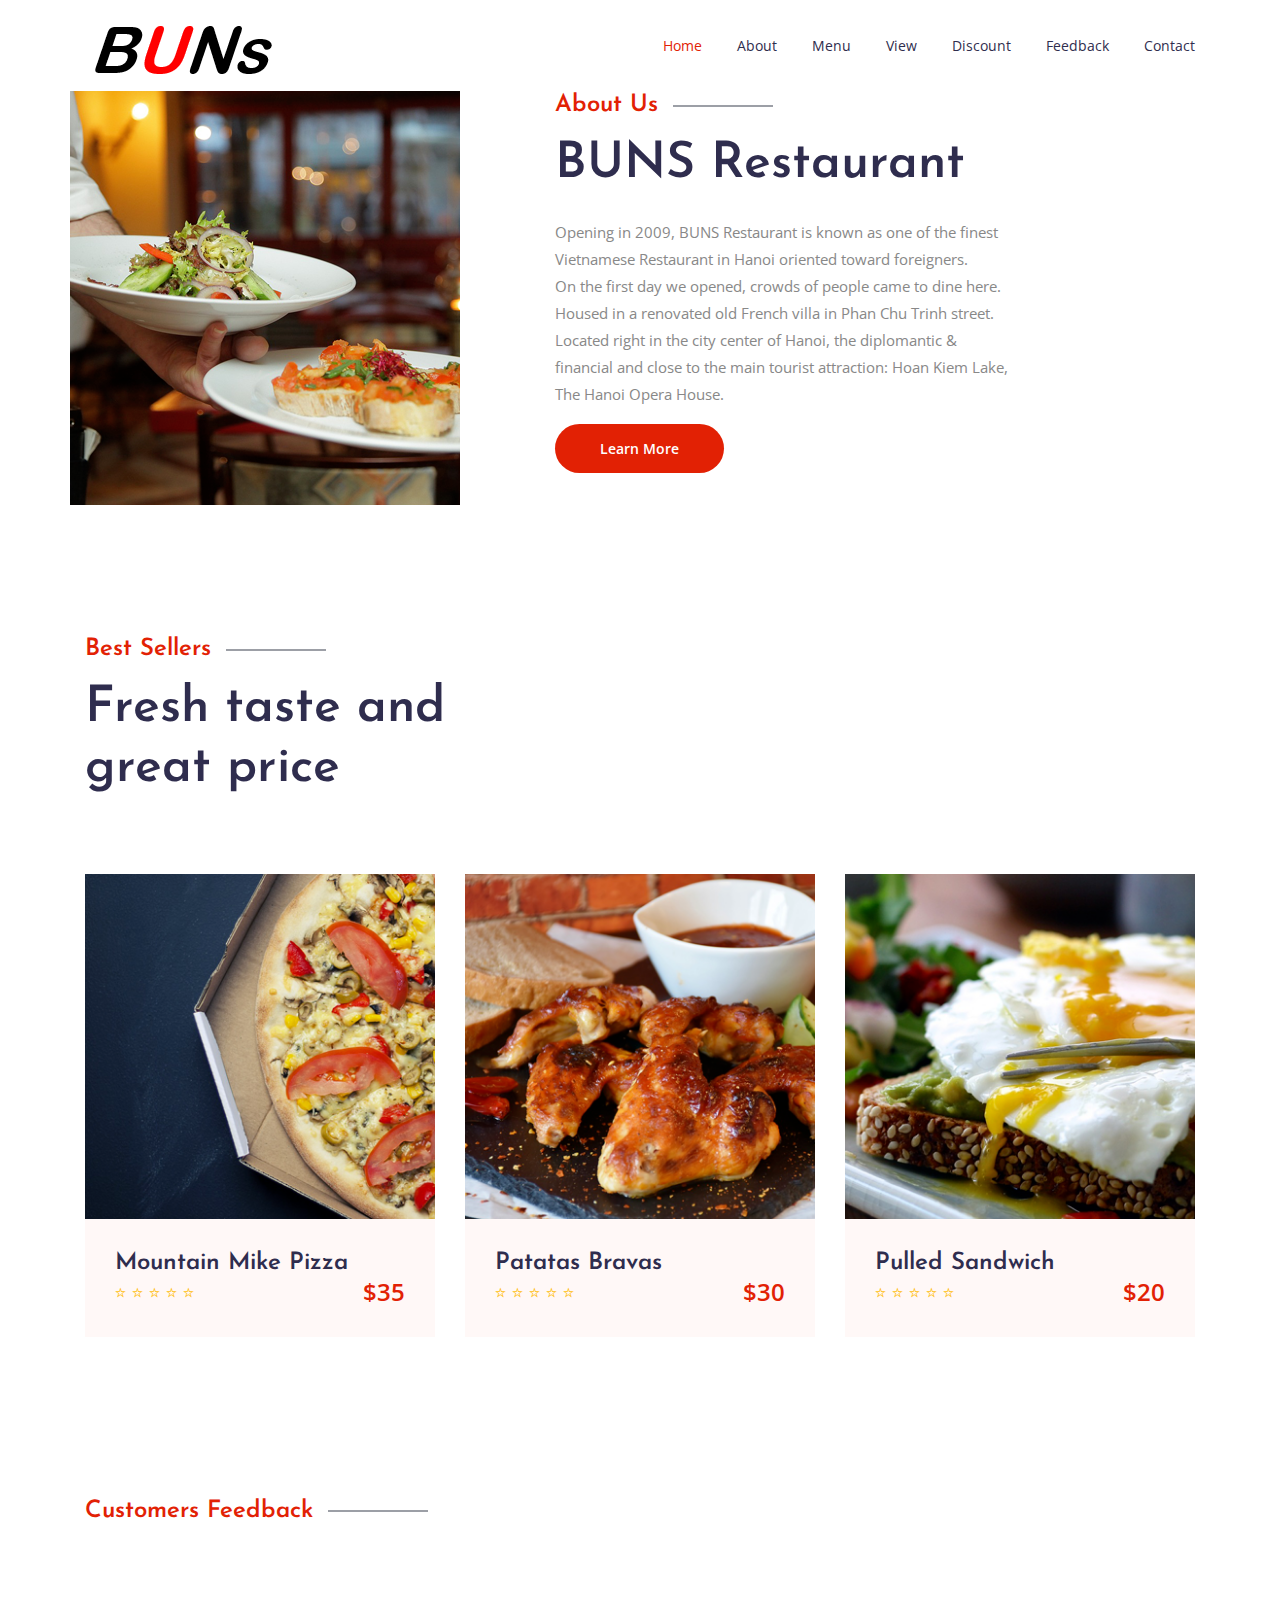
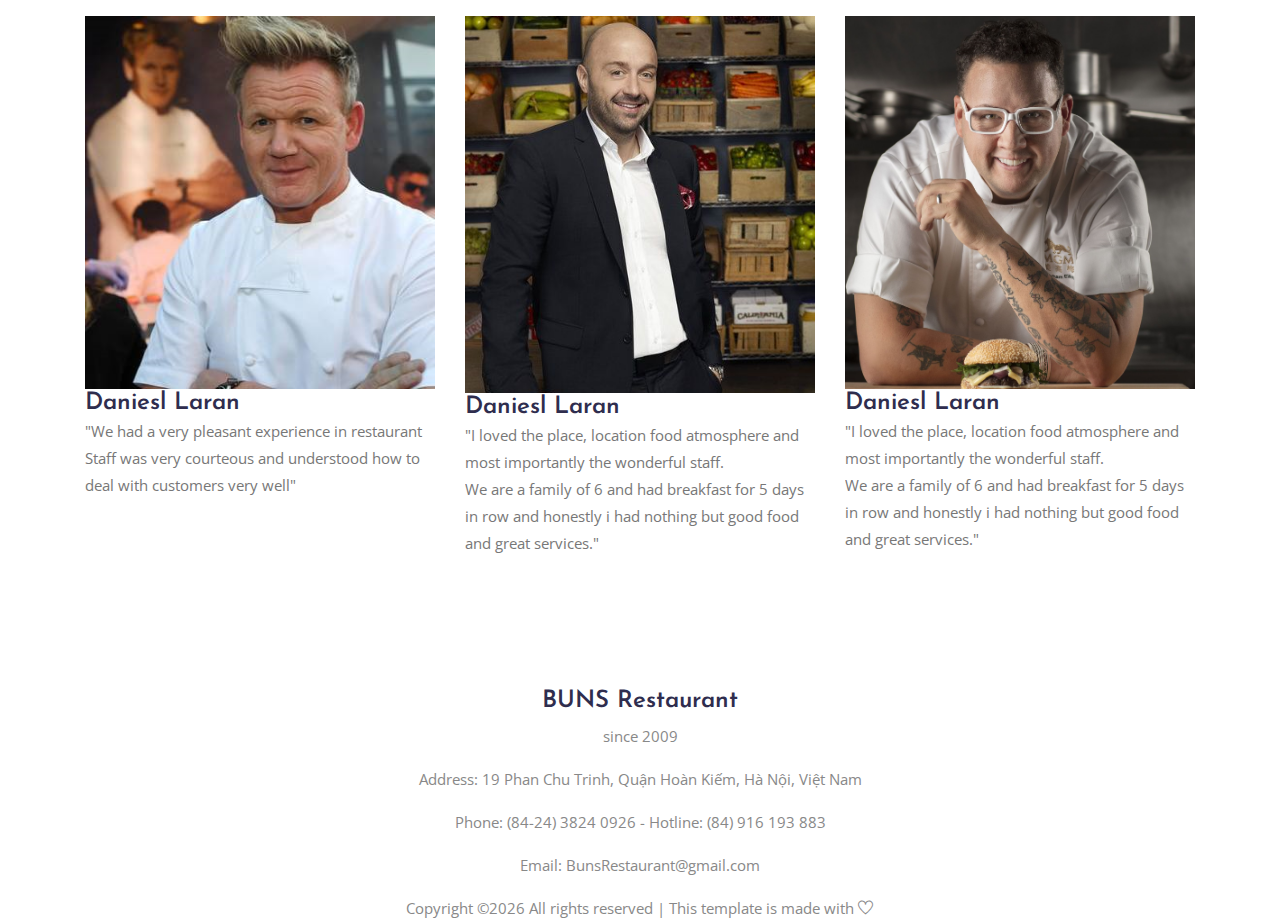
<file: index.html>
<!DOCTYPE html>
<html lang="en">
    <head>
        <meta charset="UTF-8">
        <meta name="viewport" content="width=device-width, initial-scale=1.0">
        <meta http-equiv="X-UA-Compatible" content="ie=edge">
        <title>BUNS Restaurant - Home</title>
        <link rel="icon" href="img/logo.png" type="image/png">
 

        <link rel="stylesheet" href="vendors/bootstrap/bootstrap.min.css">
        <link rel="stylesheet" href="vendors/themify-icons/themify-icons.css">
        <link rel="stylesheet" href="vendors/owl-carousel/owl.theme.default.min.css">
        <link rel="stylesheet" href="vendors/owl-carousel/owl.carousel.min.css">
        <link rel="stylesheet" href="vendors/Magnific-Popup/magnific-popup.css">

        <link rel="stylesheet" href="css/style.css">
    </head>
    <body>

        <!--================ Header Menu Area start =================-->
        <header class="header_area">
            <div class="main_menu">
                <nav class="navbar navbar-expand-lg navbar-light">
                    <div class="container box_1620">
                        <a class="navbar-brand logo_h" href="index.html"><img src="img/logo.png" alt=""></a>
                        <!--                        <button class="navbar-toggler" type="button" data-toggle="collapse" data-target="#navbarSupportedContent" aria-controls="navbarSupportedContent" aria-expanded="false" aria-label="Toggle navigation">
                                                                                <span class="icon-bar"></span>
                                                    <span class="icon-bar"></span>
                                                    <span class="icon-bar"></span>
                                                </button>-->

                        <div class="collapse navbar-collapse offset" id="navbarSupportedContent">
                            <ul class="nav navbar-nav menu_nav justify-content-end">
                                <li class="nav-item active"><a class="nav-link" href="index.html">Home</a></li> 
                                <li class="nav-item"><a class="nav-link" href="about.html">About</a></li> 
                                <!--<li class="nav-item"><a class="nav-link" href="menu.html">Menu</a>-->
                                <li class="nav-item submenu dropdown">
                                    <a href="#" class="nav-link dropdown-toggle" data-toggle="dropdown" role="button" aria-haspopup="true"
                                       aria-expanded="false">Menu</a>
                                    <ul class="dropdown-menu">
                                        <li class="nav-item"><a class="nav-link" href="menu.html">Menu</a></li>
                                        <li class="nav-item"><a class="nav-link" href="setMenu.html">Set Menu</a></li>
                                    </ul>
                                </li>
                                <li class="nav-item"><a class="nav-link" href="view.html">View</a>
                                <li class="nav-item"><a class="nav-link" href="discount.html">Discount</a>
                                <li class="nav-item"><a class="nav-link" href="feedback.html">Feedback</a>                                
                                <li class="nav-item"><a class="nav-link" href="contact.html">Contact</a></li>
                            </ul>
                        </div> 
                    </div>
                </nav>
            </div>
        </header>
        <!--================Header Menu Area =================-->


        <!--================About Section start =================-->
        <!--        <section class="about section-margin pb-xl-70">-->
        <section class>
            <div class="container">
                <div class="row">
                    <!--<div class="col-md-6 col-xl-6 mb-5 mb-md-0 pb-5 pb-md-0">-->
                    <div class>
                        <!--                        <div class="img-styleBox">
                                                    <div class="styleBox-border">-->
                        <img class="styleBox-img1 img-fluid" src="img/home/about-img1.png" alt="">
                        <!--                            </div>
                                                </div>-->
                    </div>
                    <div class="col-md-6 pl-md-5 pl-xl-0 offset-xl-1 col-xl-5"> <!--put the text in the right hand side-->
                        <div class="section-intro mb-lg-4">
                            <h4 class="intro-title">About Us</h4>
                            <h2>BUNS Restaurant </h2>
                        </div>
                        <p>Opening in 2009, BUNS Restaurant is known as one of the finest Vietnamese Restaurant in Hanoi oriented toward foreigners. </br>
                            On the first day we opened, crowds of people came to dine here. </br>
                            Housed in a renovated old French villa in Phan Chu Trinh street. </br>
                            Located right in the city center of Hanoi, the diplomantic & financial and close to the main tourist attraction: Hoan Kiem Lake, The Hanoi Opera House.
                        </p>
                        <!--          <a class="button button-shadow mt-2 mt-lg-4" href="#">Learn More</a>-->
                        <a class="button" href="about.html">Learn More</a>
                    </div>
                </div>
            </div>
        </section>
        <!--================About Section End =================-->


        <!--================ Best Sellers Section Start =================-->
        <section class="section-margin mb-lg-100">
            <div class="container">
                <div class="section-intro mb-75px">
                    <h4 class="intro-title"> Best Sellers</h4>
                    <h2>Fresh taste and great price</h2>
                </div>


                <div class="owl-carousel owl-theme featured-carousel">
                    <div class="featured-item">
                        <img class="card-img rounded-0" src="img/home/featured1.png" alt="">
                        <div class="item-body">
                            <h3>Mountain Mike Pizza</h3>
                            </a>
                            <div class="d-flex justify-content-between">
                                <ul class="rating-star">
                                    <li><i class="ti-star"></i></li>
                                    <li><i class="ti-star"></i></li>
                                    <li><i class="ti-star"></i></li>
                                    <li><i class="ti-star"></i></li>
                                    <li><i class="ti-star"></i></li>
                                </ul>
                                <h3 class="price-tag">$35</h3>
                            </div>
                        </div>
                    </div>
                    <div class="featured-item">
                        <img class="card-img rounded-0" src="img/home/featured2.png" alt="">
                        <div class="item-body">

                            <h3>Patatas Bravas</h3>
                            </a>
                            <div class="d-flex justify-content-between">
                                <ul class="rating-star">
                                    <li><i class="ti-star"></i></li>
                                    <li><i class="ti-star"></i></li>
                                    <li><i class="ti-star"></i></li>
                                    <li><i class="ti-star"></i></li>
                                    <li><i class="ti-star"></i></li>
                                </ul>
                                <h3 class="price-tag">$30</h3>
                            </div>
                        </div>
                    </div>
                    <div class="featured-item">
                        <img class="card-img rounded-0" src="img/home/featured3.png" alt="">
                        <div class="item-body">
                            <h3>Pulled Sandwich</h3>
                            </a>
                            <div class="d-flex justify-content-between">
                                <ul class="rating-star">
                                    <li><i class="ti-star"></i></li>
                                    <li><i class="ti-star"></i></li>
                                    <li><i class="ti-star"></i></li>
                                    <li><i class="ti-star"></i></li>
                                    <li><i class="ti-star"></i></li>
                                </ul>
                                <h3 class="price-tag">$20</h3>
                            </div>
                        </div>
                    </div>
                    <!--                    <div class="featured-item">
                                            <img class="card-img rounded-0" src="img/home/featured1.png" alt="">
                                            <div class="item-body">
                                                    <h3>Mountain Mike Pizza</h3>
                                                </a>
                                                <p>Whales and darkness moving</p>
                                                <div class="d-flex justify-content-between">
                                                    <ul class="rating-star">
                                                        <li><i class="ti-star"></i></li>
                                                        <li><i class="ti-star"></i></li>
                                                        <li><i class="ti-star"></i></li>
                                                        <li><i class="ti-star"></i></li>
                                                        <li><i class="ti-star"></i></li>
                                                    </ul>
                                                    <h3 class="price-tag">$35</h3>
                                                </div>
                                            </div>
                                        </div>-->
                </div>
            </div>
        </section>
        <!--================Featured Section End =================-->


        <!--================Feedback section start =================-->  
        <section class="section-margin">
            <div class="container">
                <div class="section-intro mb-75px">
                    <h4 class="intro-title">Customers Feedback</h4>
                </div>

                <div class="row">
                    <!--                    <div class="col-sm-6 col-lg-4 mb-4 mb-lg-0">-->
                    <!--                    <div class="">
                                            <div class="chef-card">
                                                <img class="card-img rounded-0" src="img/home/chef-1.png" alt="">
                                                                            <div class="chef-footer">
                                                <div class="">
                                                    <h4>Daniesl Laran</h4>
                                                    <p>I loved the place, location food atmosphere and most importantly the wonderful staff. </p>
                                                </div>
                    
                                            </div>
                                        </div>-->

                    <div class="col-sm-6 col-lg-4 mb-4 mb-lg-0">
                        <div class="chef-card">
                            <img class="card-img rounded-0" src="img/home/chef-1.png" alt="">
                            <!--                            <div class="chef-footer">-->
                            <div class="">
                                <h4>Daniesl Laran</h4>
                                <p> "We had a very pleasant experience in restaurant </br>

                                    Staff was very courteous and understood how to deal with customers very well"</p>
                            </div>


                        </div>
                    </div>

                    <div class="col-sm-6 col-lg-4 mb-4 mb-lg-0">
                        <div class="chef-card">
                            <img class="card-img rounded-0" src="img/home/chef-2.png" alt="">
                            <!--                            <div class="chef-footer">-->
                            <div class="">
                                <h4>Daniesl Laran</h4>
                                <p>"I loved the place, location food atmosphere and most importantly the wonderful staff. </br>
                                    We are a family of 6 and had breakfast for 5 days in row and honestly i had nothing but good food and great services."</p>
                            </div>


                        </div>
                    </div>

                    <div class="col-sm-6 col-lg-4 mb-4 mb-lg-0">
                        <div class="chef-card">
                            <img class="card-img rounded-0" src="img/home/chef-3.png" alt="">
                            <!--                            <div class="chef-footer">-->
                            <div class="">
                                <h4>Daniesl Laran</h4>
                                <p>"I loved the place, location food atmosphere and most importantly the wonderful staff. </br>
                                    We are a family of 6 and had breakfast for 5 days in row and honestly i had nothing but good food and great services."</p>
                            </div>


                        </div>
                    </div>
                </div>
            </div>
        </section>
        <!--================ section end =================-->  







        <!-- ================ start footer Area ================= -->
        <footer class="text-align-center padding-top-20">
            <div>
                <center>
                <h3>BUNS Restaurant</h3> 
                   <p> since 2009 </p>
                <p>Address: 19 Phan Chu Trinh, Quận Hoàn Kiếm, Hà Nội, Việt Nam </p> 
                <p>Phone: (84-24) 3824 0926 - Hotline: (84) 916 193 883</p> 
                <p>Email: BunsRestaurant@gmail.com</p>    
                </center>
                
            </div>
                                           
                   <div class="footer-bottom">
                       <center>
                    <p class="footer-text m-0 col-lg-8 col-md-12"><!-- Link back to Colorlib can't be removed. Template is licensed under CC BY 3.0. -->
                        Copyright &copy;<script>document.write(new Date().getFullYear());</script> All rights reserved | This template is made with <i class="ti-heart" aria-hidden="true"></i></a>
                        <!-- Link back to Colorlib can't be removed. Template is licensed under CC BY 3.0. --></p>
                    </center>
                </div>
            </div>
            
        </footer>

        <!-- ================ End footer Area ================= -->




        <script src="vendors/jquery/jquery-3.2.1.min.js"></script>
        <script src="vendors/bootstrap/bootstrap.bundle.min.js"></script>
        <script src="vendors/owl-carousel/owl.carousel.min.js"></script>
        <script src="vendors/nice-select/jquery.nice-select.min.js"></script>
        <script src="vendors/Magnific-Popup/jquery.magnific-popup.min.js"></script>
        <script src="js/jquery.ajaxchimp.min.js"></script>
        <script src="js/mail-script.js"></script>
        <script src="js/main.js"></script>
    </body>
</html>
</file>
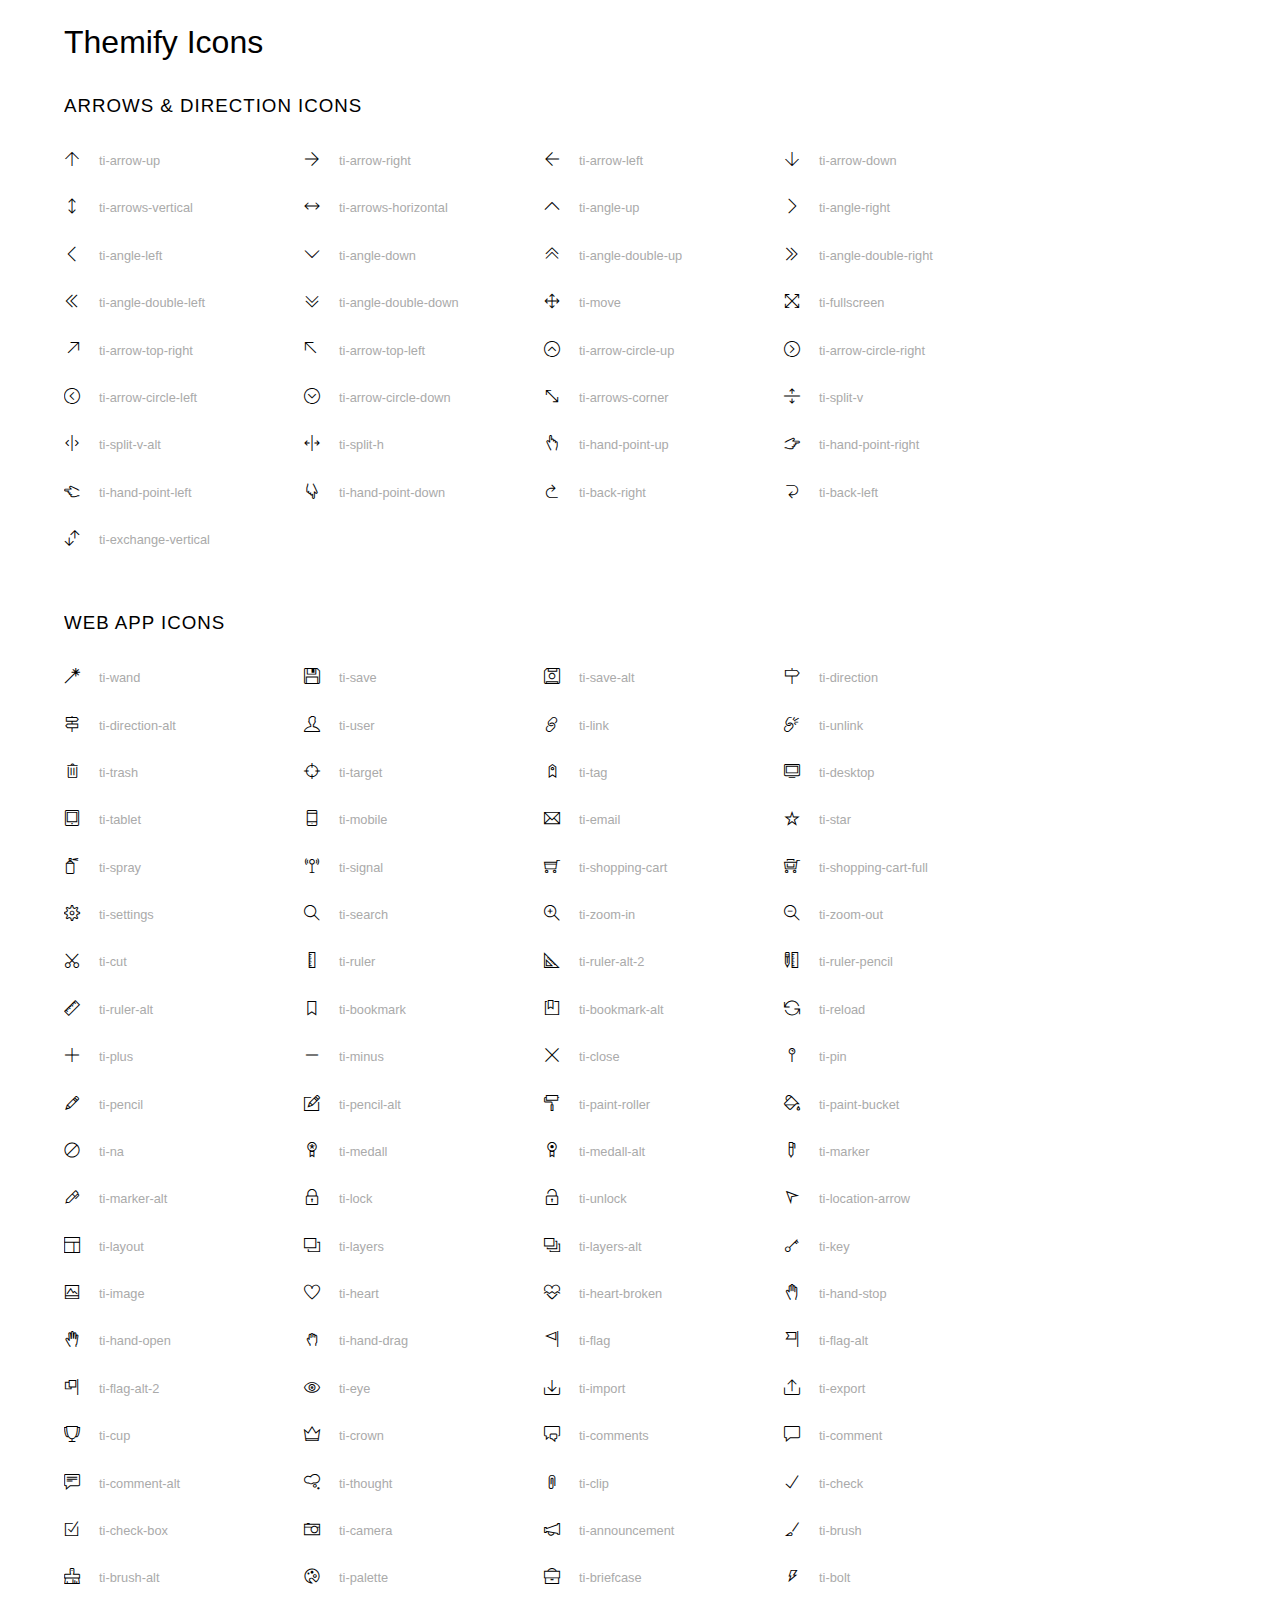
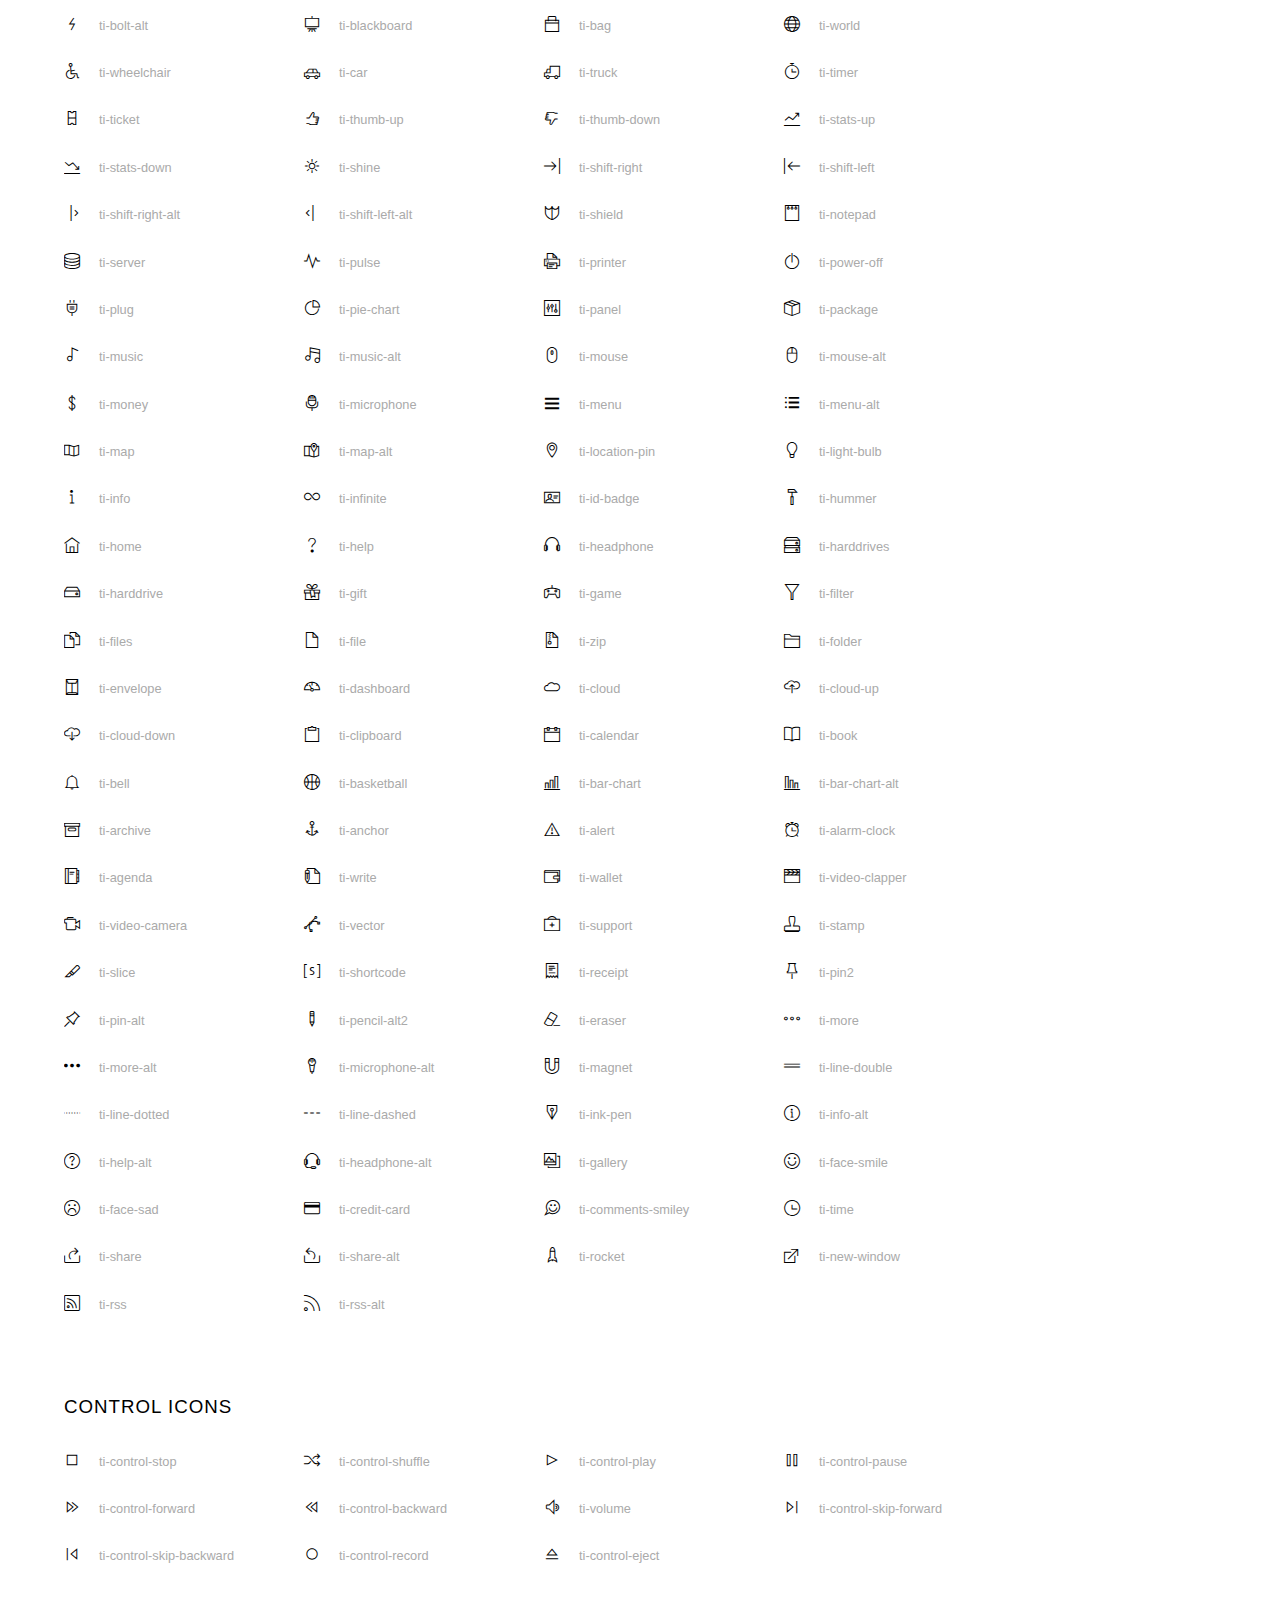
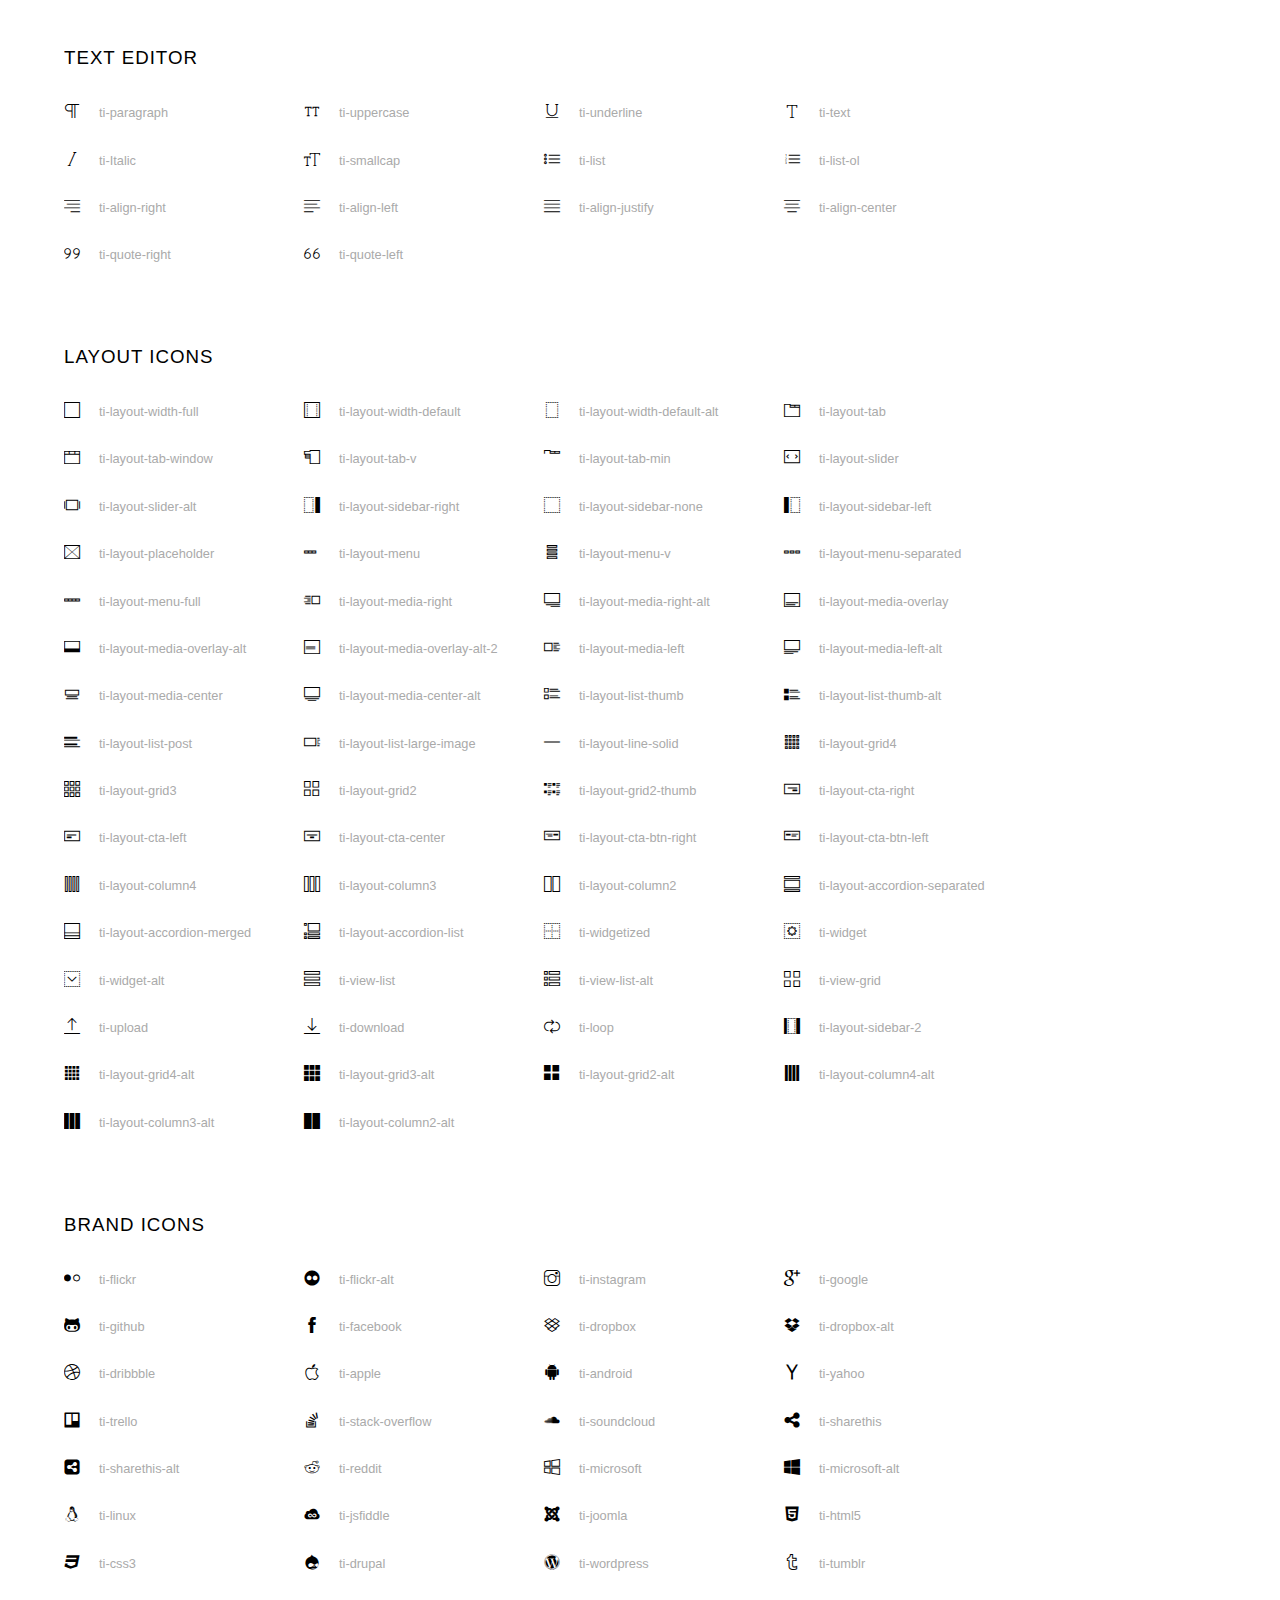
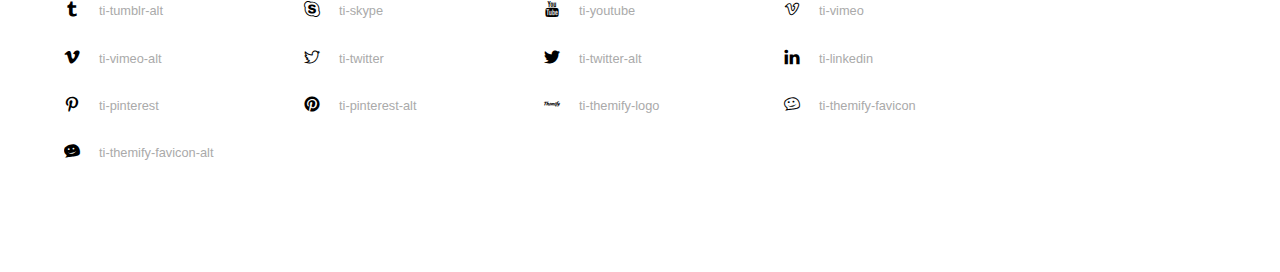
<file: vendors/themify-icons/index.html>
<!doctype html>
<html>
<head>
	<meta charset="utf-8">
	<title>Themify Icon Font</title>
	<meta name="viewport" content="width=device-width">
	<link rel="stylesheet" href="demo-files/demo.css">
	<link rel="stylesheet" href="themify-icons.css">
	<!--[if lt IE 8]><!-->
	<link rel="stylesheet" href="ie7/ie7.css">
	<!--<![endif]-->
</head>
<body>
	<h1>Themify Icons</h1>

	<div class="icon-section">

		<div class="icon-section">
			<h3>Arrows &amp; Direction Icons </h3>

			<div class="icon-container">
				<span class="ti-arrow-up"></span><span class="icon-name"> ti-arrow-up</span>
			</div>
			<div class="icon-container">
				<span class="ti-arrow-right"></span><span class="icon-name"> ti-arrow-right</span>
			</div>
			<div class="icon-container">
				<span class="ti-arrow-left"></span><span class="icon-name"> ti-arrow-left</span>
			</div>
			<div class="icon-container">
				<span class="ti-arrow-down"></span><span class="icon-name"> ti-arrow-down</span>
			</div>
			<div class="icon-container">
				<span class="ti-arrows-vertical"></span><span class="icon-name"> ti-arrows-vertical</span>
			</div>
			<div class="icon-container">
				<span class="ti-arrows-horizontal"></span><span class="icon-name"> ti-arrows-horizontal</span>
			</div>
			<div class="icon-container">
				<span class="ti-angle-up"></span><span class="icon-name"> ti-angle-up</span>
			</div>
			<div class="icon-container">
				<span class="ti-angle-right"></span><span class="icon-name"> ti-angle-right</span>
			</div>
			<div class="icon-container">
				<span class="ti-angle-left"></span><span class="icon-name"> ti-angle-left</span>
			</div>
			<div class="icon-container">
				<span class="ti-angle-down"></span><span class="icon-name"> ti-angle-down</span>
			</div>	
			<div class="icon-container">
				<span class="ti-angle-double-up"></span><span class="icon-name"> ti-angle-double-up</span>
			</div>
			<div class="icon-container">
				<span class="ti-angle-double-right"></span><span class="icon-name"> ti-angle-double-right</span>
			</div>
			<div class="icon-container">
				<span class="ti-angle-double-left"></span><span class="icon-name"> ti-angle-double-left</span>
			</div>
			<div class="icon-container">
				<span class="ti-angle-double-down"></span><span class="icon-name"> ti-angle-double-down</span>
			</div>					
			<div class="icon-container">
				<span class="ti-move"></span><span class="icon-name"> ti-move</span>
			</div>
			<div class="icon-container">
				<span class="ti-fullscreen"></span><span class="icon-name"> ti-fullscreen</span>
			</div>
			<div class="icon-container">
				<span class="ti-arrow-top-right"></span><span class="icon-name"> ti-arrow-top-right</span>
			</div>
			<div class="icon-container">
				<span class="ti-arrow-top-left"></span><span class="icon-name"> ti-arrow-top-left</span>
			</div>
			<div class="icon-container">
				<span class="ti-arrow-circle-up"></span><span class="icon-name"> ti-arrow-circle-up</span>
			</div>
			<div class="icon-container">
				<span class="ti-arrow-circle-right"></span><span class="icon-name"> ti-arrow-circle-right</span>
			</div>
			<div class="icon-container">
				<span class="ti-arrow-circle-left"></span><span class="icon-name"> ti-arrow-circle-left</span>
			</div>
			<div class="icon-container">
				<span class="ti-arrow-circle-down"></span><span class="icon-name"> ti-arrow-circle-down</span>
			</div>
			<div class="icon-container">
				<span class="ti-arrows-corner"></span><span class="icon-name"> ti-arrows-corner</span>
			</div>
			<div class="icon-container">
				<span class="ti-split-v"></span><span class="icon-name"> ti-split-v</span>
			</div>

			<div class="icon-container">
				<span class="ti-split-v-alt"></span><span class="icon-name"> ti-split-v-alt</span>
			</div>
			<div class="icon-container">
				<span class="ti-split-h"></span><span class="icon-name"> ti-split-h</span>
			</div>
			<div class="icon-container">
				<span class="ti-hand-point-up"></span><span class="icon-name"> ti-hand-point-up</span>
			</div>
			<div class="icon-container">
				<span class="ti-hand-point-right"></span><span class="icon-name"> ti-hand-point-right</span>
			</div>
			<div class="icon-container">
				<span class="ti-hand-point-left"></span><span class="icon-name"> ti-hand-point-left</span>
			</div>
			<div class="icon-container">
				<span class="ti-hand-point-down"></span><span class="icon-name"> ti-hand-point-down</span>
			</div>
			<div class="icon-container">
				<span class="ti-back-right"></span><span class="icon-name"> ti-back-right</span>
			</div>
			<div class="icon-container">
				<span class="ti-back-left"></span><span class="icon-name"> ti-back-left</span>
			</div>
			<div class="icon-container">
				<span class="ti-exchange-vertical"></span><span class="icon-name"> ti-exchange-vertical</span>
			</div>

		</div> <!-- Arrows Icons -->



		<h3>Web App Icons</h3>
		
		<div class="icon-section">

			<div class="icon-container">
				<span class="ti-wand"></span><span class="icon-name"> ti-wand</span>
			</div>
			<div class="icon-container">
				<span class="ti-save"></span><span class="icon-name"> ti-save</span>
			</div>
			<div class="icon-container">
				<span class="ti-save-alt"></span><span class="icon-name"> ti-save-alt</span>
			</div>

			<div class="icon-container">
				<span class="ti-direction"></span><span class="icon-name"> ti-direction</span>
			</div>
			<div class="icon-container">
				<span class="ti-direction-alt"></span><span class="icon-name"> ti-direction-alt</span>
			</div>
			<div class="icon-container">
				<span class="ti-user"></span><span class="icon-name"> ti-user</span>
			</div>
			<div class="icon-container">
				<span class="ti-link"></span><span class="icon-name"> ti-link</span>
			</div>
			<div class="icon-container">
				<span class="ti-unlink"></span><span class="icon-name"> ti-unlink</span>
			</div>
			<div class="icon-container">
				<span class="ti-trash"></span><span class="icon-name"> ti-trash</span>
			</div>
			<div class="icon-container">
				<span class="ti-target"></span><span class="icon-name"> ti-target</span>
			</div>
			<div class="icon-container">
				<span class="ti-tag"></span><span class="icon-name"> ti-tag</span>
			</div>
			<div class="icon-container">
				<span class="ti-desktop"></span><span class="icon-name"> ti-desktop</span>
			</div>
			<div class="icon-container">
				<span class="ti-tablet"></span><span class="icon-name"> ti-tablet</span>
			</div>
			<div class="icon-container">
				<span class="ti-mobile"></span><span class="icon-name"> ti-mobile</span>
			</div>
			<div class="icon-container">
				<span class="ti-email"></span><span class="icon-name"> ti-email</span>
			</div>	
			<div class="icon-container">
				<span class="ti-star"></span><span class="icon-name"> ti-star</span>
			</div>
			<div class="icon-container">
				<span class="ti-spray"></span><span class="icon-name"> ti-spray</span>
			</div>
			<div class="icon-container">
				<span class="ti-signal"></span><span class="icon-name"> ti-signal</span>
			</div>
			<div class="icon-container">
				<span class="ti-shopping-cart"></span><span class="icon-name"> ti-shopping-cart</span>
			</div>
			<div class="icon-container">
				<span class="ti-shopping-cart-full"></span><span class="icon-name"> ti-shopping-cart-full</span>
			</div>
			<div class="icon-container">
				<span class="ti-settings"></span><span class="icon-name"> ti-settings</span>
			</div>
			<div class="icon-container">
				<span class="ti-search"></span><span class="icon-name"> ti-search</span>
			</div>
			<div class="icon-container">
				<span class="ti-zoom-in"></span><span class="icon-name"> ti-zoom-in</span>
			</div>
			<div class="icon-container">
				<span class="ti-zoom-out"></span><span class="icon-name"> ti-zoom-out</span>
			</div>
			<div class="icon-container">
				<span class="ti-cut"></span><span class="icon-name"> ti-cut</span>
			</div>
			<div class="icon-container">
				<span class="ti-ruler"></span><span class="icon-name"> ti-ruler</span>
			</div>
			<div class="icon-container">
				<span class="ti-ruler-alt-2"></span><span class="icon-name"> ti-ruler-alt-2</span>
			</div>			
			<div class="icon-container">
				<span class="ti-ruler-pencil"></span><span class="icon-name"> ti-ruler-pencil</span>
			</div>
			<div class="icon-container">
				<span class="ti-ruler-alt"></span><span class="icon-name"> ti-ruler-alt</span>
			</div>
			<div class="icon-container">
				<span class="ti-bookmark"></span><span class="icon-name"> ti-bookmark</span>
			</div>
			<div class="icon-container">
				<span class="ti-bookmark-alt"></span><span class="icon-name"> ti-bookmark-alt</span>
			</div>
			<div class="icon-container">
				<span class="ti-reload"></span><span class="icon-name"> ti-reload</span>
			</div>
			<div class="icon-container">
				<span class="ti-plus"></span><span class="icon-name"> ti-plus</span>
			</div>
			<div class="icon-container">
				<span class="ti-minus"></span><span class="icon-name"> ti-minus</span>
			</div>
			<div class="icon-container">
				<span class="ti-close"></span><span class="icon-name"> ti-close</span>
			</div>			
			<div class="icon-container">
				<span class="ti-pin"></span><span class="icon-name"> ti-pin</span>
			</div>
			<div class="icon-container">
				<span class="ti-pencil"></span><span class="icon-name"> ti-pencil</span>
			</div>
					
		  	<div class="icon-container">
				<span class="ti-pencil-alt"></span><span class="icon-name"> ti-pencil-alt</span>
			</div>
			<div class="icon-container">
				<span class="ti-paint-roller"></span><span class="icon-name"> ti-paint-roller</span>
			</div>
			<div class="icon-container">
				<span class="ti-paint-bucket"></span><span class="icon-name"> ti-paint-bucket</span>
			</div>
			<div class="icon-container">
				<span class="ti-na"></span><span class="icon-name"> ti-na</span>
			</div>
			<div class="icon-container">
				<span class="ti-medall"></span><span class="icon-name"> ti-medall</span>
			</div>
			<div class="icon-container">
				<span class="ti-medall-alt"></span><span class="icon-name"> ti-medall-alt</span>
			</div>
			<div class="icon-container">
				<span class="ti-marker"></span><span class="icon-name"> ti-marker</span>
			</div>
			<div class="icon-container">
				<span class="ti-marker-alt"></span><span class="icon-name"> ti-marker-alt</span>
			</div>

			<div class="icon-container">
				<span class="ti-lock"></span><span class="icon-name"> ti-lock</span>
			</div>
			<div class="icon-container">
				<span class="ti-unlock"></span><span class="icon-name"> ti-unlock</span>
			</div>
			<div class="icon-container">
				<span class="ti-location-arrow"></span><span class="icon-name"> ti-location-arrow</span>
			</div>
			<div class="icon-container">
				<span class="ti-layout"></span><span class="icon-name"> ti-layout</span>
			</div>
			<div class="icon-container">
				<span class="ti-layers"></span><span class="icon-name"> ti-layers</span>
			</div>
			<div class="icon-container">
				<span class="ti-layers-alt"></span><span class="icon-name"> ti-layers-alt</span>
			</div>
			<div class="icon-container">
				<span class="ti-key"></span><span class="icon-name"> ti-key</span>
			</div>
			<div class="icon-container">
				<span class="ti-image"></span><span class="icon-name"> ti-image</span>
			</div>
			<div class="icon-container">
				<span class="ti-heart"></span><span class="icon-name"> ti-heart</span>
			</div>
			<div class="icon-container">
				<span class="ti-heart-broken"></span><span class="icon-name"> ti-heart-broken</span>
			</div>
			<div class="icon-container">
				<span class="ti-hand-stop"></span><span class="icon-name"> ti-hand-stop</span>
			</div>
			<div class="icon-container">
				<span class="ti-hand-open"></span><span class="icon-name"> ti-hand-open</span>
			</div>
			<div class="icon-container">
				<span class="ti-hand-drag"></span><span class="icon-name"> ti-hand-drag</span>
			</div>
			<div class="icon-container">
				<span class="ti-flag"></span><span class="icon-name"> ti-flag</span>
			</div>
			<div class="icon-container">
				<span class="ti-flag-alt"></span><span class="icon-name"> ti-flag-alt</span>
			</div>
			<div class="icon-container">
				<span class="ti-flag-alt-2"></span><span class="icon-name"> ti-flag-alt-2</span>
			</div>
			<div class="icon-container">
				<span class="ti-eye"></span><span class="icon-name"> ti-eye</span>
			</div>
			<div class="icon-container">
				<span class="ti-import"></span><span class="icon-name"> ti-import</span>
			</div>			
			<div class="icon-container">
				<span class="ti-export"></span><span class="icon-name"> ti-export</span>
			</div>
			<div class="icon-container">
				<span class="ti-cup"></span><span class="icon-name"> ti-cup</span>
			</div>
			<div class="icon-container">
				<span class="ti-crown"></span><span class="icon-name"> ti-crown</span>
			</div>
			<div class="icon-container">
				<span class="ti-comments"></span><span class="icon-name"> ti-comments</span>
			</div>
			<div class="icon-container">
				<span class="ti-comment"></span><span class="icon-name"> ti-comment</span>
			</div>
			<div class="icon-container">
				<span class="ti-comment-alt"></span><span class="icon-name"> ti-comment-alt</span>
			</div>
			<div class="icon-container">
				<span class="ti-thought"></span><span class="icon-name"> ti-thought</span>
			</div>			
			<div class="icon-container">
				<span class="ti-clip"></span><span class="icon-name"> ti-clip</span>
			</div>

			<div class="icon-container">
				<span class="ti-check"></span><span class="icon-name"> ti-check</span>
			</div>
			<div class="icon-container">
				<span class="ti-check-box"></span><span class="icon-name"> ti-check-box</span>
			</div>
			<div class="icon-container">
				<span class="ti-camera"></span><span class="icon-name"> ti-camera</span>
			</div>
			<div class="icon-container">
				<span class="ti-announcement"></span><span class="icon-name"> ti-announcement</span>
			</div>
			<div class="icon-container">
				<span class="ti-brush"></span><span class="icon-name"> ti-brush</span>
			</div>
			<div class="icon-container">
				<span class="ti-brush-alt"></span><span class="icon-name"> ti-brush-alt</span>
			</div>
			<div class="icon-container">
				<span class="ti-palette"></span><span class="icon-name"> ti-palette</span>
			</div>			
			<div class="icon-container">
				<span class="ti-briefcase"></span><span class="icon-name"> ti-briefcase</span>
			</div>
			<div class="icon-container">
				<span class="ti-bolt"></span><span class="icon-name"> ti-bolt</span>
			</div>
			<div class="icon-container">
				<span class="ti-bolt-alt"></span><span class="icon-name"> ti-bolt-alt</span>
			</div>
			<div class="icon-container">
				<span class="ti-blackboard"></span><span class="icon-name"> ti-blackboard</span>
			</div>
			<div class="icon-container">
				<span class="ti-bag"></span><span class="icon-name"> ti-bag</span>
			</div>
			<div class="icon-container">
				<span class="ti-world"></span><span class="icon-name"> ti-world</span>
			</div>
			<div class="icon-container">
				<span class="ti-wheelchair"></span><span class="icon-name"> ti-wheelchair</span>
			</div>
			<div class="icon-container">
				<span class="ti-car"></span><span class="icon-name"> ti-car</span>
			</div>
			<div class="icon-container">
				<span class="ti-truck"></span><span class="icon-name"> ti-truck</span>
			</div>
			<div class="icon-container">
				<span class="ti-timer"></span><span class="icon-name"> ti-timer</span>
			</div>
			<div class="icon-container">
				<span class="ti-ticket"></span><span class="icon-name"> ti-ticket</span>
			</div>
			<div class="icon-container">
				<span class="ti-thumb-up"></span><span class="icon-name"> ti-thumb-up</span>
			</div>
			<div class="icon-container">
				<span class="ti-thumb-down"></span><span class="icon-name"> ti-thumb-down</span>
			</div>

			<div class="icon-container">
				<span class="ti-stats-up"></span><span class="icon-name"> ti-stats-up</span>
			</div>
			<div class="icon-container">
				<span class="ti-stats-down"></span><span class="icon-name"> ti-stats-down</span>
			</div>
			<div class="icon-container">
				<span class="ti-shine"></span><span class="icon-name"> ti-shine</span>
			</div>
			<div class="icon-container">
				<span class="ti-shift-right"></span><span class="icon-name"> ti-shift-right</span>
			</div>
			<div class="icon-container">
				<span class="ti-shift-left"></span><span class="icon-name"> ti-shift-left</span>
			</div>

			<div class="icon-container">
				<span class="ti-shift-right-alt"></span><span class="icon-name"> ti-shift-right-alt</span>
			</div>
			<div class="icon-container">
				<span class="ti-shift-left-alt"></span><span class="icon-name"> ti-shift-left-alt</span>
			</div>
			<div class="icon-container">
				<span class="ti-shield"></span><span class="icon-name"> ti-shield</span>
			</div>
			<div class="icon-container">
				<span class="ti-notepad"></span><span class="icon-name"> ti-notepad</span>
			</div>
			<div class="icon-container">
				<span class="ti-server"></span><span class="icon-name"> ti-server</span>
			</div>

			<div class="icon-container">
				<span class="ti-pulse"></span><span class="icon-name"> ti-pulse</span>
			</div>
			<div class="icon-container">
				<span class="ti-printer"></span><span class="icon-name"> ti-printer</span>
			</div>
			<div class="icon-container">
				<span class="ti-power-off"></span><span class="icon-name"> ti-power-off</span>
			</div>
			<div class="icon-container">
				<span class="ti-plug"></span><span class="icon-name"> ti-plug</span>
			</div>
			<div class="icon-container">
				<span class="ti-pie-chart"></span><span class="icon-name"> ti-pie-chart</span>
			</div>

			<div class="icon-container">
				<span class="ti-panel"></span><span class="icon-name"> ti-panel</span>
			</div>
			<div class="icon-container">
				<span class="ti-package"></span><span class="icon-name"> ti-package</span>
			</div>
			<div class="icon-container">
				<span class="ti-music"></span><span class="icon-name"> ti-music</span>
			</div>
			<div class="icon-container">
				<span class="ti-music-alt"></span><span class="icon-name"> ti-music-alt</span>
			</div>
			<div class="icon-container">
				<span class="ti-mouse"></span><span class="icon-name"> ti-mouse</span>
			</div>
			<div class="icon-container">
				<span class="ti-mouse-alt"></span><span class="icon-name"> ti-mouse-alt</span>
			</div>
			<div class="icon-container">
				<span class="ti-money"></span><span class="icon-name"> ti-money</span>
			</div>
			<div class="icon-container">
				<span class="ti-microphone"></span><span class="icon-name"> ti-microphone</span>
			</div>
			<div class="icon-container">
				<span class="ti-menu"></span><span class="icon-name"> ti-menu</span>
			</div>
			<div class="icon-container">
				<span class="ti-menu-alt"></span><span class="icon-name"> ti-menu-alt</span>
			</div>
			<div class="icon-container">
				<span class="ti-map"></span><span class="icon-name"> ti-map</span>
			</div>
			<div class="icon-container">
				<span class="ti-map-alt"></span><span class="icon-name"> ti-map-alt</span>
			</div>

			<div class="icon-container">
				<span class="ti-location-pin"></span><span class="icon-name"> ti-location-pin</span>
			</div>

			<div class="icon-container">
				<span class="ti-light-bulb"></span><span class="icon-name"> ti-light-bulb</span>
			</div>
			<div class="icon-container">
				<span class="ti-info"></span><span class="icon-name"> ti-info</span>
			</div>
			<div class="icon-container">
				<span class="ti-infinite"></span><span class="icon-name"> ti-infinite</span>
			</div>
			<div class="icon-container">
				<span class="ti-id-badge"></span><span class="icon-name"> ti-id-badge</span>
			</div>
			<div class="icon-container">
				<span class="ti-hummer"></span><span class="icon-name"> ti-hummer</span>
			</div>
			<div class="icon-container">
				<span class="ti-home"></span><span class="icon-name"> ti-home</span>
			</div>
			<div class="icon-container">
				<span class="ti-help"></span><span class="icon-name"> ti-help</span>
			</div>
			<div class="icon-container">
				<span class="ti-headphone"></span><span class="icon-name"> ti-headphone</span>
			</div>
			<div class="icon-container">
				<span class="ti-harddrives"></span><span class="icon-name"> ti-harddrives</span>
			</div>
			<div class="icon-container">
				<span class="ti-harddrive"></span><span class="icon-name"> ti-harddrive</span>
			</div>
			<div class="icon-container">
				<span class="ti-gift"></span><span class="icon-name"> ti-gift</span>
			</div>
			<div class="icon-container">
				<span class="ti-game"></span><span class="icon-name"> ti-game</span>
			</div>
			<div class="icon-container">
				<span class="ti-filter"></span><span class="icon-name"> ti-filter</span>
			</div>
			<div class="icon-container">
				<span class="ti-files"></span><span class="icon-name"> ti-files</span>
			</div>
			<div class="icon-container">
				<span class="ti-file"></span><span class="icon-name"> ti-file</span>
			</div>
			<div class="icon-container">
				<span class="ti-zip"></span><span class="icon-name"> ti-zip</span>
			</div>
			<div class="icon-container">
				<span class="ti-folder"></span><span class="icon-name"> ti-folder</span>
			</div>			
			<div class="icon-container">
				<span class="ti-envelope"></span><span class="icon-name"> ti-envelope</span>
			</div>


			<div class="icon-container">
				<span class="ti-dashboard"></span><span class="icon-name"> ti-dashboard</span>
			</div>
			<div class="icon-container">
				<span class="ti-cloud"></span><span class="icon-name"> ti-cloud</span>
			</div>
			<div class="icon-container">
				<span class="ti-cloud-up"></span><span class="icon-name"> ti-cloud-up</span>
			</div>
			<div class="icon-container">
				<span class="ti-cloud-down"></span><span class="icon-name"> ti-cloud-down</span>
			</div>
			<div class="icon-container">
				<span class="ti-clipboard"></span><span class="icon-name"> ti-clipboard</span>
			</div>
			<div class="icon-container">
				<span class="ti-calendar"></span><span class="icon-name"> ti-calendar</span>
			</div>
			<div class="icon-container">
				<span class="ti-book"></span><span class="icon-name"> ti-book</span>
			</div>
			<div class="icon-container">
				<span class="ti-bell"></span><span class="icon-name"> ti-bell</span>
			</div>
			<div class="icon-container">
				<span class="ti-basketball"></span><span class="icon-name"> ti-basketball</span>
			</div>
			<div class="icon-container">
				<span class="ti-bar-chart"></span><span class="icon-name"> ti-bar-chart</span>
			</div>
			<div class="icon-container">
				<span class="ti-bar-chart-alt"></span><span class="icon-name"> ti-bar-chart-alt</span>
			</div>


			<div class="icon-container">
				<span class="ti-archive"></span><span class="icon-name"> ti-archive</span>
			</div>
			<div class="icon-container">
				<span class="ti-anchor"></span><span class="icon-name"> ti-anchor</span>
			</div>

			<div class="icon-container">
				<span class="ti-alert"></span><span class="icon-name"> ti-alert</span>
			</div>
			<div class="icon-container">
				<span class="ti-alarm-clock"></span><span class="icon-name"> ti-alarm-clock</span>
			</div>
			<div class="icon-container">
				<span class="ti-agenda"></span><span class="icon-name"> ti-agenda</span>
			</div>
			<div class="icon-container">
				<span class="ti-write"></span><span class="icon-name"> ti-write</span>
			</div>

			<div class="icon-container">
				<span class="ti-wallet"></span><span class="icon-name"> ti-wallet</span>
			</div>
			<div class="icon-container">
				<span class="ti-video-clapper"></span><span class="icon-name"> ti-video-clapper</span>
			</div>
			<div class="icon-container">
				<span class="ti-video-camera"></span><span class="icon-name"> ti-video-camera</span>
			</div>
			<div class="icon-container">
				<span class="ti-vector"></span><span class="icon-name"> ti-vector</span>
			</div>

			<div class="icon-container">
				<span class="ti-support"></span><span class="icon-name"> ti-support</span>
			</div>
			<div class="icon-container">
				<span class="ti-stamp"></span><span class="icon-name"> ti-stamp</span>
			</div>
			<div class="icon-container">
				<span class="ti-slice"></span><span class="icon-name"> ti-slice</span>
			</div>
			<div class="icon-container">
				<span class="ti-shortcode"></span><span class="icon-name"> ti-shortcode</span>
			</div>
			<div class="icon-container">
				<span class="ti-receipt"></span><span class="icon-name"> ti-receipt</span>
			</div>
			<div class="icon-container">
				<span class="ti-pin2"></span><span class="icon-name"> ti-pin2</span>
			</div>
			<div class="icon-container">
				<span class="ti-pin-alt"></span><span class="icon-name"> ti-pin-alt</span>
			</div>
			<div class="icon-container">
				<span class="ti-pencil-alt2"></span><span class="icon-name"> ti-pencil-alt2</span>
			</div>
			<div class="icon-container">
				<span class="ti-eraser"></span><span class="icon-name"> ti-eraser</span>
			</div>			
			<div class="icon-container">
				<span class="ti-more"></span><span class="icon-name"> ti-more</span>
			</div>
			<div class="icon-container">
				<span class="ti-more-alt"></span><span class="icon-name"> ti-more-alt</span>
			</div>
			<div class="icon-container">
				<span class="ti-microphone-alt"></span><span class="icon-name"> ti-microphone-alt</span>
			</div>
			<div class="icon-container">
				<span class="ti-magnet"></span><span class="icon-name"> ti-magnet</span>
			</div>
			<div class="icon-container">
				<span class="ti-line-double"></span><span class="icon-name"> ti-line-double</span>
			</div>
			<div class="icon-container">
				<span class="ti-line-dotted"></span><span class="icon-name"> ti-line-dotted</span>
			</div>
			<div class="icon-container">
				<span class="ti-line-dashed"></span><span class="icon-name"> ti-line-dashed</span>
			</div>

			<div class="icon-container">
				<span class="ti-ink-pen"></span><span class="icon-name"> ti-ink-pen</span>
			</div>
			<div class="icon-container">
				<span class="ti-info-alt"></span><span class="icon-name"> ti-info-alt</span>
			</div>
			<div class="icon-container">
				<span class="ti-help-alt"></span><span class="icon-name"> ti-help-alt</span>
			</div>
			<div class="icon-container">
				<span class="ti-headphone-alt"></span><span class="icon-name"> ti-headphone-alt</span>
			</div>

			<div class="icon-container">
				<span class="ti-gallery"></span><span class="icon-name"> ti-gallery</span>
			</div>
			<div class="icon-container">
				<span class="ti-face-smile"></span><span class="icon-name"> ti-face-smile</span>
			</div>
			<div class="icon-container">
				<span class="ti-face-sad"></span><span class="icon-name"> ti-face-sad</span>
			</div>
			<div class="icon-container">
				<span class="ti-credit-card"></span><span class="icon-name"> ti-credit-card</span>
			</div>
			<div class="icon-container">
				<span class="ti-comments-smiley"></span><span class="icon-name"> ti-comments-smiley</span>
			</div>
			<div class="icon-container">
				<span class="ti-time"></span><span class="icon-name"> ti-time</span>
			</div>
			<div class="icon-container">
				<span class="ti-share"></span><span class="icon-name"> ti-share</span>
			</div>
			<div class="icon-container">
				<span class="ti-share-alt"></span><span class="icon-name"> ti-share-alt</span>
			</div>
			<div class="icon-container">
				<span class="ti-rocket"></span><span class="icon-name"> ti-rocket</span>
			</div>

			<div class="icon-container">
				<span class="ti-new-window"></span><span class="icon-name"> ti-new-window</span>
			</div>

			<div class="icon-container">
				<span class="ti-rss"></span><span class="icon-name"> ti-rss</span>
			</div>

			<div class="icon-container">
				<span class="ti-rss-alt"></span><span class="icon-name"> ti-rss-alt</span>
			</div>
			
		</div><!-- Web App Icons -->


		<div class="icon-section">
			<h3>Control Icons</h3>
			<div class="icon-container">
				<span class="ti-control-stop"></span><span class="icon-name"> ti-control-stop</span>
			</div>
			<div class="icon-container">
				<span class="ti-control-shuffle"></span><span class="icon-name"> ti-control-shuffle</span>
			</div>
			<div class="icon-container">
				<span class="ti-control-play"></span><span class="icon-name"> ti-control-play</span>
			</div>
			<div class="icon-container">
				<span class="ti-control-pause"></span><span class="icon-name"> ti-control-pause</span>
			</div>
			<div class="icon-container">
				<span class="ti-control-forward"></span><span class="icon-name"> ti-control-forward</span>
			</div>
			<div class="icon-container">
				<span class="ti-control-backward"></span><span class="icon-name"> ti-control-backward</span>
			</div>	
			<div class="icon-container">
				<span class="ti-volume"></span><span class="icon-name"> ti-volume</span>
			</div>
			<div class="icon-container">
				<span class="ti-control-skip-forward"></span><span class="icon-name"> ti-control-skip-forward</span>
			</div>
			<div class="icon-container">
				<span class="ti-control-skip-backward"></span><span class="icon-name"> ti-control-skip-backward</span>
			</div>
			<div class="icon-container">
				<span class="ti-control-record"></span><span class="icon-name"> ti-control-record</span>
			</div>
			<div class="icon-container">
				<span class="ti-control-eject"></span><span class="icon-name"> ti-control-eject</span>
			</div>			
		</div> <!-- Control Icons -->


		<div class="icon-section">
			<h3>Text Editor</h3>

			<div class="icon-container">
				<span class="ti-paragraph"></span><span class="icon-name"> ti-paragraph</span>
			</div>
			<div class="icon-container">
				<span class="ti-uppercase"></span><span class="icon-name"> ti-uppercase</span>
			</div>

			<div class="icon-container">
				<span class="ti-underline"></span><span class="icon-name"> ti-underline</span>
			</div>
			<div class="icon-container">
				<span class="ti-text"></span><span class="icon-name"> ti-text</span>
			</div>
			<div class="icon-container">
				<span class="ti-Italic"></span><span class="icon-name"> ti-Italic</span>
			</div>
			<div class="icon-container">
				<span class="ti-smallcap"></span><span class="icon-name"> ti-smallcap</span>
			</div>
			<div class="icon-container">
				<span class="ti-list"></span><span class="icon-name"> ti-list</span>
			</div>
			<div class="icon-container">
				<span class="ti-list-ol"></span><span class="icon-name"> ti-list-ol</span>
			</div>
			<div class="icon-container">
				<span class="ti-align-right"></span><span class="icon-name"> ti-align-right</span>
			</div>
			<div class="icon-container">
				<span class="ti-align-left"></span><span class="icon-name"> ti-align-left</span>
			</div>
			<div class="icon-container">
				<span class="ti-align-justify"></span><span class="icon-name"> ti-align-justify</span>
			</div>
			<div class="icon-container">
				<span class="ti-align-center"></span><span class="icon-name"> ti-align-center</span>
			</div>
			<div class="icon-container">
				<span class="ti-quote-right"></span><span class="icon-name"> ti-quote-right</span>
			</div>
			<div class="icon-container">
				<span class="ti-quote-left"></span><span class="icon-name"> ti-quote-left</span>
			</div>

		</div> <!-- Text Editor -->



		<div class="icon-section">
			<h3>Layout Icons</h3>
			<div class="icon-container">
				<span class="ti-layout-width-full"></span><span class="icon-name"> ti-layout-width-full</span>
			</div>
			<div class="icon-container">
				<span class="ti-layout-width-default"></span><span class="icon-name"> ti-layout-width-default</span>
			</div>
			<div class="icon-container">
				<span class="ti-layout-width-default-alt"></span><span class="icon-name"> ti-layout-width-default-alt</span>
			</div>
			<div class="icon-container">
				<span class="ti-layout-tab"></span><span class="icon-name"> ti-layout-tab</span>
			</div>
			<div class="icon-container">
				<span class="ti-layout-tab-window"></span><span class="icon-name"> ti-layout-tab-window</span>
			</div>
			<div class="icon-container">
				<span class="ti-layout-tab-v"></span><span class="icon-name"> ti-layout-tab-v</span>
			</div>
			<div class="icon-container">
				<span class="ti-layout-tab-min"></span><span class="icon-name"> ti-layout-tab-min</span>
			</div>
			<div class="icon-container">
				<span class="ti-layout-slider"></span><span class="icon-name"> ti-layout-slider</span>
			</div>
			<div class="icon-container">
				<span class="ti-layout-slider-alt"></span><span class="icon-name"> ti-layout-slider-alt</span>
			</div>
			<div class="icon-container">
				<span class="ti-layout-sidebar-right"></span><span class="icon-name"> ti-layout-sidebar-right</span>
			</div>
			<div class="icon-container">
				<span class="ti-layout-sidebar-none"></span><span class="icon-name"> ti-layout-sidebar-none</span>
			</div>
			<div class="icon-container">
				<span class="ti-layout-sidebar-left"></span><span class="icon-name"> ti-layout-sidebar-left</span>
			</div>
			<div class="icon-container">
				<span class="ti-layout-placeholder"></span><span class="icon-name"> ti-layout-placeholder</span>
			</div>
			<div class="icon-container">
				<span class="ti-layout-menu"></span><span class="icon-name"> ti-layout-menu</span>
			</div>
			<div class="icon-container">
				<span class="ti-layout-menu-v"></span><span class="icon-name"> ti-layout-menu-v</span>
			</div>
			<div class="icon-container">
				<span class="ti-layout-menu-separated"></span><span class="icon-name"> ti-layout-menu-separated</span>
			</div>
			<div class="icon-container">
				<span class="ti-layout-menu-full"></span><span class="icon-name"> ti-layout-menu-full</span>
			</div>
			<div class="icon-container">
				<span class="ti-layout-media-right"></span><span class="icon-name"> ti-layout-media-right</span>
			</div>
			<div class="icon-container">
				<span class="ti-layout-media-right-alt"></span><span class="icon-name"> ti-layout-media-right-alt</span>
			</div>
			<div class="icon-container">
				<span class="ti-layout-media-overlay"></span><span class="icon-name"> ti-layout-media-overlay</span>
			</div>
			<div class="icon-container">
				<span class="ti-layout-media-overlay-alt"></span><span class="icon-name"> ti-layout-media-overlay-alt</span>
			</div>
			<div class="icon-container">
				<span class="ti-layout-media-overlay-alt-2"></span><span class="icon-name"> ti-layout-media-overlay-alt-2</span>
			</div>
			<div class="icon-container">
				<span class="ti-layout-media-left"></span><span class="icon-name"> ti-layout-media-left</span>
			</div>
			<div class="icon-container">
				<span class="ti-layout-media-left-alt"></span><span class="icon-name"> ti-layout-media-left-alt</span>
			</div>
			<div class="icon-container">
				<span class="ti-layout-media-center"></span><span class="icon-name"> ti-layout-media-center</span>
			</div>
			<div class="icon-container">
				<span class="ti-layout-media-center-alt"></span><span class="icon-name"> ti-layout-media-center-alt</span>
			</div>
			<div class="icon-container">
				<span class="ti-layout-list-thumb"></span><span class="icon-name"> ti-layout-list-thumb</span>
			</div>
			<div class="icon-container">
				<span class="ti-layout-list-thumb-alt"></span><span class="icon-name"> ti-layout-list-thumb-alt</span>
			</div>
			<div class="icon-container">
				<span class="ti-layout-list-post"></span><span class="icon-name"> ti-layout-list-post</span>
			</div>
			<div class="icon-container">
				<span class="ti-layout-list-large-image"></span><span class="icon-name"> ti-layout-list-large-image</span>
			</div>
			<div class="icon-container">
				<span class="ti-layout-line-solid"></span><span class="icon-name"> ti-layout-line-solid</span>
			</div>
			<div class="icon-container">
				<span class="ti-layout-grid4"></span><span class="icon-name"> ti-layout-grid4</span>
			</div>
			<div class="icon-container">
				<span class="ti-layout-grid3"></span><span class="icon-name"> ti-layout-grid3</span>
			</div>
			<div class="icon-container">
				<span class="ti-layout-grid2"></span><span class="icon-name"> ti-layout-grid2</span>
			</div>
			<div class="icon-container">
				<span class="ti-layout-grid2-thumb"></span><span class="icon-name"> ti-layout-grid2-thumb</span>
			</div>
			<div class="icon-container">
				<span class="ti-layout-cta-right"></span><span class="icon-name"> ti-layout-cta-right</span>
			</div>
			<div class="icon-container">
				<span class="ti-layout-cta-left"></span><span class="icon-name"> ti-layout-cta-left</span>
			</div>
			<div class="icon-container">
				<span class="ti-layout-cta-center"></span><span class="icon-name"> ti-layout-cta-center</span>
			</div>
			<div class="icon-container">
				<span class="ti-layout-cta-btn-right"></span><span class="icon-name"> ti-layout-cta-btn-right</span>
			</div>
			<div class="icon-container">
				<span class="ti-layout-cta-btn-left"></span><span class="icon-name"> ti-layout-cta-btn-left</span>
			</div>
			<div class="icon-container">
				<span class="ti-layout-column4"></span><span class="icon-name"> ti-layout-column4</span>
			</div>
			<div class="icon-container">
				<span class="ti-layout-column3"></span><span class="icon-name"> ti-layout-column3</span>
			</div>
			<div class="icon-container">
				<span class="ti-layout-column2"></span><span class="icon-name"> ti-layout-column2</span>
			</div>
			<div class="icon-container">
				<span class="ti-layout-accordion-separated"></span><span class="icon-name"> ti-layout-accordion-separated</span>
			</div>
			<div class="icon-container">
				<span class="ti-layout-accordion-merged"></span><span class="icon-name"> ti-layout-accordion-merged</span>
			</div>
			<div class="icon-container">
				<span class="ti-layout-accordion-list"></span><span class="icon-name"> ti-layout-accordion-list</span>
			</div>
			<div class="icon-container">
				<span class="ti-widgetized"></span><span class="icon-name"> ti-widgetized</span>
			</div>
			<div class="icon-container">
				<span class="ti-widget"></span><span class="icon-name"> ti-widget</span>
			</div>
			<div class="icon-container">
				<span class="ti-widget-alt"></span><span class="icon-name"> ti-widget-alt</span>
			</div>
			<div class="icon-container">
				<span class="ti-view-list"></span><span class="icon-name"> ti-view-list</span>
			</div>
			<div class="icon-container">
				<span class="ti-view-list-alt"></span><span class="icon-name"> ti-view-list-alt</span>
			</div>
			<div class="icon-container">
				<span class="ti-view-grid"></span><span class="icon-name"> ti-view-grid</span>
			</div>
			<div class="icon-container">
				<span class="ti-upload"></span><span class="icon-name"> ti-upload</span>
			</div>
			<div class="icon-container">
				<span class="ti-download"></span><span class="icon-name"> ti-download</span>
			</div>	
			<div class="icon-container">
				<span class="ti-loop"></span><span class="icon-name"> ti-loop</span>
			</div>
			<div class="icon-container">
				<span class="ti-layout-sidebar-2"></span><span class="icon-name"> ti-layout-sidebar-2</span>
			</div>
			<div class="icon-container">
				<span class="ti-layout-grid4-alt"></span><span class="icon-name"> ti-layout-grid4-alt</span>
			</div>
			<div class="icon-container">
				<span class="ti-layout-grid3-alt"></span><span class="icon-name"> ti-layout-grid3-alt</span>
			</div>
			<div class="icon-container">
				<span class="ti-layout-grid2-alt"></span><span class="icon-name"> ti-layout-grid2-alt</span>
			</div>
			<div class="icon-container">
				<span class="ti-layout-column4-alt"></span><span class="icon-name"> ti-layout-column4-alt</span>
			</div>
			<div class="icon-container">
				<span class="ti-layout-column3-alt"></span><span class="icon-name"> ti-layout-column3-alt</span>
			</div>
			<div class="icon-container">
				<span class="ti-layout-column2-alt"></span><span class="icon-name"> ti-layout-column2-alt</span>
			</div>		


		</div> <!-- Layout Icons -->


		<div class="icon-section">
			<h3>Brand Icons</h3>

			<div class="icon-container">
				<span class="ti-flickr"></span><span class="icon-name"> ti-flickr</span>
			</div>
			<div class="icon-container">
				<span class="ti-flickr-alt"></span><span class="icon-name"> ti-flickr-alt</span>
			</div>			
			<div class="icon-container">
				<span class="ti-instagram"></span><span class="icon-name"> ti-instagram</span>
			</div>
			<div class="icon-container">
				<span class="ti-google"></span><span class="icon-name"> ti-google</span>
			</div>
			<div class="icon-container">
				<span class="ti-github"></span><span class="icon-name"> ti-github</span>
			</div>

			<div class="icon-container">
				<span class="ti-facebook"></span><span class="icon-name"> ti-facebook</span>
			</div>
			<div class="icon-container">
				<span class="ti-dropbox"></span><span class="icon-name"> ti-dropbox</span>
			</div>
			<div class="icon-container">
				<span class="ti-dropbox-alt"></span><span class="icon-name"> ti-dropbox-alt</span>
			</div>
			<div class="icon-container">
				<span class="ti-dribbble"></span><span class="icon-name"> ti-dribbble</span>
			</div>
			<div class="icon-container">
				<span class="ti-apple"></span><span class="icon-name"> ti-apple</span>
			</div>
			<div class="icon-container">
				<span class="ti-android"></span><span class="icon-name"> ti-android</span>
			</div>
			<div class="icon-container">
				<span class="ti-yahoo"></span><span class="icon-name"> ti-yahoo</span>
			</div>
			<div class="icon-container">
				<span class="ti-trello"></span><span class="icon-name"> ti-trello</span>
			</div>
			<div class="icon-container">
				<span class="ti-stack-overflow"></span><span class="icon-name"> ti-stack-overflow</span>
			</div>
			<div class="icon-container">
				<span class="ti-soundcloud"></span><span class="icon-name"> ti-soundcloud</span>
			</div>
			<div class="icon-container">
				<span class="ti-sharethis"></span><span class="icon-name"> ti-sharethis</span>
			</div>
			<div class="icon-container">
				<span class="ti-sharethis-alt"></span><span class="icon-name"> ti-sharethis-alt</span>
			</div>
			<div class="icon-container">
				<span class="ti-reddit"></span><span class="icon-name"> ti-reddit</span>
			</div>

			<div class="icon-container">
				<span class="ti-microsoft"></span><span class="icon-name"> ti-microsoft</span>
			</div>
			<div class="icon-container">
				<span class="ti-microsoft-alt"></span><span class="icon-name"> ti-microsoft-alt</span>
			</div>
			<div class="icon-container">
				<span class="ti-linux"></span><span class="icon-name"> ti-linux</span>
			</div>
			<div class="icon-container">
				<span class="ti-jsfiddle"></span><span class="icon-name"> ti-jsfiddle</span>
			</div>
			<div class="icon-container">
				<span class="ti-joomla"></span><span class="icon-name"> ti-joomla</span>
			</div>
			<div class="icon-container">
				<span class="ti-html5"></span><span class="icon-name"> ti-html5</span>
			</div>
			<div class="icon-container">
				<span class="ti-css3"></span><span class="icon-name"> ti-css3</span>
			</div>	
			<div class="icon-container">
				<span class="ti-drupal"></span><span class="icon-name"> ti-drupal</span>
			</div>
			<div class="icon-container">
				<span class="ti-wordpress"></span><span class="icon-name"> ti-wordpress</span>
			</div>		
			<div class="icon-container">
				<span class="ti-tumblr"></span><span class="icon-name"> ti-tumblr</span>
			</div>
			<div class="icon-container">
				<span class="ti-tumblr-alt"></span><span class="icon-name"> ti-tumblr-alt</span>
			</div>
			<div class="icon-container">
				<span class="ti-skype"></span><span class="icon-name"> ti-skype</span>
			</div>
			<div class="icon-container">
				<span class="ti-youtube"></span><span class="icon-name"> ti-youtube</span>
			</div>
			<div class="icon-container">
				<span class="ti-vimeo"></span><span class="icon-name"> ti-vimeo</span>
			</div>
			<div class="icon-container">
				<span class="ti-vimeo-alt"></span><span class="icon-name"> ti-vimeo-alt</span>
			</div>			
			<div class="icon-container">
				<span class="ti-twitter"></span><span class="icon-name"> ti-twitter</span>
			</div>
			<div class="icon-container">
				<span class="ti-twitter-alt"></span><span class="icon-name"> ti-twitter-alt</span>
			</div>
			<div class="icon-container">
				<span class="ti-linkedin"></span><span class="icon-name"> ti-linkedin</span>
			</div>
			<div class="icon-container">
				<span class="ti-pinterest"></span><span class="icon-name"> ti-pinterest</span>
			</div>

			<div class="icon-container">
				<span class="ti-pinterest-alt"></span><span class="icon-name"> ti-pinterest-alt</span>
			</div>
			<div class="icon-container">
				<span class="ti-themify-logo"></span><span class="icon-name"> ti-themify-logo</span>
			</div>
			<div class="icon-container">
				<span class="ti-themify-favicon"></span><span class="icon-name"> ti-themify-favicon</span>
			</div>
			<div class="icon-container">
				<span class="ti-themify-favicon-alt"></span><span class="icon-name"> ti-themify-favicon-alt</span>
			</div>

		</div> <!-- brand Icons -->

	</div>

</body>
</html>
</file>
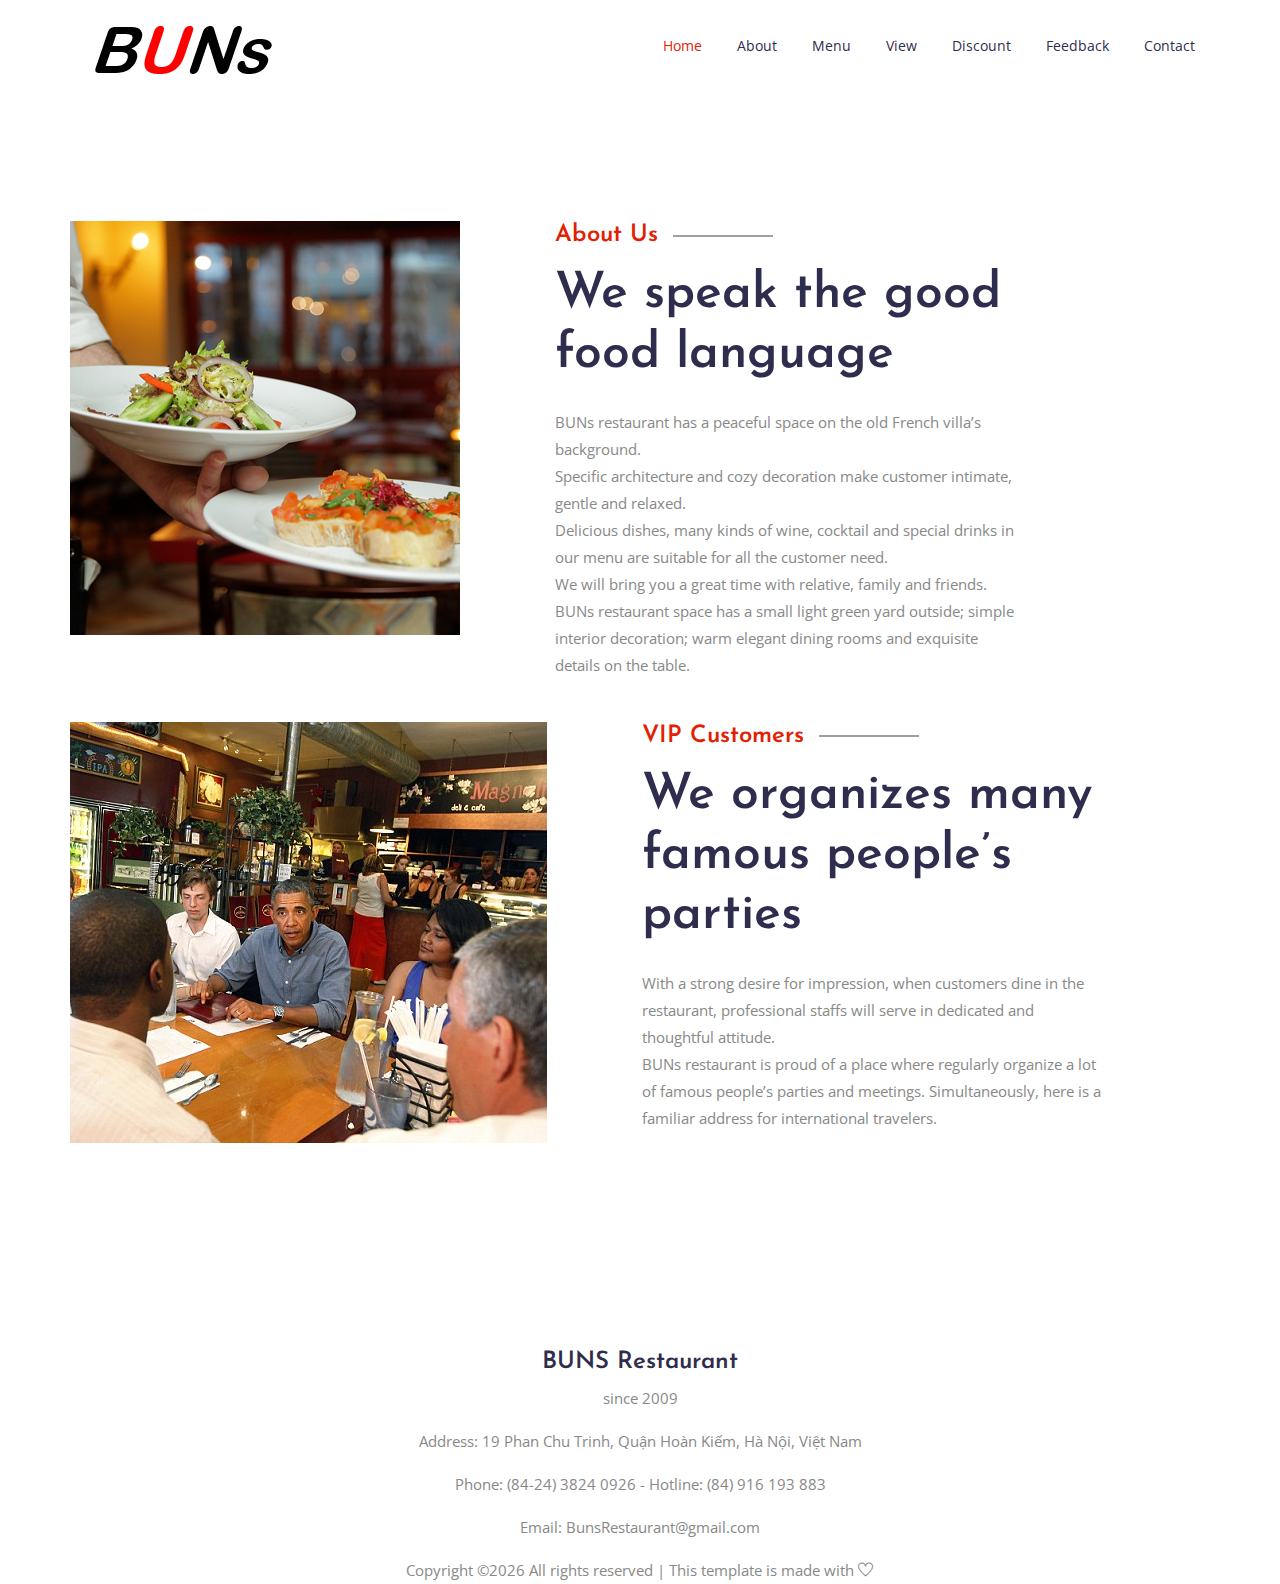
<file: about.html>
<!DOCTYPE html>
<html lang="en">
    <head>
        <meta charset="UTF-8">
        <meta name="viewport" content="width=device-width, initial-scale=1.0">
        <meta http-equiv="X-UA-Compatible" content="ie=edge">
        <title>BUNS Restaurant - Home</title>
        <link rel="icon" href="img/logo.png" type="image/png">


        <link rel="stylesheet" href="vendors/bootstrap/bootstrap.min.css">
        <link rel="stylesheet" href="vendors/themify-icons/themify-icons.css">
        <link rel="stylesheet" href="vendors/owl-carousel/owl.theme.default.min.css">
        <link rel="stylesheet" href="vendors/owl-carousel/owl.carousel.min.css">
        <link rel="stylesheet" href="vendors/Magnific-Popup/magnific-popup.css">

        <link rel="stylesheet" href="css/style.css">
    </head>
    <body>

        <!--================ Header Menu Area start =================-->
        <header class="header_area">
            <div class="main_menu">
                <nav class="navbar navbar-expand-lg navbar-light">
                    <div class="container box_1620">
                        <a class="navbar-brand logo_h" href="index.html"><img src="img/logo.png" alt=""></a>
                        <!--                        <button class="navbar-toggler" type="button" data-toggle="collapse" data-target="#navbarSupportedContent" aria-controls="navbarSupportedContent" aria-expanded="false" aria-label="Toggle navigation">
                                                                                <span class="icon-bar"></span>
                                                    <span class="icon-bar"></span>
                                                    <span class="icon-bar"></span>
                                                </button>-->

                        <div class="collapse navbar-collapse offset" id="navbarSupportedContent">
                            <ul class="nav navbar-nav menu_nav justify-content-end">
                                <li class="nav-item active"><a class="nav-link" href="index.html">Home</a></li> 
                                <li class="nav-item"><a class="nav-link" href="about.html">About</a></li> 
                                <!--<li class="nav-item"><a class="nav-link" href="menu.html">Menu</a>-->
                                <li class="nav-item submenu dropdown">
                                    <a href="#" class="nav-link dropdown-toggle" data-toggle="dropdown" role="button" aria-haspopup="true"
                                       aria-expanded="false">Menu</a>
                                    <ul class="dropdown-menu">
                                        <li class="nav-item"><a class="nav-link" href="menu.html">Menu</a></li>
                                        <li class="nav-item"><a class="nav-link" href="setMenu.html">Set Menu</a></li>
                                    </ul>
                                </li>
                                 <li class="nav-item"><a class="nav-link" href="view.html">View</a>
                                <li class="nav-item"><a class="nav-link" href="discount.html">Discount</a>
                                <li class="nav-item"><a class="nav-link" href="feedback.html">Feedback</a>                                
                                <li class="nav-item"><a class="nav-link" href="contact.html">Contact</a></li>
                            </ul>
                        </div> 
                    </div>
                </nav>
            </div>
        </header>
        <!--================Header Menu Area =================-->

        <!--================About Section start =================-->
        <section class="about section-margin pb-xl-70">
            <div class="container">
                <div class="row">
                    <!--        <div class="col-md-6 col-xl-6 mb-5 mb-md-0 pb-5 pb-md-0">-->
                    <div class="">
                        <!--          <div class="img-styleBox">-->
                        <div>
                            <!--            <div class="styleBox-border">-->
                            <div class="">
                                <!--              <img class="styleBox-img1 img-fluid" src="img/home/about-img1.png" alt="">-->
                                <img class="" src="img/home/about-img1.png" alt="">
                            </div>
                        </div>
                    </div>
                    <div class="col-md-6 pl-md-5 pl-xl-0 offset-xl-1 col-xl-5">
                        <div class="section-intro mb-lg-4">
                            <h4 class="intro-title">About Us</h4>
                            <h2>We speak the good food language</h2>
                        </div>
                        <p>
                            BUNs restaurant has a peaceful space on the old French villa’s background. </br>
                            Specific architecture and cozy decoration make customer intimate, gentle and relaxed.</br>
                            Delicious dishes, many kinds of wine, cocktail and special drinks in our menu are suitable for all the customer need.</br>
                            We will bring you a great time with relative, family and friends. </br>
                            BUNs restaurant space has a small light green yard outside; simple interior decoration; warm elegant dining rooms and exquisite details on the table.
                        </p>
                    </div>
                </div>
                
                </br>
                <!--about 2-->
                <div class="row">
                    <div class="">
                        <div>
                            <div class="">
                                <img class="" src="img/home/about-img3.png" alt="">
                            </div>
                        </div>
                    </div>
                    <div class="col-md-6 pl-md-5 pl-xl-0 offset-xl-1 col-xl-5">
                        <div class="section-intro mb-lg-4">
                            <h4 class="intro-title">VIP Customers</h4>
                            <h2>We organizes many famous people’s parties</h2>
                        </div>
                        <p>
                            With a strong desire for impression, when customers dine in the restaurant, professional staffs will serve in dedicated and thoughtful attitude. </br>
                            BUNs restaurant is proud of a place where regularly organize a lot of famous people’s parties and meetings. Simultaneously, here is a familiar address for international travelers.</p>
                    </div>
                </div>
            </div>
        </section>
        <!--================About Section End =================-->


        <!-- ================ start footer Area ================= -->
        <footer class="text-align-center padding-top-20">
            <div>
                <center>
                    <h3>BUNS Restaurant</h3> 
                    <p> since 2009 </p>
                    <p>Address: 19 Phan Chu Trinh, Quận Hoàn Kiếm, Hà Nội, Việt Nam </p> 
                    <p>Phone: (84-24) 3824 0926 - Hotline: (84) 916 193 883</p> 
                    <p>Email: BunsRestaurant@gmail.com</p>    
                </center>

            </div>

            <div class="footer-bottom">
                <center>
                    <p class="footer-text m-0 col-lg-8 col-md-12"><!-- Link back to Colorlib can't be removed. Template is licensed under CC BY 3.0. -->
                        Copyright &copy;<script>document.write(new Date().getFullYear());</script> All rights reserved | This template is made with <i class="ti-heart" aria-hidden="true"></i></a>
                        <!-- Link back to Colorlib can't be removed. Template is licensed under CC BY 3.0. --></p>
                </center>
            </div>
        </div>

    </footer>

    <!-- ================ End footer Area ================= -->




    <script src="vendors/jquery/jquery-3.2.1.min.js"></script>
    <script src="vendors/bootstrap/bootstrap.bundle.min.js"></script>
    <script src="vendors/owl-carousel/owl.carousel.min.js"></script>
    <script src="vendors/nice-select/jquery.nice-select.min.js"></script>
    <script src="vendors/Magnific-Popup/jquery.magnific-popup.min.js"></script>
    <script src="js/jquery.ajaxchimp.min.js"></script>
    <script src="js/mail-script.js"></script>
    <script src="js/main.js"></script>
</body>
</html>
</file>
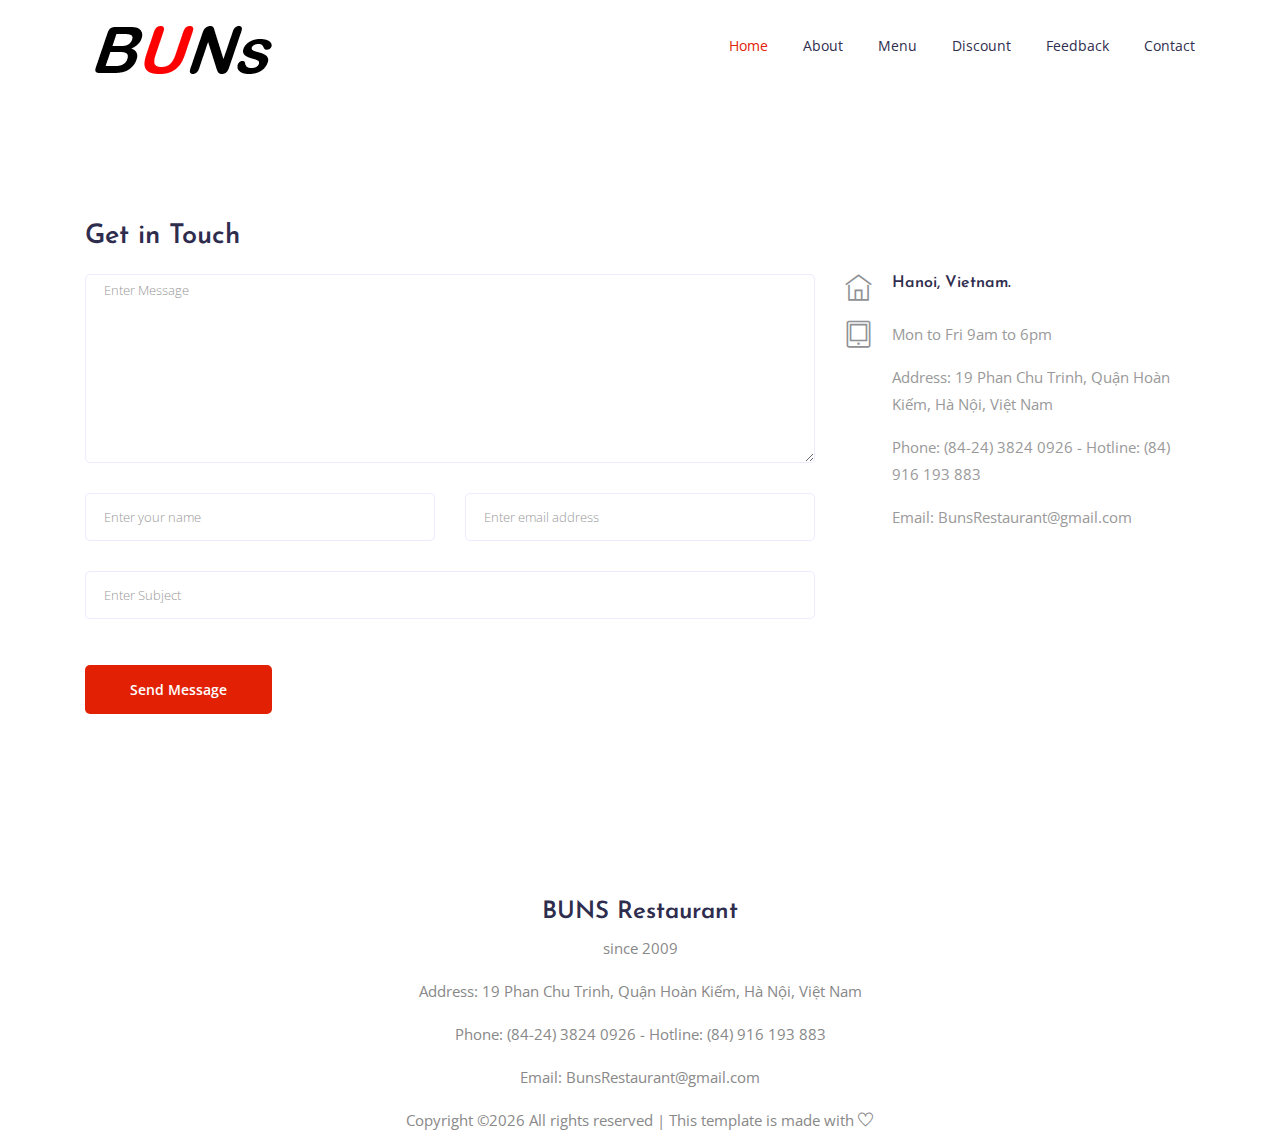
<file: contact.html>
<!DOCTYPE html>
<html lang="en">
    <head>
        <meta charset="UTF-8">
        <meta name="viewport" content="width=device-width, initial-scale=1.0">
        <meta http-equiv="X-UA-Compatible" content="ie=edge">
        <title>BUNS Restaurant - Home</title>
        <link rel="icon" href="img/logo.png" type="image/png">
 

        <link rel="stylesheet" href="vendors/bootstrap/bootstrap.min.css">
        <link rel="stylesheet" href="vendors/themify-icons/themify-icons.css">
        <link rel="stylesheet" href="vendors/owl-carousel/owl.theme.default.min.css">
        <link rel="stylesheet" href="vendors/owl-carousel/owl.carousel.min.css">
        <link rel="stylesheet" href="vendors/Magnific-Popup/magnific-popup.css">

        <link rel="stylesheet" href="css/style.css">
    </head>
    <body>

        <!--================ Header Menu Area start =================-->
        <header class="header_area">
            <div class="main_menu">
                <nav class="navbar navbar-expand-lg navbar-light">
                    <div class="container box_1620">
                        <a class="navbar-brand logo_h" href="index.html"><img src="img/logo.png" alt=""></a>
                        <!--                        <button class="navbar-toggler" type="button" data-toggle="collapse" data-target="#navbarSupportedContent" aria-controls="navbarSupportedContent" aria-expanded="false" aria-label="Toggle navigation">
                                                                                <span class="icon-bar"></span>
                                                    <span class="icon-bar"></span>
                                                    <span class="icon-bar"></span>
                                                </button>-->

                        <div class="collapse navbar-collapse offset" id="navbarSupportedContent">
                            <ul class="nav navbar-nav menu_nav justify-content-end">
                                <li class="nav-item active"><a class="nav-link" href="index.html">Home</a></li> 
                                <li class="nav-item"><a class="nav-link" href="about.html">About</a></li> 
                                <!--<li class="nav-item"><a class="nav-link" href="menu.html">Menu</a>-->
                                <li class="nav-item submenu dropdown">
                                    <a href="#" class="nav-link dropdown-toggle" data-toggle="dropdown" role="button" aria-haspopup="true"
                                       aria-expanded="false">Menu</a>
                                    <ul class="dropdown-menu">
                                        <li class="nav-item"><a class="nav-link" href="menu.html">Menu</a></li>
                                        <li class="nav-item"><a class="nav-link" href="setMenu.html">Set Menu</a></li>
                                    </ul>
                                </li>
                                <li class="nav-item"><a class="nav-link" href="discount.html">Discount</a>
                                <li class="nav-item"><a class="nav-link" href="feedback.html">Feedback</a>                                
                                <li class="nav-item"><a class="nav-link" href="contact.html">Contact</a></li>
                            </ul>
                        </div> 
                    </div>
                </nav>
            </div>
        </header>
        <!--================Header Menu Area =================-->


  <!-- ================ contact section start ================= -->
  <section class="section-margin">
    <div class="container">
      <div class="d-none d-sm-block mb-5 pb-4">
       

      <div class="row">
        <div class="col-12">
          <h2 class="contact-title">Get in Touch</h2>
        </div>
        <div class="col-lg-8">
          <form class="form-contact contact_form" action="contact_process.php" method="post" id="contactForm" novalidate="novalidate">
            <div class="row">
              <div class="col-12">
                <div class="form-group">
                    <textarea class="form-control w-100" name="message" id="message" cols="30" rows="9" placeholder="Enter Message"></textarea>
                </div>
              </div>
              <div class="col-sm-6">
                <div class="form-group">
                  <input class="form-control" name="name" id="name" type="text" placeholder="Enter your name">
                </div>
              </div>
              <div class="col-sm-6">
                <div class="form-group">
                  <input class="form-control" name="email" id="email" type="email" placeholder="Enter email address">
                </div>
              </div>
              <div class="col-12">
                <div class="form-group">
                  <input class="form-control" name="subject" id="subject" type="text" placeholder="Enter Subject">
                </div>
              </div>
            </div>
            <div class="form-group mt-3">
              <button type="submit" class="button button-contactForm">Send Message</button>
            </div>
          </form>


        </div>

        <div class="col-lg-4">
          <div class="media contact-info">
            <span class="contact-info__icon"><i class="ti-home"></i></span>
            <div class="media-body">
              <h3>Hanoi, Vietnam.</h3>
              <p></p>
            </div>
          </div>
          <div class="media contact-info">
            <span class="contact-info__icon"><i class="ti-tablet"></i></span>
            <div class="media-body">
              <p>Mon to Fri 9am to 6pm</p>
               <p>Address: 19 Phan Chu Trinh, Quận Hoàn Kiếm, Hà Nội, Việt Nam </p> 
                <p>Phone: (84-24) 3824 0926 - Hotline: (84) 916 193 883</p> 
                <p>Email: BunsRestaurant@gmail.com</p>  
            </div>
          </div>
          
        </div>
      </div>
    </div>
  </section>
	<!-- ================ contact section end ================= -->

  
          <!-- ================ start footer Area ================= -->
        <footer class="text-align-center padding-top-20">
            <div>
                <center>
                <h3>BUNS Restaurant</h3> 
                   <p> since 2009 </p>
                <p>Address: 19 Phan Chu Trinh, Quận Hoàn Kiếm, Hà Nội, Việt Nam </p> 
                <p>Phone: (84-24) 3824 0926 - Hotline: (84) 916 193 883</p> 
                <p>Email: BunsRestaurant@gmail.com</p>    
                </center>
                
            </div>
                                           
                   <div class="footer-bottom">
                       <center>
                    <p class="footer-text m-0 col-lg-8 col-md-12"><!-- Link back to Colorlib can't be removed. Template is licensed under CC BY 3.0. -->
                        Copyright &copy;<script>document.write(new Date().getFullYear());</script> All rights reserved | This template is made with <i class="ti-heart" aria-hidden="true"></i></a>
                        <!-- Link back to Colorlib can't be removed. Template is licensed under CC BY 3.0. --></p>
                    </center>
                </div>
            </div>
            
        </footer>

        <!-- ================ End footer Area ================= -->




        <script src="vendors/jquery/jquery-3.2.1.min.js"></script>
        <script src="vendors/bootstrap/bootstrap.bundle.min.js"></script>
        <script src="vendors/owl-carousel/owl.carousel.min.js"></script>
        <script src="vendors/nice-select/jquery.nice-select.min.js"></script>
        <script src="vendors/Magnific-Popup/jquery.magnific-popup.min.js"></script>
        <script src="js/jquery.ajaxchimp.min.js"></script>
        <script src="js/mail-script.js"></script>
        <script src="js/main.js"></script>
    </body>
</html>
</file>
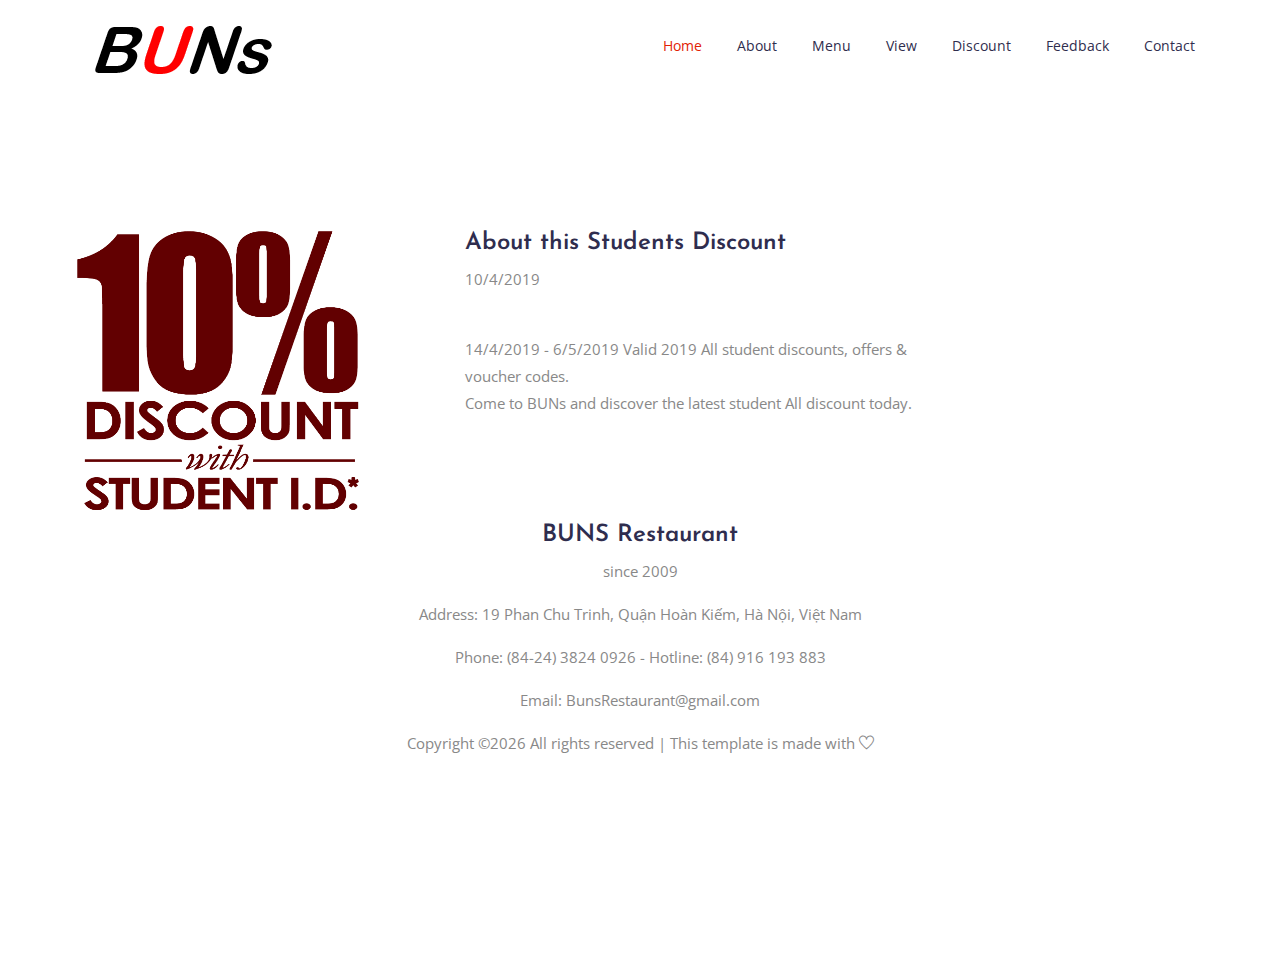
<file: discount.html>
<!DOCTYPE html>
<html lang="en">
    <head>
        <meta charset="UTF-8">
        <meta name="viewport" content="width=device-width, initial-scale=1.0">
        <meta http-equiv="X-UA-Compatible" content="ie=edge">
        <title>BUNS Restaurant - Home</title>
        <link rel="icon" href="img/logo.png" type="image/png">
 

        <link rel="stylesheet" href="vendors/bootstrap/bootstrap.min.css">
        <link rel="stylesheet" href="vendors/themify-icons/themify-icons.css">
        <link rel="stylesheet" href="vendors/owl-carousel/owl.theme.default.min.css">
        <link rel="stylesheet" href="vendors/owl-carousel/owl.carousel.min.css">
        <link rel="stylesheet" href="vendors/Magnific-Popup/magnific-popup.css">

        <link rel="stylesheet" href="css/style.css">
    </head>
    <body>

        <!--================ Header Menu Area start =================-->
        <header class="header_area">
            <div class="main_menu">
                <nav class="navbar navbar-expand-lg navbar-light">
                    <div class="container box_1620">
                        <a class="navbar-brand logo_h" href="index.html"><img src="img/logo.png" alt=""></a>
                        <!--                        <button class="navbar-toggler" type="button" data-toggle="collapse" data-target="#navbarSupportedContent" aria-controls="navbarSupportedContent" aria-expanded="false" aria-label="Toggle navigation">
                                                                                <span class="icon-bar"></span>
                                                    <span class="icon-bar"></span>
                                                    <span class="icon-bar"></span>
                                                </button>-->

                        <div class="collapse navbar-collapse offset" id="navbarSupportedContent">
                            <ul class="nav navbar-nav menu_nav justify-content-end">
                                <li class="nav-item active"><a class="nav-link" href="index.html">Home</a></li> 
                                <li class="nav-item"><a class="nav-link" href="about.html">About</a></li> 
                                <!--<li class="nav-item"><a class="nav-link" href="menu.html">Menu</a>-->
                                <li class="nav-item submenu dropdown">
                                    <a href="#" class="nav-link dropdown-toggle" data-toggle="dropdown" role="button" aria-haspopup="true"
                                       aria-expanded="false">Menu</a>
                                    <ul class="dropdown-menu">
                                        <li class="nav-item"><a class="nav-link" href="menu.html">Menu</a></li>
                                        <li class="nav-item"><a class="nav-link" href="setMenu.html">Set Menu</a></li>
                                    </ul>
                                </li>
                                 <li class="nav-item"><a class="nav-link" href="view.html">View</a>
                                <li class="nav-item"><a class="nav-link" href="discount.html">Discount</a>
                                <li class="nav-item"><a class="nav-link" href="feedback.html">Feedback</a>                                
                                <li class="nav-item"><a class="nav-link" href="contact.html">Contact</a></li>
                            </ul>
                        </div> 
                    </div>
                </nav>
            </div>
        </header>
        <!--================Header Menu Area =================-->

        <!--================Discount section Area =================-->
        
         <section class="about section-margin pb-xl-70">
            <div class="container">
                <div class="row">
                    <!--        <div class="col-md-6 col-xl-6 mb-5 mb-md-0 pb-5 pb-md-0">-->
                    <div class="">
                        <!--          <div class="img-styleBox">-->
                        <div>
                            <!--            <div class="styleBox-border">-->
                            <div class="">
                                <!--              <img class="styleBox-img1 img-fluid" src="img/home/about-img1.png" alt="">-->
                                <img class="" src="img/home/discount-img1.png" width="300px" height="300px"alt="">
                            </div>
                        </div>
                    </div>
                    <div class="col-md-6 pl-md-5 pl-xl-0 offset-xl-1 col-xl-5">
                        <div class="">
                            <h4 class=""></h4>
                            <h3>About this Students Discount</h3>
                            <p>10/4/2019</p>
                            </br>
                        </div>
                        <p>
                            14/4/2019 - 6/5/2019
                            Valid 2019 All student discounts, offers & voucher codes. </br>
                            Come to BUNs and discover the latest student All discount today.
                        </p>
                    </div>
                </div>
        <!--================End section Area =================-->
          <!-- ================ start footer Area ================= -->
        <footer class="text-align-center padding-top-20">
            <div>
                <center>
                <h3>BUNS Restaurant</h3> 
                   <p> since 2009 </p>
                <p>Address: 19 Phan Chu Trinh, Quận Hoàn Kiếm, Hà Nội, Việt Nam </p> 
                <p>Phone: (84-24) 3824 0926 - Hotline: (84) 916 193 883</p> 
                <p>Email: BunsRestaurant@gmail.com</p>    
                </center>
                
            </div>
                                           
                   <div class="footer-bottom">
                       <center>
                    <p class="footer-text m-0 col-lg-8 col-md-12"><!-- Link back to Colorlib can't be removed. Template is licensed under CC BY 3.0. -->
                        Copyright &copy;<script>document.write(new Date().getFullYear());</script> All rights reserved | This template is made with <i class="ti-heart" aria-hidden="true"></i></a>
                        <!-- Link back to Colorlib can't be removed. Template is licensed under CC BY 3.0. --></p>
                    </center>
                </div>
            </div>
            
        </footer>

        <!-- ================ End footer Area ================= -->




        <script src="vendors/jquery/jquery-3.2.1.min.js"></script>
        <script src="vendors/bootstrap/bootstrap.bundle.min.js"></script>
        <script src="vendors/owl-carousel/owl.carousel.min.js"></script>
        <script src="vendors/nice-select/jquery.nice-select.min.js"></script>
        <script src="vendors/Magnific-Popup/jquery.magnific-popup.min.js"></script>
        <script src="js/jquery.ajaxchimp.min.js"></script>
        <script src="js/mail-script.js"></script>
        <script src="js/main.js"></script>
    </body>
</html>
</file>
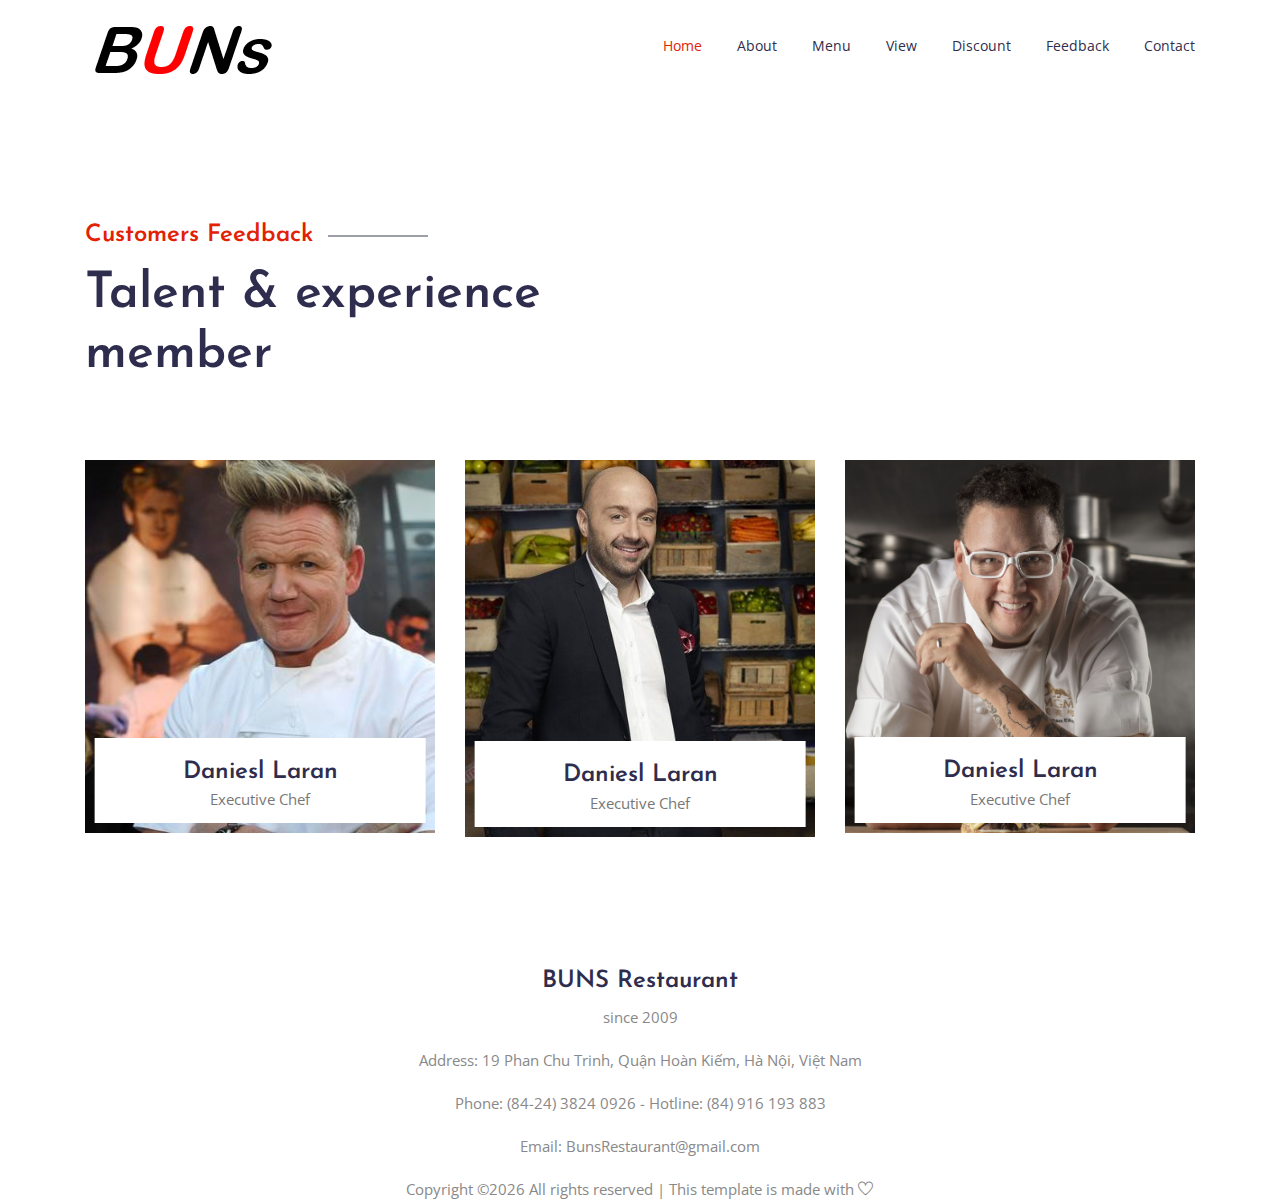
<file: feedback.html>
<!DOCTYPE html>
<html lang="en">
    <head>
        <meta charset="UTF-8">
        <meta name="viewport" content="width=device-width, initial-scale=1.0">
        <meta http-equiv="X-UA-Compatible" content="ie=edge">
        <title>BUNS Restaurant - Home</title>
        <link rel="icon" href="img/logo.png" type="image/png">
 

        <link rel="stylesheet" href="vendors/bootstrap/bootstrap.min.css">
        <link rel="stylesheet" href="vendors/themify-icons/themify-icons.css">
        <link rel="stylesheet" href="vendors/owl-carousel/owl.theme.default.min.css">
        <link rel="stylesheet" href="vendors/owl-carousel/owl.carousel.min.css">
        <link rel="stylesheet" href="vendors/Magnific-Popup/magnific-popup.css">

        <link rel="stylesheet" href="css/style.css">
    </head>
    <body>

        <!--================ Header Menu Area start =================-->
        <header class="header_area">
            <div class="main_menu">
                <nav class="navbar navbar-expand-lg navbar-light">
                    <div class="container box_1620">
                        <a class="navbar-brand logo_h" href="index.html"><img src="img/logo.png" alt=""></a>
                        <!--                        <button class="navbar-toggler" type="button" data-toggle="collapse" data-target="#navbarSupportedContent" aria-controls="navbarSupportedContent" aria-expanded="false" aria-label="Toggle navigation">
                                                                                <span class="icon-bar"></span>
                                                    <span class="icon-bar"></span>
                                                    <span class="icon-bar"></span>
                                                </button>-->

                        <div class="collapse navbar-collapse offset" id="navbarSupportedContent">
                            <ul class="nav navbar-nav menu_nav justify-content-end">
                                <li class="nav-item active"><a class="nav-link" href="index.html">Home</a></li> 
                                <li class="nav-item"><a class="nav-link" href="about.html">About</a></li> 
                                <!--<li class="nav-item"><a class="nav-link" href="menu.html">Menu</a>-->
                                <li class="nav-item submenu dropdown">
                                    <a href="#" class="nav-link dropdown-toggle" data-toggle="dropdown" role="button" aria-haspopup="true"
                                       aria-expanded="false">Menu</a>
                                    <ul class="dropdown-menu">
                                        <li class="nav-item"><a class="nav-link" href="menu.html">Menu</a></li>
                                        <li class="nav-item"><a class="nav-link" href="setMenu.html">Set Menu</a></li>
                                    </ul>
                                </li>
                                 <li class="nav-item"><a class="nav-link" href="view.html">View</a>
                                <li class="nav-item"><a class="nav-link" href="discount.html">Discount</a>
                                <li class="nav-item"><a class="nav-link" href="feedback.html">Feedback</a>                                
                                <li class="nav-item"><a class="nav-link" href="contact.html">Contact</a></li>
                            </ul>
                        </div> 
                    </div>
                </nav>
            </div>
        </header>
        <!--================Header Menu Area =================-->

 
    <!--================Feedback section start =================-->  
  <section class="section-margin">
    <div class="container">
      <div class="section-intro mb-75px">
        <h4 class="intro-title">Customers Feedback</h4>
        <h2>Talent & experience member</h2>
      </div>

      <div class="row">
        <div class="col-sm-6 col-lg-4 mb-4 mb-lg-0">
          <div class="chef-card">
            <img class="card-img rounded-0" src="img/home/chef-1.png" alt="">
            <div class="chef-footer">
              <h4>Daniesl Laran</h4>
              <p>Executive Chef</p>
            </div>

            <div class="chef-overlay">
              <ul class="social-icons">
                <li><a href="#"><i class="ti-facebook"></i></a></li>
                <li><a href="#"><i class="ti-twitter-alt"></i></a></li>
                <li><a href="#"><i class="ti-skype"></i></a></li>
                <li><a href="#"><i class="ti-vimeo-alt"></i></a></li>
              </ul>
            </div>
          </div>
        </div>

        <div class="col-sm-6 col-lg-4 mb-4 mb-lg-0">
          <div class="chef-card">
            <img class="card-img rounded-0" src="img/home/chef-2.png" alt="">
            <div class="chef-footer">
              <h4>Daniesl Laran</h4>
              <p>Executive Chef</p>
            </div>

            <div class="chef-overlay">
              <ul class="social-icons">
                <li><a href="#"><i class="ti-facebook"></i></a></li>
                <li><a href="#"><i class="ti-twitter-alt"></i></a></li>
                <li><a href="#"><i class="ti-skype"></i></a></li>
                <li><a href="#"><i class="ti-vimeo-alt"></i></a></li>
              </ul>
            </div>
          </div>
        </div>

        <div class="col-sm-6 col-lg-4 mb-4 mb-lg-0">
          <div class="chef-card">
            <img class="card-img rounded-0" src="img/home/chef-3.png" alt="">
            <div class="chef-footer">
              <h4>Daniesl Laran</h4>
              <p>Executive Chef</p>
            </div>

            <div class="chef-overlay">
              <ul class="social-icons">
                <li><a href="#"><i class="ti-facebook"></i></a></li>
                <li><a href="#"><i class="ti-twitter-alt"></i></a></li>
                <li><a href="#"><i class="ti-skype"></i></a></li>
                <li><a href="#"><i class="ti-vimeo-alt"></i></a></li>
              </ul>
            </div>
          </div>
        </div>
      </div>
    </div>
  </section>
  <!--================Chef section end =================-->  

         <!-- ================ start footer Area ================= -->
        <footer class="text-align-center padding-top-20">
            <div>
                <center>
                <h3>BUNS Restaurant</h3> 
                   <p> since 2009 </p>
                <p>Address: 19 Phan Chu Trinh, Quận Hoàn Kiếm, Hà Nội, Việt Nam </p> 
                <p>Phone: (84-24) 3824 0926 - Hotline: (84) 916 193 883</p> 
                <p>Email: BunsRestaurant@gmail.com</p>    
                </center>
                
            </div>
                                           
                   <div class="footer-bottom">
                       <center>
                    <p class="footer-text m-0 col-lg-8 col-md-12"><!-- Link back to Colorlib can't be removed. Template is licensed under CC BY 3.0. -->
                        Copyright &copy;<script>document.write(new Date().getFullYear());</script> All rights reserved | This template is made with <i class="ti-heart" aria-hidden="true"></i></a>
                        <!-- Link back to Colorlib can't be removed. Template is licensed under CC BY 3.0. --></p>
                    </center>
                </div>
            </div>
            
        </footer>

        <!-- ================ End footer Area ================= -->




        <script src="vendors/jquery/jquery-3.2.1.min.js"></script>
        <script src="vendors/bootstrap/bootstrap.bundle.min.js"></script>
        <script src="vendors/owl-carousel/owl.carousel.min.js"></script>
        <script src="vendors/nice-select/jquery.nice-select.min.js"></script>
        <script src="vendors/Magnific-Popup/jquery.magnific-popup.min.js"></script>
        <script src="js/jquery.ajaxchimp.min.js"></script>
        <script src="js/mail-script.js"></script>
        <script src="js/main.js"></script>
    </body>
</html>
</file>
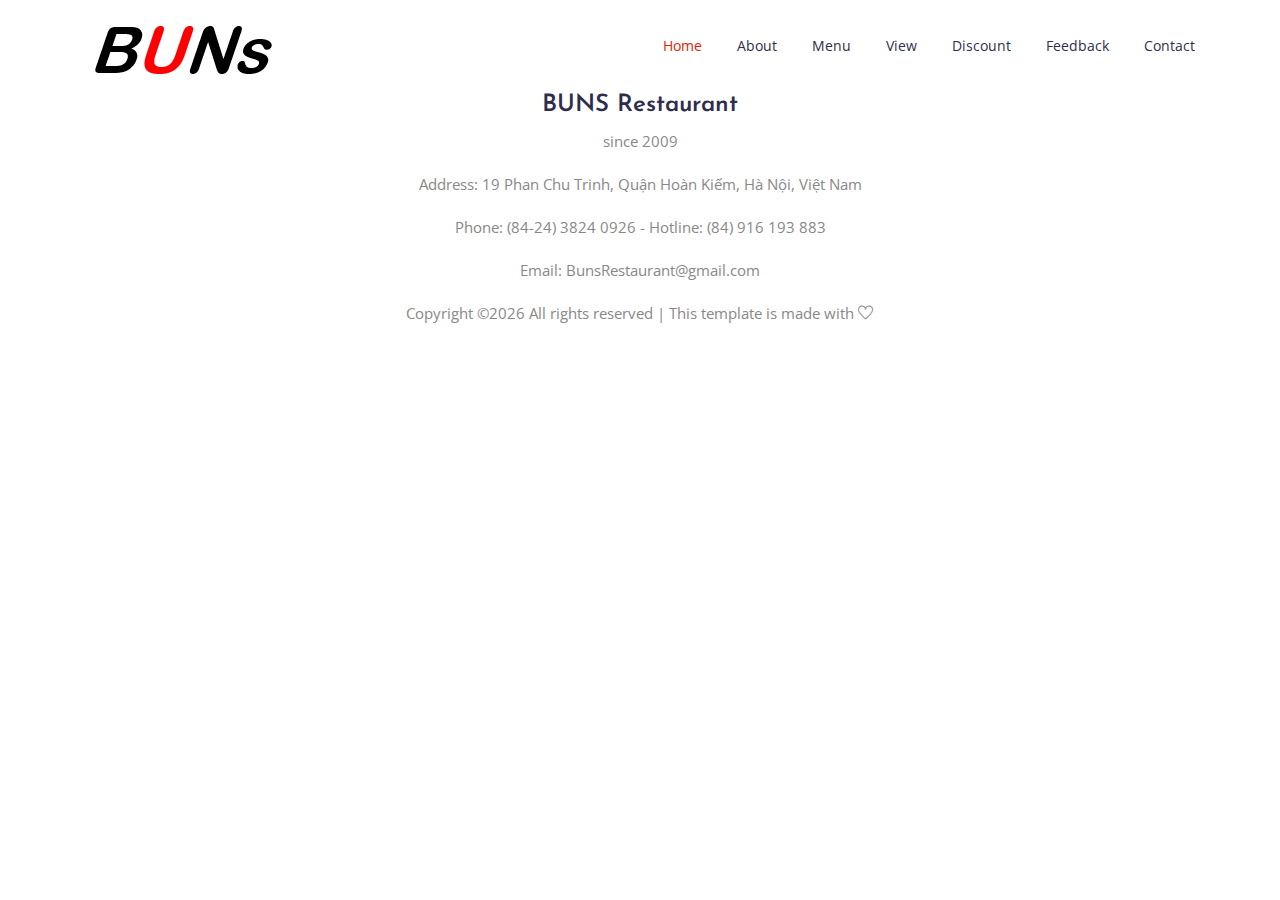
<file: setMenu.html>
<!DOCTYPE html>
<html lang="en">
<head>
  <meta charset="UTF-8">
  <meta name="viewport" content="width=device-width, initial-scale=1.0">
  <meta http-equiv="X-UA-Compatible" content="ie=edge">
  <title>Sneaky Restaurant - Blog Details</title>
	<link rel="icon" href="img/Fevicon.png" type="image/png">

  <link rel="stylesheet" href="vendors/bootstrap/bootstrap.min.css">
  <link rel="stylesheet" href="vendors/themify-icons/themify-icons.css">
  <link rel="stylesheet" href="vendors/owl-carousel/owl.theme.default.min.css">
  <link rel="stylesheet" href="vendors/owl-carousel/owl.carousel.min.css">
  <link rel="stylesheet" href="vendors/Magnific-Popup/magnific-popup.css">

  <link rel="stylesheet" href="css/style.css">
</head>
<body>

  <!--================ Header Menu Area start =================-->
        <header class="header_area">
            <div class="main_menu">
                <nav class="navbar navbar-expand-lg navbar-light">
                    <div class="container box_1620">
                        <a class="navbar-brand logo_h" href="index.html"><img src="img/logo.png" alt=""></a>
                        <!--                        <button class="navbar-toggler" type="button" data-toggle="collapse" data-target="#navbarSupportedContent" aria-controls="navbarSupportedContent" aria-expanded="false" aria-label="Toggle navigation">
                                                                                <span class="icon-bar"></span>
                                                    <span class="icon-bar"></span>
                                                    <span class="icon-bar"></span>
                                                </button>-->

                        <div class="collapse navbar-collapse offset" id="navbarSupportedContent">
                            <ul class="nav navbar-nav menu_nav justify-content-end">
                                <li class="nav-item active"><a class="nav-link" href="index.html">Home</a></li> 
                                <li class="nav-item"><a class="nav-link" href="about.html">About</a></li> 
                                <!--<li class="nav-item"><a class="nav-link" href="menu.html">Menu</a>-->
                                <li class="nav-item submenu dropdown">
                                    <a href="#" class="nav-link dropdown-toggle" data-toggle="dropdown" role="button" aria-haspopup="true"
                                       aria-expanded="false">Menu</a>
                                    <ul class="dropdown-menu">
                                        <li class="nav-item"><a class="nav-link" href="menu.html">Menu</a></li>
                                        <li class="nav-item"><a class="nav-link" href="setMenu.html">Set Menu</a></li>
                                    </ul>
                                </li>
                                 <li class="nav-item"><a class="nav-link" href="view.html">View</a>
                                      <li class="nav-item"><a class="nav-link" href="discount.html">Discount</a>
                                <li class="nav-item"><a class="nav-link" href="feedback.html">Feedback</a>                                
                                <li class="nav-item"><a class="nav-link" href="contact.html">Contact</a></li>
                            </ul>
                        </div> 
                    </div>
                </nav>
            </div>
        </header>
        <!--================Header Menu Area =================-->


          <!-- ================ start footer Area ================= -->
        <footer class="text-align-center padding-top-20">
            <div>
                <center>
                <h3>BUNS Restaurant</h3> 
                   <p> since 2009 </p>
                <p>Address: 19 Phan Chu Trinh, Quận Hoàn Kiếm, Hà Nội, Việt Nam </p> 
                <p>Phone: (84-24) 3824 0926 - Hotline: (84) 916 193 883</p> 
                <p>Email: BunsRestaurant@gmail.com</p>    
                </center>
                
            </div>
                                           
                   <div class="footer-bottom">
                       <center>
                    <p class="footer-text m-0 col-lg-8 col-md-12"><!-- Link back to Colorlib can't be removed. Template is licensed under CC BY 3.0. -->
                        Copyright &copy;<script>document.write(new Date().getFullYear());</script> All rights reserved | This template is made with <i class="ti-heart" aria-hidden="true"></i></a>
                        <!-- Link back to Colorlib can't be removed. Template is licensed under CC BY 3.0. --></p>
                    </center>
                </div>
            </div>
            
        </footer>

        <!-- ================ End footer Area ================= -->




        <script src="vendors/jquery/jquery-3.2.1.min.js"></script>
        <script src="vendors/bootstrap/bootstrap.bundle.min.js"></script>
        <script src="vendors/owl-carousel/owl.carousel.min.js"></script>
        <script src="vendors/nice-select/jquery.nice-select.min.js"></script>
        <script src="vendors/Magnific-Popup/jquery.magnific-popup.min.js"></script>
        <script src="js/jquery.ajaxchimp.min.js"></script>
        <script src="js/mail-script.js"></script>
        <script src="js/main.js"></script>
    </body>
</html>
</file>
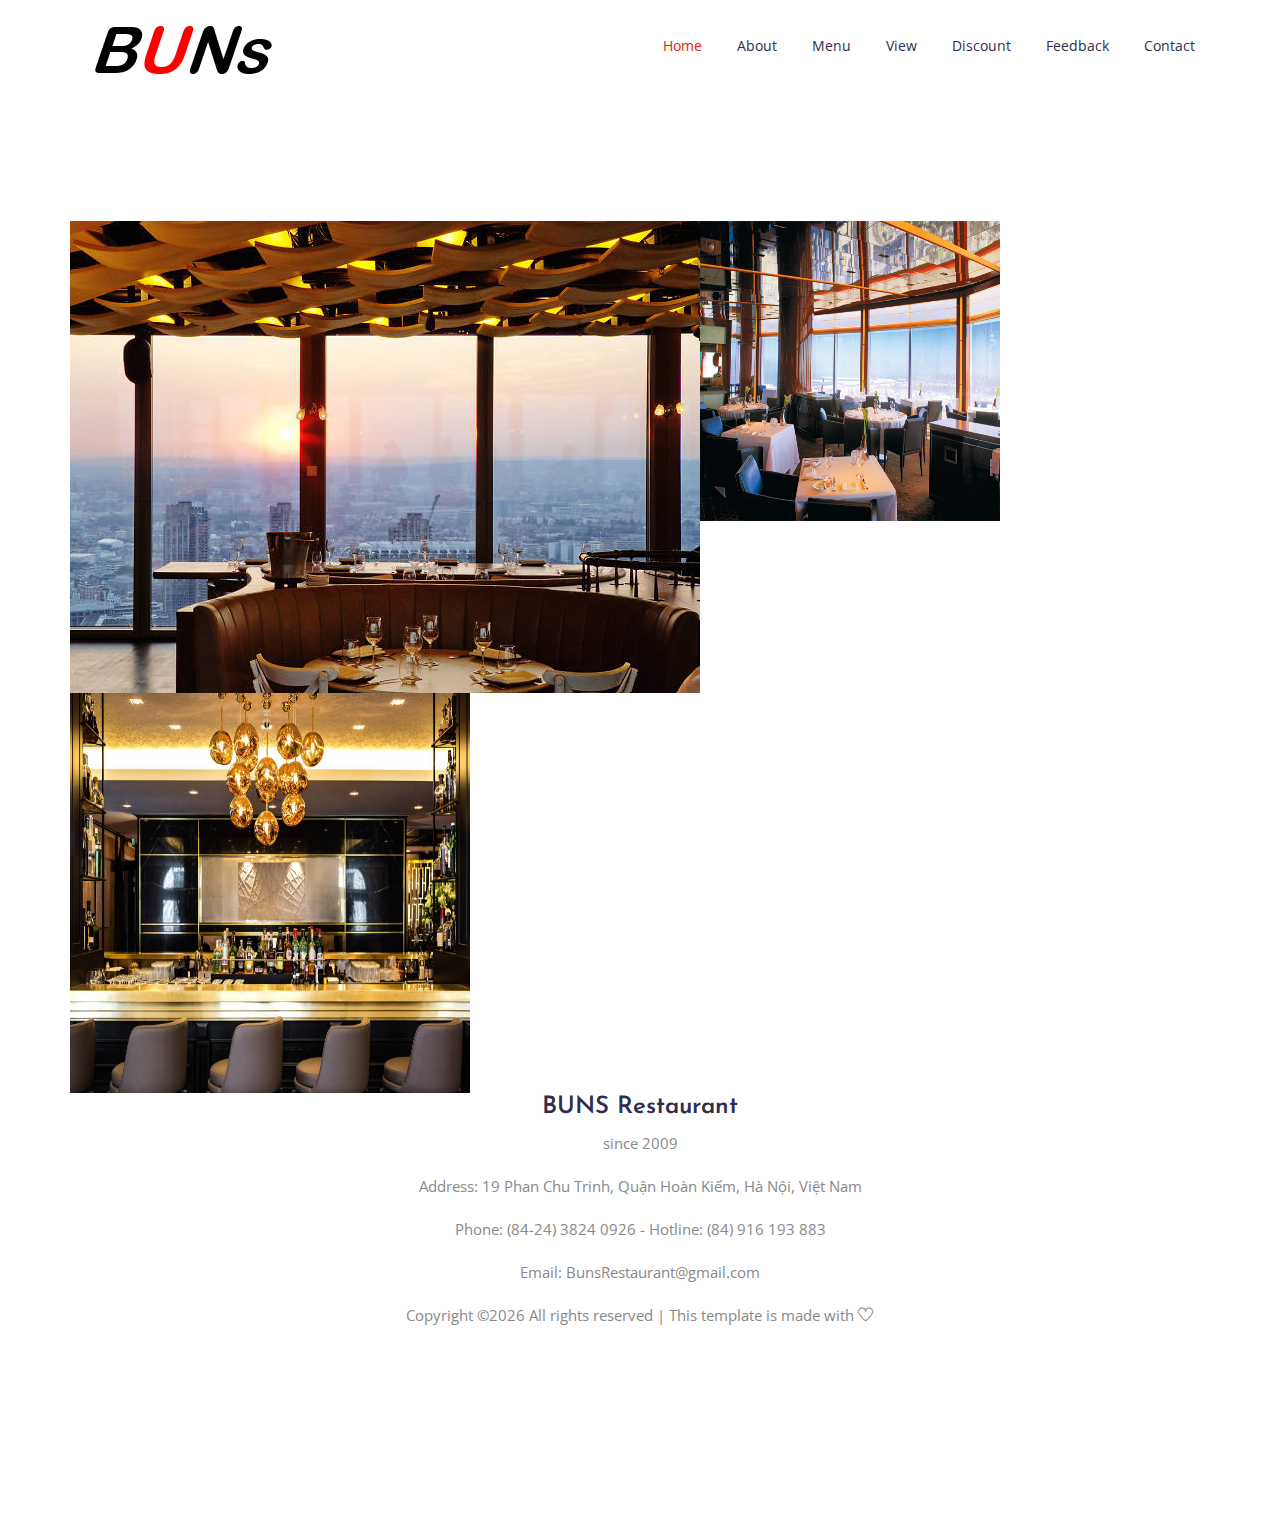
<file: view.html>
<!DOCTYPE html>
<html lang="en">
    <head>
        <meta charset="UTF-8">
        <meta name="viewport" content="width=device-width, initial-scale=1.0">
        <meta http-equiv="X-UA-Compatible" content="ie=edge">
        <title>BUNS Restaurant - Home</title>
        <link rel="icon" href="img/logo.png" type="image/png">
 

        <link rel="stylesheet" href="vendors/bootstrap/bootstrap.min.css">
        <link rel="stylesheet" href="vendors/themify-icons/themify-icons.css">
        <link rel="stylesheet" href="vendors/owl-carousel/owl.theme.default.min.css">
        <link rel="stylesheet" href="vendors/owl-carousel/owl.carousel.min.css">
        <link rel="stylesheet" href="vendors/Magnific-Popup/magnific-popup.css">

        <link rel="stylesheet" href="css/style.css">
    </head>
    <body>

        <!--================ Header Menu Area start =================-->
        <header class="header_area">
            <div class="main_menu">
                <nav class="navbar navbar-expand-lg navbar-light">
                    <div class="container box_1620">
                        <a class="navbar-brand logo_h" href="index.html"><img src="img/logo.png" alt=""></a>
                        <!--                        <button class="navbar-toggler" type="button" data-toggle="collapse" data-target="#navbarSupportedContent" aria-controls="navbarSupportedContent" aria-expanded="false" aria-label="Toggle navigation">
                                                                                <span class="icon-bar"></span>
                                                    <span class="icon-bar"></span>
                                                    <span class="icon-bar"></span>
                                                </button>-->

                        <div class="collapse navbar-collapse offset" id="navbarSupportedContent">
                            <ul class="nav navbar-nav menu_nav justify-content-end">
                                <li class="nav-item active"><a class="nav-link" href="index.html">Home</a></li> 
                                <li class="nav-item"><a class="nav-link" href="about.html">About</a></li> 
                                <!--<li class="nav-item"><a class="nav-link" href="menu.html">Menu</a>-->
                                <li class="nav-item submenu dropdown">
                                    <a href="#" class="nav-link dropdown-toggle" data-toggle="dropdown" role="button" aria-haspopup="true"
                                       aria-expanded="false">Menu</a>
                                    <ul class="dropdown-menu">
                                        <li class="nav-item"><a class="nav-link" href="menu.html">Menu</a></li>
                                        <li class="nav-item"><a class="nav-link" href="setMenu.html">Set Menu</a></li>
                                    </ul>
                                </li>
                                 <li class="nav-item"><a class="nav-link" href="view.html">View</a>
                                <li class="nav-item"><a class="nav-link" href="discount.html">Discount</a>
                                <li class="nav-item"><a class="nav-link" href="feedback.html">Feedback</a>                                
                                <li class="nav-item"><a class="nav-link" href="contact.html">Contact</a></li>
                            </ul>
                        </div> 
                    </div>
                </nav>
            </div>
        </header>
        <!--================Header Menu Area =================-->

        <!--================View section Area =================-->
        
         <section class="about section-margin pb-xl-70">
            <div class="container">
                <div class="row">
                    <img class="styleBox-img1 img-fluid" src="img/home/view-img1.jpg" alt=""> </br>
                                <img class="" src="img/home/view-img2.jpg" width="300px" height="300px"alt="">
                                </br>
                                <img class="" src="img/home/view-img3.jpg" width="400px" height="400px"alt="">
                            </div>
                        </div>                
                   
        <!--================End section Area =================-->
          <!-- ================ start footer Area ================= -->
        <footer class="text-align-center padding-top-20">
            <div>
                <center>
                <h3>BUNS Restaurant</h3> 
                   <p> since 2009 </p>
                <p>Address: 19 Phan Chu Trinh, Quận Hoàn Kiếm, Hà Nội, Việt Nam </p> 
                <p>Phone: (84-24) 3824 0926 - Hotline: (84) 916 193 883</p> 
                <p>Email: BunsRestaurant@gmail.com</p>    
                </center>
                
            </div>
                                           
                   <div class="footer-bottom">
                       <center>
                    <p class="footer-text m-0 col-lg-8 col-md-12"><!-- Link back to Colorlib can't be removed. Template is licensed under CC BY 3.0. -->
                        Copyright &copy;<script>document.write(new Date().getFullYear());</script> All rights reserved | This template is made with <i class="ti-heart" aria-hidden="true"></i></a>
                        <!-- Link back to Colorlib can't be removed. Template is licensed under CC BY 3.0. --></p>
                    </center>
                </div>
            </div>
            
        </footer>

        <!-- ================ End footer Area ================= -->




        <script src="vendors/jquery/jquery-3.2.1.min.js"></script>
        <script src="vendors/bootstrap/bootstrap.bundle.min.js"></script>
        <script src="vendors/owl-carousel/owl.carousel.min.js"></script>
        <script src="vendors/nice-select/jquery.nice-select.min.js"></script>
        <script src="vendors/Magnific-Popup/jquery.magnific-popup.min.js"></script>
        <script src="js/jquery.ajaxchimp.min.js"></script>
        <script src="js/mail-script.js"></script>
        <script src="js/main.js"></script>
    </body>
</html>
</file>
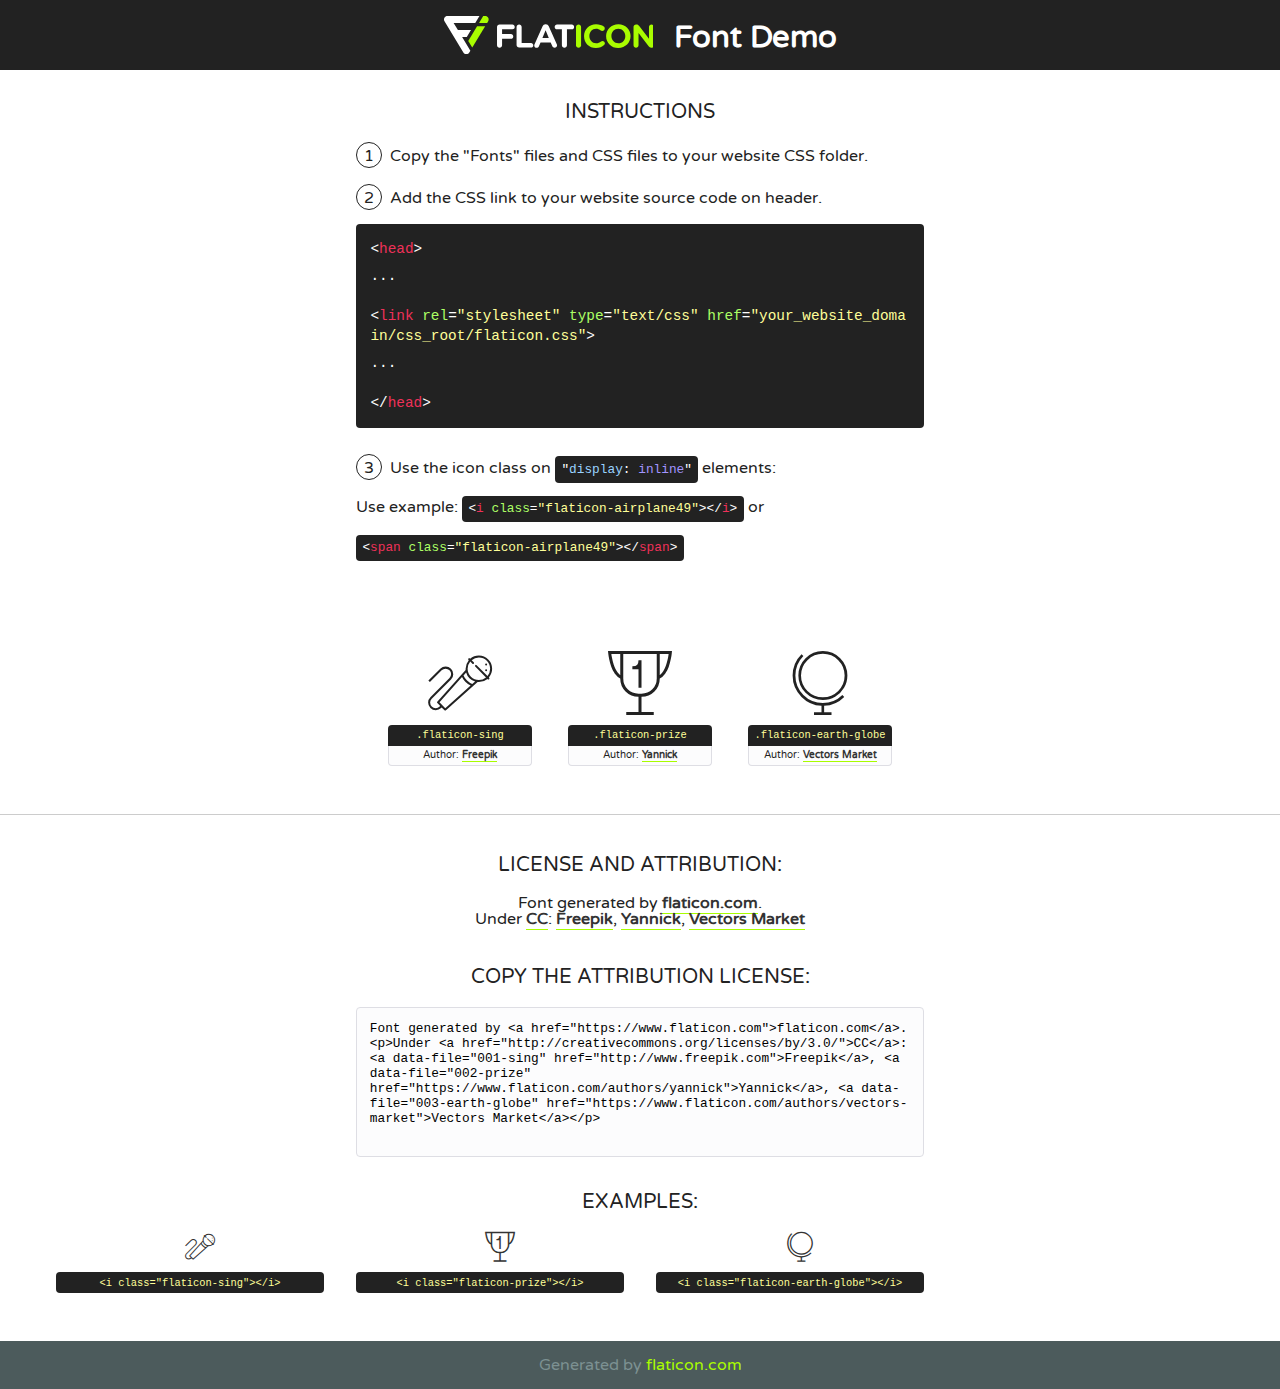
<file: vendors/flat-icon/font/flaticon.html>
<!DOCTYPE html>
<!--
  Flaticon icon font: Flaticon
  Creation date: 20/02/2019 11:43
-->
<html>
<!DOCTYPE html>
<html>

<head>
    <title>Flaticon WebFont</title>
    <link href="http://fonts.googleapis.com/css?family=Varela+Round" rel="stylesheet" type="text/css" />
    <link rel="stylesheet" type="text/css" href="flaticon.css">
    <meta charset="UTF-8">
    <style>
    html, body, div, span, applet, object, iframe,
    h1, h2, h3, h4, h5, h6, p, blockquote, pre,
    a, abbr, acronym, address, big, cite, code,
    del, dfn, em, img, ins, kbd, q, s, samp,
    small, strike, strong, sub, sup, tt, var,
    b, u, i, center,
    dl, dt, dd, ol, ul, li,
    fieldset, form, label, legend,
    table, caption, tbody, tfoot, thead, tr, th, td,
    article, aside, canvas, details, embed, 
    figure, figcaption, footer, header, hgroup, 
    menu, nav, output, ruby, section, summary,
    time, mark, audio, video {
        margin: 0;
        padding: 0;
        border: 0;
        font-size: 100%;
        font: inherit;
        vertical-align: baseline;
    }
    /* HTML5 display-role reset for older browsers */
    article, aside, details, figcaption, figure, 
    footer, header, hgroup, menu, nav, section {
        display: block;
    }
    body {
        line-height: 1;
    }
    ol, ul {
        list-style: none;
    }
    blockquote, q {
        quotes: none;
    }
    blockquote:before, blockquote:after,
    q:before, q:after {
        content: '';
        content: none;
    }
    table {
        border-collapse: collapse;
        border-spacing: 0;
    }
    body {
        font-family: 'Varela Round', Helvetica, Arial, sans-serif;
        font-size: 16px;
        color: #222;
    }
    a {
        color: #333;
        border-bottom: 1px solid #a9fd00;
        font-weight: bold;
        text-decoration: none;
    }
    * {
        -moz-box-sizing: border-box;
        -webkit-box-sizing: border-box;
        box-sizing: border-box;
        margin: 0;
        padding: 0;
    }
    [class^="flaticon-"]:before, [class*=" flaticon-"]:before, [class^="flaticon-"]:after, [class*=" flaticon-"]:after {
        font-family: Flaticon;
        font-size: 30px;
        font-style: normal;
        margin-left: 20px;
        color: #333;
    }
    .wrapper {
        max-width: 600px;
        margin: auto;
        padding: 0 1em;
    }
    .title {
        font-size: 1.25em;
        text-align: center;
        margin-bottom: 1em;
        text-transform: uppercase;
    }
    header {
        text-align: center;
        background-color: #222;
        color: #fff;
        padding: 1em;
    }
    header .logo {
        width: 210px;
        height: 38px;
        display: inline-block;
        vertical-align: middle;
        margin-right: 1em;
        border: none;
    }
    header strong {
        font-size: 1.95em;
        font-weight: bold;
        vertical-align: middle;
        margin-top: 5px;
        display: inline-block;
    }
    .demo {
        margin: 2em auto;
        line-height: 1.25em;
    }
    .demo ul li {
        margin-bottom: 1em;
    }
    .demo ul li .num {
        color: #222;
        border-radius: 20px;
        display: inline-block;
        width: 26px;
        padding: 3px;
        height: 26px;
        text-align: center;
        margin-right: 0.5em;
        border: 1px solid #222;
    }
    .demo ul li code {
        background-color: #222;
        border-radius: 4px;
        padding: 0.25em 0.5em;
        display: inline-block;
        color: #fff;
        font-family: Consolas,Monaco,Lucida Console,Liberation Mono,DejaVu Sans Mono,Bitstream Vera Sans Mono,Courier New, monospace;
        font-weight: lighter;
        margin-top: 1em;
        font-size: 0.8em;
        word-break: break-all;
    }
    .demo ul li code.big {
        padding: 1em;
        font-size: 0.9em;
    }
    .demo ul li code .red {
        color: #EF3159;
    }
    .demo ul li code .green {
        color: #ACFF65;
    }
    .demo ul li code .yellow {
        color: #FFFF99;
    }
    .demo ul li code .blue {
        color: #99D3FF;
    }
    .demo ul li code .purple {
        color: #A295FF;
    }
    .demo ul li code .dots {
        margin-top: 0.5em;
        display: block;
    }
    #glyphs {
        border-bottom: 1px solid #ccc;
        padding: 2em 0;
        text-align: center;
    }
    .glyph {
        display: inline-block;
        width: 9em;
        margin: 1em;
        text-align: center;
        vertical-align: top;
        background: #FFF;
    }
    .glyph .glyph-icon {
        padding: 10px;
        display: block;
        font-family:"Flaticon";
        font-size: 64px;
        line-height: 1;
    }
    .glyph .glyph-icon:before {
        font-size: 64px;
        color: #222;
        margin-left: 0;
    }
    .class-name {
        font-size: 0.65em;
        background-color: #222;
        color: #fff;
        border-radius: 4px 4px 0 0;
        padding: 0.5em;
        color: #FFFF99;
        font-family: Consolas,Monaco,Lucida Console,Liberation Mono,DejaVu Sans Mono,Bitstream Vera Sans Mono,Courier New, monospace;
    }
    .author-name {
        font-size: 0.6em;
        background-color: #fcfcfd;
        border: 1px solid #DEDEE4;
        border-top: 0;
        border-radius: 0 0 4px 4px;
        padding: 0.5em;
    }
    .class-name:last-child {
        font-size: 10px;
        color:#888;
    }
    .class-name:last-child a {
        font-size: 10px;
        color:#555;
    }
    .class-name:last-child a:hover {
        color:#a9fd00;
    }
    .glyph > input {
        display: block;
        width: 100px;
        margin: 5px auto;
        text-align: center;
        font-size: 12px;
        cursor: text;
    }
    .glyph > input.icon-input {
        font-family:"Flaticon";
        font-size: 16px;
        margin-bottom: 10px;
    }
    .attribution .title {
        margin-top: 2em;
    }
    .attribution textarea {
        background-color: #fcfcfd;
        padding: 1em;
        border: none;
        box-shadow: none;
        border: 1px solid #DEDEE4;
        border-radius: 4px;
        resize: none;
        width: 100%;
        height: 150px;
        font-size: 0.8em;
        font-family: Consolas,Monaco,Lucida Console,Liberation Mono,DejaVu Sans Mono,Bitstream Vera Sans Mono,Courier New, monospace;
        -webkit-appearance: none;
    }
    .iconsuse {
        margin: 2em auto;
        text-align: center;
        max-width: 1200px;
    }
    .iconsuse:after {
        content: '';
        display: table;
        clear: both;
    }
    .iconsuse .image {
        float: left;
        width: 25%;
        padding: 0 1em;
    }
    .iconsuse .image p {
        margin-bottom: 1em;
    }
    .iconsuse .image span {
        display: block;
        font-size: 0.65em;
        background-color: #222;
        color: #fff;
        border-radius: 4px;
        padding: 0.5em;
        color: #FFFF99;
        margin-top: 1em;
        font-family: Consolas,Monaco,Lucida Console,Liberation Mono,DejaVu Sans Mono,Bitstream Vera Sans Mono,Courier New, monospace;
    }
    #footer {
        text-align: center;
        background-color: #4C5B5C;
        color: #7c9192;
        padding: 1em;
    }
    #footer a {
        border: none;
        color: #a9fd00;
        font-weight: normal;
    }
    @media (max-width: 960px) {
        .iconsuse .image {
            width: 50%;
        }
    }
    @media (max-width: 560px) {
        .iconsuse .image {
            width: 100%;
        }
    }
    </style>
</head>

<body class="characters-off">

    <header>
        <a href="https://www.flaticon.com" target="_blank" class="logo">
            <svg version="1.1" xmlns="http://www.w3.org/2000/svg" xmlns:xlink="http://www.w3.org/1999/xlink" xmlns:a="http://ns.adobe.com/AdobeSVGViewerExtensions/3.0/" viewBox="0 0 560.875 102.036" enable-background="new 0 0 560.875 102.036" xml:space="preserve">
                <defs>
                </defs>
                <g>
                    <g class="letters">
                        <path fill="#ffffff" d="M141.596,29.675c0-3.777,2.985-6.767,6.764-6.767h34.438c3.426,0,6.15,2.728,6.15,6.15
                        c0,3.43-2.724,6.149-6.15,6.149h-27.674v13.091h23.719c3.429,0,6.151,2.724,6.151,6.15c0,3.43-2.723,6.149-6.151,6.149h-23.719
                        v17.574c0,3.773-2.986,6.761-6.764,6.761c-3.779,0-6.764-2.989-6.764-6.761V29.675z"></path>
                        <path fill="#ffffff" d="M193.844,29.149c0-3.781,2.985-6.767,6.764-6.767c3.776,0,6.763,2.985,6.763,6.767v42.957h25.039
                        c3.426,0,6.149,2.726,6.149,6.153c0,3.425-2.723,6.15-6.149,6.15h-31.802c-3.779,0-6.764-2.986-6.764-6.768V29.149z"></path>
                        <path fill="#ffffff" d="M241.891,75.71l21.438-48.407c1.492-3.341,4.215-5.357,7.906-5.357h0.792
                        c3.686,0,6.323,2.017,7.815,5.357l21.439,48.407c0.436,0.967,0.701,1.845,0.701,2.723c0,3.602-2.809,6.501-6.414,6.501
                        c-3.161,0-5.269-1.845-6.499-4.655l-4.132-9.661h-27.059l-4.301,10.102c-1.144,2.631-3.426,4.214-6.237,4.214
                        c-3.517,0-6.24-2.81-6.24-6.325C241.1,77.64,241.451,76.677,241.891,75.71z M279.932,58.666l-8.521-20.297l-8.526,20.297H279.932
                        z"></path>
                        <path fill="#ffffff" d="M314.864,35.387H301.86c-3.429,0-6.239-2.813-6.239-6.238c0-3.429,2.811-6.24,6.239-6.24h39.533
                        c3.426,0,6.237,2.811,6.237,6.24c0,3.425-2.811,6.238-6.237,6.238h-13.001v42.785c0,3.773-2.99,6.761-6.764,6.761
                        c-3.779,0-6.764-2.989-6.764-6.761V35.387z"></path>
                        <path fill="#A9FD00" d="M352.615,29.149c0-3.781,2.985-6.767,6.767-6.767c3.774,0,6.761,2.985,6.761,6.767v49.024
                        c0,3.773-2.987,6.761-6.761,6.761c-3.781,0-6.767-2.989-6.767-6.761V29.149z"></path>
                        <path fill="#A9FD00" d="M374.132,53.836v-0.179c0-17.481,13.178-31.801,32.065-31.801c9.22,0,15.459,2.458,20.557,6.238
                        c1.402,1.054,2.637,2.985,2.637,5.357c0,3.692-2.985,6.59-6.681,6.59c-1.845,0-3.071-0.702-4.044-1.319
                        c-3.776-2.813-7.729-4.393-12.562-4.393c-10.364,0-17.831,8.611-17.831,19.154v0.173c0,10.542,7.291,19.329,17.831,19.329
                        c5.715,0,9.492-1.756,13.359-4.834c1.049-0.874,2.458-1.491,4.039-1.491c3.429,0,6.325,2.813,6.325,6.236
                        c0,2.106-1.056,3.78-2.282,4.834c-5.539,4.834-12.036,7.733-21.878,7.733C387.572,85.464,374.132,71.493,374.132,53.836z"></path>
                        <path fill="#A9FD00" d="M433.009,53.836v-0.179c0-17.481,13.79-31.801,32.766-31.801c18.981,0,32.592,14.143,32.592,31.628v0.173
                        c0,17.483-13.785,31.807-32.769,31.807C446.625,85.464,433.009,71.32,433.009,53.836z M484.224,53.836v-0.179
                        c0-10.539-7.725-19.326-18.626-19.326c-10.893,0-18.449,8.611-18.449,19.154v0.173c0,10.542,7.73,19.329,18.626,19.329
                        C476.676,72.986,484.224,64.378,484.224,53.836z"></path>
                        <path fill="#A9FD00" d="M506.233,29.321c0-3.774,2.99-6.763,6.767-6.763h1.401c3.252,0,5.183,1.583,7.029,3.953l26.093,34.265
                        V29.059c0-3.692,2.99-6.677,6.681-6.677c3.683,0,6.671,2.985,6.671,6.677v48.934c0,3.78-2.987,6.765-6.764,6.765h-0.436
                        c-3.257,0-5.188-1.581-7.034-3.953l-27.056-35.492v32.944c0,3.687-2.985,6.676-6.678,6.676c-3.683,0-6.673-2.989-6.673-6.676
                        V29.321z"></path>
                    </g>
                    <g class="insignia">
                        <path fill="#ffffff" d="M48.372,56.137h12.517l11.156-18.537H37.186L25.688,18.539h57.825L94.668,0H9.271
                        C5.925,0,2.842,1.801,1.198,4.716c-1.644,2.907-1.593,6.482,0.134,9.343l50.38,83.501c1.678,2.781,4.689,4.476,7.938,4.476
                        c3.246,0,6.257-1.695,7.935-4.476l2.898-4.804L48.372,56.137z"></path>
                        <g class="i">
                            <path fill="#A9FD00" d="M93.575,18.539h0.031v0.004l21.652,0.004l2.705-4.488c1.727-2.861,1.778-6.436,0.133-9.343
                            C116.454,1.801,113.371,0,110.026,0h-5.294L93.575,18.539z"></path>
                            <polygon fill="#A9FD00" points="88.291,27.356 64.725,66.486 75.519,84.404 109.942,27.356"></polygon>
                        </g>
                    </g>
                </g>
            </svg>
        </a>
        <strong>Font Demo</strong>
    </header>


    <section class="demo wrapper">

        <p class="title">Instructions</p>

        <ul>
            <li>
                <span class="num">1</span>Copy the "Fonts" files and CSS files to your website CSS folder.
            </li>
            <li>
                <span class="num">2</span>Add the CSS link to your website source code on header.
                <code class="big">
                    &lt;<span class="red">head</span>&gt;
                    <br/><span class="dots">...</span>
                    <br/>&lt;<span class="red">link</span> <span class="green">rel</span>=<span class="yellow">"stylesheet"</span> <span class="green">type</span>=<span class="yellow">"text/css"</span> <span class="green">href</span>=<span class="yellow">"your_website_domain/css_root/flaticon.css"</span>&gt;
                    <br/><span class="dots">...</span>
                    <br/>&lt;/<span class="red">head</span>&gt;
                </code>
            </li>

            <li>
                <p>
                    <span class="num">3</span>Use the icon class on <code>"<span class="blue">display</span>:<span class="purple"> inline</span>"</code> elements:
                    <br />
                    Use example: <code>&lt;<span class="red">i</span> <span class="green">class</span>=<span class="yellow">&quot;flaticon-airplane49&quot;</span>&gt;&lt;/<span class="red">i</span>&gt;</code> or <code>&lt;<span class="red">span</span> <span class="green">class</span>=<span class="yellow">&quot;flaticon-airplane49&quot;</span>&gt;&lt;/<span class="red">span</span>&gt;</code>
            </li>
        </ul>

    </section>




   <section id="glyphs">          
    
      
        <div class="glyph"><div class="glyph-icon flaticon-sing"></div>
            <div class="class-name">.flaticon-sing</div>
            <div class="author-name">Author: <a data-file="001-sing" href="http://www.freepik.com">Freepik</a> </div> 
        </div>        
        
        <div class="glyph"><div class="glyph-icon flaticon-prize"></div>
            <div class="class-name">.flaticon-prize</div>
            <div class="author-name">Author: <a data-file="002-prize" href="https://www.flaticon.com/authors/yannick">Yannick</a> </div> 
        </div>        
        
        <div class="glyph"><div class="glyph-icon flaticon-earth-globe"></div>
            <div class="class-name">.flaticon-earth-globe</div>
            <div class="author-name">Author: <a data-file="003-earth-globe" href="https://www.flaticon.com/authors/vectors-market">Vectors Market</a> </div> 
        </div>        
        

    </section>



    <section class="attribution wrapper"   style="text-align:center;">

      <div class="title">License and attribution:</div><div class="attrDiv">Font generated by <a href="https://www.flaticon.com">flaticon.com</a>. <div><p>Under <a href="http://creativecommons.org/licenses/by/3.0/">CC</a>: <a data-file="001-sing" href="http://www.freepik.com">Freepik</a>, <a data-file="002-prize" href="https://www.flaticon.com/authors/yannick">Yannick</a>, <a data-file="003-earth-globe" href="https://www.flaticon.com/authors/vectors-market">Vectors Market</a></p>  </div>
      </div>
      <div class="title">Copy the Attribution License:</div>

    <textarea onclick="this.focus();this.select();">Font generated by &lt;a href=&quot;https://www.flaticon.com&quot;&gt;flaticon.com&lt;/a&gt;. <p>Under <a href="http://creativecommons.org/licenses/by/3.0/">CC</a>: <a data-file="001-sing" href="http://www.freepik.com">Freepik</a>, <a data-file="002-prize" href="https://www.flaticon.com/authors/yannick">Yannick</a>, <a data-file="003-earth-globe" href="https://www.flaticon.com/authors/vectors-market">Vectors Market</a></p>  
     </textarea>

    </section>

    <section class="iconsuse">

          <div class="title">Examples:</div>            
             
            <div class="image">
                <p>
                    <i class="glyph-icon flaticon-sing"></i> 
                    <span>&lt;i class=&quot;flaticon-sing&quot;&gt;&lt;/i&gt;</span>
                </p>
            </div>
            
            <div class="image">
                <p>
                    <i class="glyph-icon flaticon-prize"></i> 
                    <span>&lt;i class=&quot;flaticon-prize&quot;&gt;&lt;/i&gt;</span>
                </p>
            </div>
            
            <div class="image">
                <p>
                    <i class="glyph-icon flaticon-earth-globe"></i> 
                    <span>&lt;i class=&quot;flaticon-earth-globe&quot;&gt;&lt;/i&gt;</span>
                </p>
            </div>
                       
        </div>
                            
    </section>

<div id="footer">
    <div>Generated by <a href="https://www.flaticon.com">flaticon.com</a>
    </div>
</div>



</body>
</html>
</file>
<file: vendors/themify-icons/themify-icons.css>
@font-face {
	font-family: 'themify';
	src:url('fonts/themify.eot?-fvbane');
	src:url('fonts/themify.eot?#iefix-fvbane') format('embedded-opentype'),
		url('fonts/themify.woff?-fvbane') format('woff'),
		url('fonts/themify.ttf?-fvbane') format('truetype'),
		url('fonts/themify.svg?-fvbane#themify') format('svg');
	font-weight: normal;
	font-style: normal;
}

[class^="ti-"], [class*=" ti-"] {
	font-family: 'themify';
	speak: none;
	font-style: normal;
	font-weight: normal;
	font-variant: normal;
	text-transform: none;
	line-height: 1;

	/* Better Font Rendering =========== */
	-webkit-font-smoothing: antialiased;
	-moz-osx-font-smoothing: grayscale;
}

.ti-wand:before {
	content: "\e600";
}
.ti-volume:before {
	content: "\e601";
}
.ti-user:before {
	content: "\e602";
}
.ti-unlock:before {
	content: "\e603";
}
.ti-unlink:before {
	content: "\e604";
}
.ti-trash:before {
	content: "\e605";
}
.ti-thought:before {
	content: "\e606";
}
.ti-target:before {
	content: "\e607";
}
.ti-tag:before {
	content: "\e608";
}
.ti-tablet:before {
	content: "\e609";
}
.ti-star:before {
	content: "\e60a";
}
.ti-spray:before {
	content: "\e60b";
}
.ti-signal:before {
	content: "\e60c";
}
.ti-shopping-cart:before {
	content: "\e60d";
}
.ti-shopping-cart-full:before {
	content: "\e60e";
}
.ti-settings:before {
	content: "\e60f";
}
.ti-search:before {
	content: "\e610";
}
.ti-zoom-in:before {
	content: "\e611";
}
.ti-zoom-out:before {
	content: "\e612";
}
.ti-cut:before {
	content: "\e613";
}
.ti-ruler:before {
	content: "\e614";
}
.ti-ruler-pencil:before {
	content: "\e615";
}
.ti-ruler-alt:before {
	content: "\e616";
}
.ti-bookmark:before {
	content: "\e617";
}
.ti-bookmark-alt:before {
	content: "\e618";
}
.ti-reload:before {
	content: "\e619";
}
.ti-plus:before {
	content: "\e61a";
}
.ti-pin:before {
	content: "\e61b";
}
.ti-pencil:before {
	content: "\e61c";
}
.ti-pencil-alt:before {
	content: "\e61d";
}
.ti-paint-roller:before {
	content: "\e61e";
}
.ti-paint-bucket:before {
	content: "\e61f";
}
.ti-na:before {
	content: "\e620";
}
.ti-mobile:before {
	content: "\e621";
}
.ti-minus:before {
	content: "\e622";
}
.ti-medall:before {
	content: "\e623";
}
.ti-medall-alt:before {
	content: "\e624";
}
.ti-marker:before {
	content: "\e625";
}
.ti-marker-alt:before {
	content: "\e626";
}
.ti-arrow-up:before {
	content: "\e627";
}
.ti-arrow-right:before {
	content: "\e628";
}
.ti-arrow-left:before {
	content: "\e629";
}
.ti-arrow-down:before {
	content: "\e62a";
}
.ti-lock:before {
	content: "\e62b";
}
.ti-location-arrow:before {
	content: "\e62c";
}
.ti-link:before {
	content: "\e62d";
}
.ti-layout:before {
	content: "\e62e";
}
.ti-layers:before {
	content: "\e62f";
}
.ti-layers-alt:before {
	content: "\e630";
}
.ti-key:before {
	content: "\e631";
}
.ti-import:before {
	content: "\e632";
}
.ti-image:before {
	content: "\e633";
}
.ti-heart:before {
	content: "\e634";
}
.ti-heart-broken:before {
	content: "\e635";
}
.ti-hand-stop:before {
	content: "\e636";
}
.ti-hand-open:before {
	content: "\e637";
}
.ti-hand-drag:before {
	content: "\e638";
}
.ti-folder:before {
	content: "\e639";
}
.ti-flag:before {
	content: "\e63a";
}
.ti-flag-alt:before {
	content: "\e63b";
}
.ti-flag-alt-2:before {
	content: "\e63c";
}
.ti-eye:before {
	content: "\e63d";
}
.ti-export:before {
	content: "\e63e";
}
.ti-exchange-vertical:before {
	content: "\e63f";
}
.ti-desktop:before {
	content: "\e640";
}
.ti-cup:before {
	content: "\e641";
}
.ti-crown:before {
	content: "\e642";
}
.ti-comments:before {
	content: "\e643";
}
.ti-comment:before {
	content: "\e644";
}
.ti-comment-alt:before {
	content: "\e645";
}
.ti-close:before {
	content: "\e646";
}
.ti-clip:before {
	content: "\e647";
}
.ti-angle-up:before {
	content: "\e648";
}
.ti-angle-right:before {
	content: "\e649";
}
.ti-angle-left:before {
	content: "\e64a";
}
.ti-angle-down:before {
	content: "\e64b";
}
.ti-check:before {
	content: "\e64c";
}
.ti-check-box:before {
	content: "\e64d";
}
.ti-camera:before {
	content: "\e64e";
}
.ti-announcement:before {
	content: "\e64f";
}
.ti-brush:before {
	content: "\e650";
}
.ti-briefcase:before {
	content: "\e651";
}
.ti-bolt:before {
	content: "\e652";
}
.ti-bolt-alt:before {
	content: "\e653";
}
.ti-blackboard:before {
	content: "\e654";
}
.ti-bag:before {
	content: "\e655";
}
.ti-move:before {
	content: "\e656";
}
.ti-arrows-vertical:before {
	content: "\e657";
}
.ti-arrows-horizontal:before {
	content: "\e658";
}
.ti-fullscreen:before {
	content: "\e659";
}
.ti-arrow-top-right:before {
	content: "\e65a";
}
.ti-arrow-top-left:before {
	content: "\e65b";
}
.ti-arrow-circle-up:before {
	content: "\e65c";
}
.ti-arrow-circle-right:before {
	content: "\e65d";
}
.ti-arrow-circle-left:before {
	content: "\e65e";
}
.ti-arrow-circle-down:before {
	content: "\e65f";
}
.ti-angle-double-up:before {
	content: "\e660";
}
.ti-angle-double-right:before {
	content: "\e661";
}
.ti-angle-double-left:before {
	content: "\e662";
}
.ti-angle-double-down:before {
	content: "\e663";
}
.ti-zip:before {
	content: "\e664";
}
.ti-world:before {
	content: "\e665";
}
.ti-wheelchair:before {
	content: "\e666";
}
.ti-view-list:before {
	content: "\e667";
}
.ti-view-list-alt:before {
	content: "\e668";
}
.ti-view-grid:before {
	content: "\e669";
}
.ti-uppercase:before {
	content: "\e66a";
}
.ti-upload:before {
	content: "\e66b";
}
.ti-underline:before {
	content: "\e66c";
}
.ti-truck:before {
	content: "\e66d";
}
.ti-timer:before {
	content: "\e66e";
}
.ti-ticket:before {
	content: "\e66f";
}
.ti-thumb-up:before {
	content: "\e670";
}
.ti-thumb-down:before {
	content: "\e671";
}
.ti-text:before {
	content: "\e672";
}
.ti-stats-up:before {
	content: "\e673";
}
.ti-stats-down:before {
	content: "\e674";
}
.ti-split-v:before {
	content: "\e675";
}
.ti-split-h:before {
	content: "\e676";
}
.ti-smallcap:before {
	content: "\e677";
}
.ti-shine:before {
	content: "\e678";
}
.ti-shift-right:before {
	content: "\e679";
}
.ti-shift-left:before {
	content: "\e67a";
}
.ti-shield:before {
	content: "\e67b";
}
.ti-notepad:before {
	content: "\e67c";
}
.ti-server:before {
	content: "\e67d";
}
.ti-quote-right:before {
	content: "\e67e";
}
.ti-quote-left:before {
	content: "\e67f";
}
.ti-pulse:before {
	content: "\e680";
}
.ti-printer:before {
	content: "\e681";
}
.ti-power-off:before {
	content: "\e682";
}
.ti-plug:before {
	content: "\e683";
}
.ti-pie-chart:before {
	content: "\e684";
}
.ti-paragraph:before {
	content: "\e685";
}
.ti-panel:before {
	content: "\e686";
}
.ti-package:before {
	content: "\e687";
}
.ti-music:before {
	content: "\e688";
}
.ti-music-alt:before {
	content: "\e689";
}
.ti-mouse:before {
	content: "\e68a";
}
.ti-mouse-alt:before {
	content: "\e68b";
}
.ti-money:before {
	content: "\e68c";
}
.ti-microphone:before {
	content: "\e68d";
}
.ti-menu:before {
	content: "\e68e";
}
.ti-menu-alt:before {
	content: "\e68f";
}
.ti-map:before {
	content: "\e690";
}
.ti-map-alt:before {
	content: "\e691";
}
.ti-loop:before {
	content: "\e692";
}
.ti-location-pin:before {
	content: "\e693";
}
.ti-list:before {
	content: "\e694";
}
.ti-light-bulb:before {
	content: "\e695";
}
.ti-Italic:before {
	content: "\e696";
}
.ti-info:before {
	content: "\e697";
}
.ti-infinite:before {
	content: "\e698";
}
.ti-id-badge:before {
	content: "\e699";
}
.ti-hummer:before {
	content: "\e69a";
}
.ti-home:before {
	content: "\e69b";
}
.ti-help:before {
	content: "\e69c";
}
.ti-headphone:before {
	content: "\e69d";
}
.ti-harddrives:before {
	content: "\e69e";
}
.ti-harddrive:before {
	content: "\e69f";
}
.ti-gift:before {
	content: "\e6a0";
}
.ti-game:before {
	content: "\e6a1";
}
.ti-filter:before {
	content: "\e6a2";
}
.ti-files:before {
	content: "\e6a3";
}
.ti-file:before {
	content: "\e6a4";
}
.ti-eraser:before {
	content: "\e6a5";
}
.ti-envelope:before {
	content: "\e6a6";
}
.ti-download:before {
	content: "\e6a7";
}
.ti-direction:before {
	content: "\e6a8";
}
.ti-direction-alt:before {
	content: "\e6a9";
}
.ti-dashboard:before {
	content: "\e6aa";
}
.ti-control-stop:before {
	content: "\e6ab";
}
.ti-control-shuffle:before {
	content: "\e6ac";
}
.ti-control-play:before {
	content: "\e6ad";
}
.ti-control-pause:before {
	content: "\e6ae";
}
.ti-control-forward:before {
	content: "\e6af";
}
.ti-control-backward:before {
	content: "\e6b0";
}
.ti-cloud:before {
	content: "\e6b1";
}
.ti-cloud-up:before {
	content: "\e6b2";
}
.ti-cloud-down:before {
	content: "\e6b3";
}
.ti-clipboard:before {
	content: "\e6b4";
}
.ti-car:before {
	content: "\e6b5";
}
.ti-calendar:before {
	content: "\e6b6";
}
.ti-book:before {
	content: "\e6b7";
}
.ti-bell:before {
	content: "\e6b8";
}
.ti-basketball:before {
	content: "\e6b9";
}
.ti-bar-chart:before {
	content: "\e6ba";
}
.ti-bar-chart-alt:before {
	content: "\e6bb";
}
.ti-back-right:before {
	content: "\e6bc";
}
.ti-back-left:before {
	content: "\e6bd";
}
.ti-arrows-corner:before {
	content: "\e6be";
}
.ti-archive:before {
	content: "\e6bf";
}
.ti-anchor:before {
	content: "\e6c0";
}
.ti-align-right:before {
	content: "\e6c1";
}
.ti-align-left:before {
	content: "\e6c2";
}
.ti-align-justify:before {
	content: "\e6c3";
}
.ti-align-center:before {
	content: "\e6c4";
}
.ti-alert:before {
	content: "\e6c5";
}
.ti-alarm-clock:before {
	content: "\e6c6";
}
.ti-agenda:before {
	content: "\e6c7";
}
.ti-write:before {
	content: "\e6c8";
}
.ti-window:before {
	content: "\e6c9";
}
.ti-widgetized:before {
	content: "\e6ca";
}
.ti-widget:before {
	content: "\e6cb";
}
.ti-widget-alt:before {
	content: "\e6cc";
}
.ti-wallet:before {
	content: "\e6cd";
}
.ti-video-clapper:before {
	content: "\e6ce";
}
.ti-video-camera:before {
	content: "\e6cf";
}
.ti-vector:before {
	content: "\e6d0";
}
.ti-themify-logo:before {
	content: "\e6d1";
}
.ti-themify-favicon:before {
	content: "\e6d2";
}
.ti-themify-favicon-alt:before {
	content: "\e6d3";
}
.ti-support:before {
	content: "\e6d4";
}
.ti-stamp:before {
	content: "\e6d5";
}
.ti-split-v-alt:before {
	content: "\e6d6";
}
.ti-slice:before {
	content: "\e6d7";
}
.ti-shortcode:before {
	content: "\e6d8";
}
.ti-shift-right-alt:before {
	content: "\e6d9";
}
.ti-shift-left-alt:before {
	content: "\e6da";
}
.ti-ruler-alt-2:before {
	content: "\e6db";
}
.ti-receipt:before {
	content: "\e6dc";
}
.ti-pin2:before {
	content: "\e6dd";
}
.ti-pin-alt:before {
	content: "\e6de";
}
.ti-pencil-alt2:before {
	content: "\e6df";
}
.ti-palette:before {
	content: "\e6e0";
}
.ti-more:before {
	content: "\e6e1";
}
.ti-more-alt:before {
	content: "\e6e2";
}
.ti-microphone-alt:before {
	content: "\e6e3";
}
.ti-magnet:before {
	content: "\e6e4";
}
.ti-line-double:before {
	content: "\e6e5";
}
.ti-line-dotted:before {
	content: "\e6e6";
}
.ti-line-dashed:before {
	content: "\e6e7";
}
.ti-layout-width-full:before {
	content: "\e6e8";
}
.ti-layout-width-default:before {
	content: "\e6e9";
}
.ti-layout-width-default-alt:before {
	content: "\e6ea";
}
.ti-layout-tab:before {
	content: "\e6eb";
}
.ti-layout-tab-window:before {
	content: "\e6ec";
}
.ti-layout-tab-v:before {
	content: "\e6ed";
}
.ti-layout-tab-min:before {
	content: "\e6ee";
}
.ti-layout-slider:before {
	content: "\e6ef";
}
.ti-layout-slider-alt:before {
	content: "\e6f0";
}
.ti-layout-sidebar-right:before {
	content: "\e6f1";
}
.ti-layout-sidebar-none:before {
	content: "\e6f2";
}
.ti-layout-sidebar-left:before {
	content: "\e6f3";
}
.ti-layout-placeholder:before {
	content: "\e6f4";
}
.ti-layout-menu:before {
	content: "\e6f5";
}
.ti-layout-menu-v:before {
	content: "\e6f6";
}
.ti-layout-menu-separated:before {
	content: "\e6f7";
}
.ti-layout-menu-full:before {
	content: "\e6f8";
}
.ti-layout-media-right-alt:before {
	content: "\e6f9";
}
.ti-layout-media-right:before {
	content: "\e6fa";
}
.ti-layout-media-overlay:before {
	content: "\e6fb";
}
.ti-layout-media-overlay-alt:before {
	content: "\e6fc";
}
.ti-layout-media-overlay-alt-2:before {
	content: "\e6fd";
}
.ti-layout-media-left-alt:before {
	content: "\e6fe";
}
.ti-layout-media-left:before {
	content: "\e6ff";
}
.ti-layout-media-center-alt:before {
	content: "\e700";
}
.ti-layout-media-center:before {
	content: "\e701";
}
.ti-layout-list-thumb:before {
	content: "\e702";
}
.ti-layout-list-thumb-alt:before {
	content: "\e703";
}
.ti-layout-list-post:before {
	content: "\e704";
}
.ti-layout-list-large-image:before {
	content: "\e705";
}
.ti-layout-line-solid:before {
	content: "\e706";
}
.ti-layout-grid4:before {
	content: "\e707";
}
.ti-layout-grid3:before {
	content: "\e708";
}
.ti-layout-grid2:before {
	content: "\e709";
}
.ti-layout-grid2-thumb:before {
	content: "\e70a";
}
.ti-layout-cta-right:before {
	content: "\e70b";
}
.ti-layout-cta-left:before {
	content: "\e70c";
}
.ti-layout-cta-center:before {
	content: "\e70d";
}
.ti-layout-cta-btn-right:before {
	content: "\e70e";
}
.ti-layout-cta-btn-left:before {
	content: "\e70f";
}
.ti-layout-column4:before {
	content: "\e710";
}
.ti-layout-column3:before {
	content: "\e711";
}
.ti-layout-column2:before {
	content: "\e712";
}
.ti-layout-accordion-separated:before {
	content: "\e713";
}
.ti-layout-accordion-merged:before {
	content: "\e714";
}
.ti-layout-accordion-list:before {
	content: "\e715";
}
.ti-ink-pen:before {
	content: "\e716";
}
.ti-info-alt:before {
	content: "\e717";
}
.ti-help-alt:before {
	content: "\e718";
}
.ti-headphone-alt:before {
	content: "\e719";
}
.ti-hand-point-up:before {
	content: "\e71a";
}
.ti-hand-point-right:before {
	content: "\e71b";
}
.ti-hand-point-left:before {
	content: "\e71c";
}
.ti-hand-point-down:before {
	content: "\e71d";
}
.ti-gallery:before {
	content: "\e71e";
}
.ti-face-smile:before {
	content: "\e71f";
}
.ti-face-sad:before {
	content: "\e720";
}
.ti-credit-card:before {
	content: "\e721";
}
.ti-control-skip-forward:before {
	content: "\e722";
}
.ti-control-skip-backward:before {
	content: "\e723";
}
.ti-control-record:before {
	content: "\e724";
}
.ti-control-eject:before {
	content: "\e725";
}
.ti-comments-smiley:before {
	content: "\e726";
}
.ti-brush-alt:before {
	content: "\e727";
}
.ti-youtube:before {
	content: "\e728";
}
.ti-vimeo:before {
	content: "\e729";
}
.ti-twitter:before {
	content: "\e72a";
}
.ti-time:before {
	content: "\e72b";
}
.ti-tumblr:before {
	content: "\e72c";
}
.ti-skype:before {
	content: "\e72d";
}
.ti-share:before {
	content: "\e72e";
}
.ti-share-alt:before {
	content: "\e72f";
}
.ti-rocket:before {
	content: "\e730";
}
.ti-pinterest:before {
	content: "\e731";
}
.ti-new-window:before {
	content: "\e732";
}
.ti-microsoft:before {
	content: "\e733";
}
.ti-list-ol:before {
	content: "\e734";
}
.ti-linkedin:before {
	content: "\e735";
}
.ti-layout-sidebar-2:before {
	content: "\e736";
}
.ti-layout-grid4-alt:before {
	content: "\e737";
}
.ti-layout-grid3-alt:before {
	content: "\e738";
}
.ti-layout-grid2-alt:before {
	content: "\e739";
}
.ti-layout-column4-alt:before {
	content: "\e73a";
}
.ti-layout-column3-alt:before {
	content: "\e73b";
}
.ti-layout-column2-alt:before {
	content: "\e73c";
}
.ti-instagram:before {
	content: "\e73d";
}
.ti-google:before {
	content: "\e73e";
}
.ti-github:before {
	content: "\e73f";
}
.ti-flickr:before {
	content: "\e740";
}
.ti-facebook:before {
	content: "\e741";
}
.ti-dropbox:before {
	content: "\e742";
}
.ti-dribbble:before {
	content: "\e743";
}
.ti-apple:before {
	content: "\e744";
}
.ti-android:before {
	content: "\e745";
}
.ti-save:before {
	content: "\e746";
}
.ti-save-alt:before {
	content: "\e747";
}
.ti-yahoo:before {
	content: "\e748";
}
.ti-wordpress:before {
	content: "\e749";
}
.ti-vimeo-alt:before {
	content: "\e74a";
}
.ti-twitter-alt:before {
	content: "\e74b";
}
.ti-tumblr-alt:before {
	content: "\e74c";
}
.ti-trello:before {
	content: "\e74d";
}
.ti-stack-overflow:before {
	content: "\e74e";
}
.ti-soundcloud:before {
	content: "\e74f";
}
.ti-sharethis:before {
	content: "\e750";
}
.ti-sharethis-alt:before {
	content: "\e751";
}
.ti-reddit:before {
	content: "\e752";
}
.ti-pinterest-alt:before {
	content: "\e753";
}
.ti-microsoft-alt:before {
	content: "\e754";
}
.ti-linux:before {
	content: "\e755";
}
.ti-jsfiddle:before {
	content: "\e756";
}
.ti-joomla:before {
	content: "\e757";
}
.ti-html5:before {
	content: "\e758";
}
.ti-flickr-alt:before {
	content: "\e759";
}
.ti-email:before {
	content: "\e75a";
}
.ti-drupal:before {
	content: "\e75b";
}
.ti-dropbox-alt:before {
	content: "\e75c";
}
.ti-css3:before {
	content: "\e75d";
}
.ti-rss:before {
	content: "\e75e";
}
.ti-rss-alt:before {
	content: "\e75f";
}
</file>
<file: css/style.css>
@import url("https://fonts.googleapis.com/css?family=Open+Sans:400,600");@import url("https://fonts.googleapis.com/css?family=Josefin+Sans:400,600,700");body{color:#888;font-family:"Open Sans",sans-serif;font-size:15px;font-weight:400;line-height:1.8}ul{list-style-type:none;margin:0;padding:0}a:hover{text-decoration:none}button{cursor:pointer}button:focus{outline:0 !important;box-shadow:none !important}h1,h2,h3,h4,h5,h6{font-family:"Josefin Sans",sans-serif;color:#2f2d4e;line-height:1.2}h1,.h1{font-size:70px}h2,.h2{font-weight:600;font-size:26px}@media (min-width: 1200px){h2,.h2{font-size:50px}}h3,.h3{font-size:24px;font-weight:600}@media (max-width: 1000px){h3,.h3{font-size:19px}}h4,.h4{font-size:24px;font-weight:600}@media (max-width: 450px){h4,.h4{font-size:19px}}.primary-text{color:#e22104}.mb-75px{margin-bottom:35px}@media (min-width: 992px){.mb-75px{margin-bottom:75px}}.bg-lightGray{background:#fff8f7}.section-margin{margin:65px 0}@media (min-width: 992px){.section-margin{margin:130px 0}}@media (min-width: 1200px){.pb-xl-70{padding-bottom:70px}}@media (min-width: 992px){.mb-lg-100{margin-bottom:100px}}.section-padding{padding:65px 0}@media (min-width: 992px){.section-padding{padding:130px 0}}.header_area{transition:background 0.4s, all 0.3s linear}.header_area .navbar-right{min-width:200px;text-align:right}@media (max-width: 991px){.header_area .navbar-right{margin:20px 0}}.header_area .navbar-brand{margin-right:30px;padding:0}.header_area .navbar-social{min-width:95px;float:right}.header_area .navbar-social li{margin-right:12px}.header_area .navbar-social li i,.header_area .navbar-social li span{font-size:13px}.header_area .navbar-social li:last-child{margin-right:0}.header_area .navbar-social li a:hover i,.header_area .navbar-social li span{color:#e22104}.header_area .menu_nav{width:100%}.header_area .navbar{background:transparent;border:0px;border-radius:0px;width:100%;padding-top:0;padding-bottom:0}.header_area .navbar .nav-right{min-width:200px}.header_area .navbar .nav .nav-item{margin-right:35px}.header_area .navbar .nav .nav-item .nav-link{font-family:"Open Sans",sans-serif;color:#2f2d4e;text-transform:capitalize;font-size:14px;font-weight:400;padding:33px 0;display:inline-block}.header_area .navbar .nav .nav-item .nav-link:after{display:none}.header_area .navbar .nav .nav-item:hover .nav-link,.header_area .navbar .nav .nav-item.active .nav-link{color:#e22104;opacity:1}.header_area .navbar .nav .nav-item.submenu{position:relative}.header_area .navbar .nav .nav-item.submenu ul{border:none;padding:0px;border-radius:0px;box-shadow:none;margin:0px;background:#fff}@media (min-width: 992px){.header_area .navbar .nav .nav-item.submenu ul{position:absolute;top:120%;left:0px;min-width:200px;text-align:left;opacity:0;transition:all 300ms ease-in;visibility:hidden;display:block;border:none;padding:0px;border-radius:0px;box-shadow:0px 10px 30px 0px rgba(0,0,0,0.4)}}.header_area .navbar .nav .nav-item.submenu ul:before{content:"";width:0;height:0;border-style:solid;border-width:10px 10px 0 10px;border-color:#eeeeee transparent transparent transparent;position:absolute;right:24px;top:45px;z-index:3;opacity:0;transition:all 400ms linear}.header_area .navbar .nav .nav-item.submenu ul .nav-item{display:block;float:none;margin-right:0px;border-bottom:1px solid #ededed;margin-left:0px;transition:all 0.4s linear}.header_area .navbar .nav .nav-item.submenu ul .nav-item .nav-link{line-height:45px;color:#e22104 !important;padding:0px 30px;transition:all 150ms linear;display:block;margin-right:0px}.header_area .navbar .nav .nav-item.submenu ul .nav-item:last-child{border-bottom:none}.header_area .navbar .nav .nav-item.submenu ul .nav-item:hover .nav-link{background-color:#e22104;color:#fff !important}@media (min-width: 992px){.header_area .navbar .nav .nav-item.submenu:hover ul{visibility:visible;opacity:1;top:100%}}.header_area .navbar .nav .nav-item.submenu:hover ul .nav-item{margin-top:0px}.header_area .navbar .nav .nav-item:last-child{margin-right:0px}.header_area .navbar .search{font-size:12px;line-height:60px;display:inline-block;margin-left:80px}.header_area .navbar .search i{font-weight:600}.header_area.navbar_fixed .main_menu{position:fixed;width:100%;top:-70px;left:0;right:0;z-index:99;transform:translateY(70px);transition:transform 500ms ease, background 500ms ease;-webkit-transition:transform 500ms ease, background 500ms ease;box-shadow:0px 3px 16px 0px rgba(0,0,0,0.1)}.header_area.navbar_fixed .main_menu .navbar{background:#7676ff}.header_area.navbar_fixed .main_menu .navbar .nav .nav-item .nav-link{line-height:20px}.header_area.navbar_fixed .main_menu .navbar .nav .nav-item:hover .nav-link,.header_area.navbar_fixed .main_menu .navbar .nav .nav-item.active .nav-link{color:#fff}@media (min-width: 992px){.header_area.white_menu .navbar .navbar-brand img{display:none}.header_area.white_menu .navbar .navbar-brand img+img{display:inline-block}}@media (max-width: 991px){.header_area.white_menu .navbar .navbar-brand img{display:inline-block}.header_area.white_menu .navbar .navbar-brand img+img{display:none}}.header_area.white_menu .navbar .nav .nav-item .nav-link{color:#fff}.header_area.white_menu.navbar_fixed .main_menu .navbar .navbar-brand img{display:inline-block}.header_area.white_menu.navbar_fixed .main_menu .navbar .navbar-brand img+img{display:none}.header_area.white_menu.navbar_fixed .main_menu .navbar .nav .nav-item .nav-link{line-height:70px}.top_menu{background:#ec9d5f}.top_menu .float-left a{line-height:40px;display:inline-block;color:#fff;text-transform:uppercase;font-size:12px;margin-right:50px;-webkit-transition:all 0.3s ease 0s;-moz-transition:all 0.3s ease 0s;-o-transition:all 0.3s ease 0s;transition:all 0.3s ease 0s}.top_menu .float-left a:last-child{margin-right:0px}.top_menu .float-right .pur_btn{color:#fff;line-height:40px;display:block;padding:0px 40px;font-weight:500;font-size:12px}@media (max-width: 1619px){.header_area .navbar .search{margin-left:40px}}@media (max-width: 1199px){.header_area .navbar .nav .nav-item{margin-right:28px}.home_banner_area .banner_inner{padding:100px 0px}.header_area .navbar .tickets_btn{margin-left:40px}.home_banner_area .banner_inner .banner_content h2 br{display:none;font-size:36px}.home_banner_area .banner_inner .banner_content h2{font-size:36px;line-height:45px}}@media (max-width: 991px){.navbar-toggler{border:none;border-radius:0px;padding:0px;cursor:pointer;margin-top:27px;margin-bottom:23px}.header_area .navbar{background:#d1cff4}.header_area .navbar .nav-item.active .nav-link{color:#e22104 !important}.navbar-toggler[aria-expanded="false"] span:nth-child(2){opacity:1}.navbar-toggler[aria-expanded="true"] span:nth-child(2){opacity:0}.navbar-toggler[aria-expanded="true"] span:first-child{transform:rotate(-45deg);position:relative;top:7.5px}.navbar-toggler[aria-expanded="true"] span:last-child{transform:rotate(45deg);bottom:6px;position:relative}.navbar-toggler span{display:block;width:25px;height:3px;background:#e22104;margin:auto;margin-bottom:4px;transition:all 400ms linear;cursor:pointer}.navbar .container{padding-left:15px;padding-right:15px}.nav{padding:0px 0px}.header_top .nav{padding:0px}.header_area .navbar .nav .nav-item .nav-link{padding:12px 0;margin-right:0px;display:block;border-bottom:1px solid #ededed33;border-radius:0px}.header_area .navbar .search{margin-left:0px}.header_area .navbar-collapse{max-height:340px;overflow-y:scroll}.header_area .navbar .nav .nav-item.submenu ul .nav-item .nav-link{padding:0px 15px}.header_area .navbar .nav .nav-item{margin-right:0px}.home_banner_area .banner_inner .banner_content .banner_map_img{display:none}.header_area.navbar_fixed .main_menu .navbar .nav .nav-item .nav-link{line-height:40px}.header_area.white_menu.navbar_fixed .main_menu .navbar .nav .nav-item .nav-link{line-height:40px}.header_area.white_menu .navbar .nav .nav-item .nav-link{color:#222}.categories_post img{width:100%}.categories_post{max-width:360px;margin:0 auto}.blog_categorie_area .col-lg-4{margin-top:30px}.blog_area{padding-bottom:80px}.single-post-area .blog_right_sidebar{margin-top:30px}.contact_info{margin-bottom:50px}.home_banner_area .donation_inner{margin-bottom:-30px}.home_banner_area .dontation_item{max-width:350px;margin:auto}.footer_area .col-sm-6{margin-bottom:30px}.footer_area .footer_inner{margin-bottom:-30px}.news_widget{padding-left:0px}.home_banner_area .banner_inner .home_left_img{display:none}.header_area .navbar .tickets_btn{display:none}.home_banner_area .banner_inner{padding:70px 0px 100px 0px}.left_side_text{margin-bottom:50px}.price_item{max-width:360px;margin:0px auto 30px}.price_inner{margin-bottom:-30px}}@media (max-width: 767px){.home_banner_area{min-height:500px}.home_banner_area .banner_inner{min-height:500px}.home_banner_area .banner_inner .banner_content{margin-top:0px}.blog_banner .banner_inner .blog_b_text h2{font-size:40px;line-height:50px}.blog_info.text-right{text-align:left !important;margin-bottom:10px}.home_banner_area .banner_inner .banner_content h3{font-size:30px}.home_banner_area .banner_inner .banner_content p br{display:none}.home_banner_area .banner_inner .banner_content h3 span{line-height:45px;padding-bottom:0px;padding-top:0px}.footer-bottom{text-align:center}.footer-bottom .footer-social{text-align:center;margin-top:15px}.made_life_inner .nav.nav-tabs li{flex:0 0 50%;max-width:50%;margin-bottom:15px}.made_life_inner .nav.nav-tabs{margin-bottom:-15px}.made_life_area.made_white .left_side_text{margin-bottom:0px;margin-top:30px}}@media (max-width: 575px){.top_menu{display:none}.home_banner_area .banner_inner .banner_content h2{font-size:28px;line-height:38px}.home_banner_area{min-height:450px}.home_banner_area .banner_inner{min-height:450px}.blog_banner .banner_inner .blog_b_text{margin-top:0px}.home_banner_area .banner_inner .banner_content img{display:none}.home_banner_area .banner_inner .banner_content h5{margin-top:0px}.p_120{padding-top:70px;padding-bottom:70px}.main_title h2{font-size:25px}.sample-text-area{padding:70px 0 70px 0}.generic-blockquote{padding:30px 15px 30px 30px}.blog_details h2{font-size:20px;line-height:30px}.blog_banner .banner_inner .blog_b_text h2{font-size:28px;line-height:38px}.footer-area{padding:70px 0px}.pad_top{padding-top:70px}.pad_btm{padding-bottom:70px}}@media (max-width: 480px){.header_area .navbar-collapse{max-height:250px}.home_banner_area .banner_inner .banner_content{padding:30px 15px;margin-top:0px}.banner_content .white_btn{display:block}.home_banner_area .banner_inner .banner_content h3{font-size:24px}.banner_area .banner_inner .banner_content h2{font-size:32px}.comments-area .thumb{margin-right:10px}.testi_item .media .d-flex{padding-right:0px}.testi_item .media .d-flex img{width:auto;margin-bottom:15px}.testi_item .media{display:block}.banner_btn{margin-bottom:20px}}.hero-left{padding:10px;text-align:center;margin-top:50px;margin-bottom:50px}@media (min-width: 576px){.hero-left{text-align:left;margin-top:0;margin-bottom:0;width:50%;float:left;padding-left:7%;padding-top:10%}}@media (min-width: 1400px){.hero-left{padding-left:18%}}@media (min-width: 1840px){.hero-left{padding-left:21%}}.hero-title{font-size:35px;font-weight:600;margin-bottom:25px;line-height:0.929}@media (min-width: 840px){.hero-title{margin-bottom:50px}}@media (min-width: 991px){.hero-title{font-size:50px}}@media (min-width: 1140px){.hero-title{font-size:70px}}.hero-info{padding-top:60px}@media (min-width: 1420px){.hero-info{padding-top:140px}}.hero-info li{text-align:center;padding-right:15px;padding-left:15px;margin-bottom:10px}@media (min-width: 850px){.hero-info li{float:left;border-right:1px solid #eeeeee;margin-bottom:0}}@media (min-width: 1200px){.hero-info li{padding-right:35px;padding-left:35px}}.hero-info li:first-child{padding-left:0}.hero-info li:last-child{border-right:0;padding-right:0}.hero-info h4{font-size:18px;margin-top:15px}.hero-info::after{content:"";display:block;clear:both;display:table}.hero-banner__video{background:url(../img/home/play-icon.png) left center no-repeat;margin-left:15px;padding:12px 5px 12px 45px !important;font-size:14px;font-weight:600;color:#2f2d4e}@media (min-width: 800px){.hero-banner__video{margin-left:35px}}.hero-banner__video img{margin-right:7px}@media (min-width: 576px){.hero-right{width:43%;float:left}}.hero-wrapper{position:relative}.hero-wrapper .social-icons{position:absolute;top:43%;transform:translateY(-50%);left:25px}@media (min-width: 1400px){.hero-wrapper .social-icons{left:75px}}.hero-wrapper .social-icons li{margin-bottom:35px}.hero-wrapper .social-icons li:last-child{margin-bottom:0}.hero-wrapper .social-icons i,.hero-wrapper .social-icons span{font-size:20px;color:#2f2d4e}.hero-wrapper .social-icons a:hover i,.hero-wrapper .social-icons a:hover span{color:#e22104}.hero-wrapper::after{content:"";display:block;clear:both;display:table}.hero-carousel{position:relative}.hero-carousel .owl-dots{position:absolute;top:50%;right:15px;margin:0;transform:translateY(-50%)}@media (min-width: 576px){.hero-carousel .owl-dots{right:-25px}}@media (min-width: 992px){.hero-carousel .owl-dots{right:-65px}}.hero-carousel .owl-dots .owl-dot{display:block}.hero-carousel .owl-dots .owl-dot span{width:10px;height:10px;margin:7px 7px;background:#d2d2d2}.hero-carousel .owl-dots .owl-dot.active span{margin-left:9px;width:5px;height:5px;background-color:#e51002;position:relative}.hero-carousel .owl-dots .owl-dot.active span::after{content:"";display:block;width:15px;height:15px;border-radius:50%;position:absolute;top:-5px;left:-5px;border:2px solid #e51002}.hero-banner-sm .hero-title{font-size:30px;margin-bottom:15px}@media (min-width: 1000px){.hero-banner-sm .hero-title{font-size:60px}}.hero-banner-sm .hero-info{padding-top:20px}@media (min-width: 1000px){.hero-banner-sm .hero-info{padding-top:40px}}.hero-banner-sm .hero-left{padding-top:7%}.hero-banner-sm .hero-right .owl-carousel{max-height:600px;overflow:hidden}@media (min-width: 575px){.hero-banner-sm .hero-right{width:50%}}.banner-breadcrumb{display:inline-block}.banner-breadcrumb .breadcrumb{background:transparent;padding:0}.banner-breadcrumb .breadcrumb-item{padding:.1rem}.banner-breadcrumb .breadcrumb-item a{text-transform:capitalize;color:#fff}.banner-breadcrumb .breadcrumb-item+.breadcrumb-item::before{color:#fff;padding-left:.2rem;padding-right:.4rem}.banner-breadcrumb .breadcrumb-item.active{color:#fff}.section-intro{max-width:460px}.section-intro .intro-title{display:inline-block;font-size:24px;color:#e22104;padding-right:115px;position:relative;margin-bottom:15px}.section-intro .intro-title::after{content:"";display:block;height:1px;min-width:100px;background-color:#3a414e;position:absolute;top:50%;right:0;transform:translateY(-50%)}.featured-item{background:#fff8f7;-webkit-transition:all 0.3s ease 0s;-moz-transition:all 0.3s ease 0s;-o-transition:all 0.3s ease 0s;transition:all 0.3s ease 0s}.featured-item a{display:inline-block}.featured-item h3{margin-bottom:0}.featured-item p{margin-bottom:10px}.featured-item .item-body{padding:30px}.featured-item:hover{box-shadow:0px 10px 20px 0px rgba(8,6,89,0.1)}.featured-item:hover .item-body{background:#fff}.price-tag{font-family:"Open Sans",sans-serif;color:#e22104}.rating-star li{display:inline-block;margin-right:2px}.rating-star li:last-child{margin-right:0}.rating-star li i,.rating-star li span{font-size:11px;color:#ffbe0f}.featured-carousel{position:relative}.featured-carousel .owl-stage-outer{padding-bottom:30px}.featured-carousel .owl-nav i,.featured-carousel .owl-nav span{font-size:40px;color:#efefef}@media (min-width: 1240px){.featured-carousel .owl-nav i,.featured-carousel .owl-nav span{font-size:80px}}.featured-carousel .owl-nav button{padding:0;margin:0;opacity:1 !important}.featured-carousel .owl-nav button i,.featured-carousel .owl-nav button span{color:#fea295}.featured-carousel .owl-nav button:hover{background:transparent !important}.featured-carousel .owl-nav button.disabled{cursor:not-allowed}.featured-carousel .owl-nav button.disabled i,.featured-carousel .owl-nav button.disabled span{color:#efefef}.featured-carousel .owl-nav .owl-prev{position:absolute;top:24%;left:-15px}@media (min-width: 1240px){.featured-carousel .owl-nav .owl-prev{left:-85px}}.featured-carousel .owl-nav .owl-next{position:absolute;top:24%;right:-15px}@media (min-width: 1240px){.featured-carousel .owl-nav .owl-next{right:-85px}}.img-styleBox{position:relative}.img-styleBox .styleBox-img2{position:absolute;bottom:-70px;right:-15px}.offer-card{background:#e22104;color:#fff;text-align:center;padding:45px 20px;box-shadow:-13px 2px 20px 0px rgba(8,6,89,0.2)}@media (min-width: 992px){.offer-card{padding:80px 20px}}.offer-card h3{font-size:20px;text-transform:capitalize;color:#fff;margin-bottom:10px}@media (min-width: 992px){.offer-card h3{font-size:40px;margin-bottom:25px}}.offer-card h2{font-size:30px;text-transform:uppercase;color:#fff;margin-bottom:15px}@media (min-width: 992px){.offer-card h2{font-size:60px;margin-bottom:25px}}.offer-card .button{border:1px solid #fff}@media (min-width: 576px){.offer-card-position{position:relative;left:-110px;top:70px;margin-bottom:70px}}.food-card{background:#fff8f7;padding:20px 10px 20px 10px;margin-bottom:20px;-webkit-transition:all 0.3s ease 0s;-moz-transition:all 0.3s ease 0s;-o-transition:all 0.3s ease 0s;transition:all 0.3s ease 0s}@media (min-width: 600px){.food-card{padding:30px 40px 30px 40px}}.food-card p{margin:0}.food-card .price-tag{font-size:20px}.food-card-title{position:relative;margin-bottom:5px}.food-card-title>*{margin:0}.food-card-title::after{content:"";display:block;position:absolute;left:0;top:40%;width:100%;height:1px;background-color:#363636}.food-card-title h4{background:#fff8f7;z-index:1;padding-right:10px;-webkit-transition:all 0.3s ease 0s;-moz-transition:all 0.3s ease 0s;-o-transition:all 0.3s ease 0s;transition:all 0.3s ease 0s}.food-card-title h3{background:#fff8f7;z-index:1;padding-left:10px;-webkit-transition:all 0.3s ease 0s;-moz-transition:all 0.3s ease 0s;-o-transition:all 0.3s ease 0s;transition:all 0.3s ease 0s}.food-card-title .price-tag{z-index:1}.food-card:hover{background:#fff;box-shadow:0px 10px 20px 0px rgba(8,6,89,0.1)}.food-card:hover .food-card-title h3,.food-card:hover .food-card-title h4{background:#fff}.cta-area{background:url(../img/home/cta-bg.png) left center no-repeat;background-size:cover;position:relative;z-index:1;padding:80px 0 70px 0}@media (min-width: 1200px){.cta-area{padding:120px 0 130px 0}}.cta-area::after{content:"";display:block;width:100%;height:100%;background:rgba(2,1,15,0.7);position:absolute;top:0;left:0;z-index:-1}.cta-area p{font-size:20px;color:#fff}.cta-area h2{color:#fff;font-size:30px}.cta-area .button{margin-top:35px}.chef-card{position:relative;overflow:hidden}.chef-card .chef-footer{position:absolute;width:94.5%;bottom:10px;left:50%;background:#fff;transform:translateX(-50%);text-align:center;padding:20px 5px 10px 5px;z-index:10}.chef-card h4{margin-bottom:0}.chef-card p{color:#777;margin-bottom:0}.chef-card .chef-overlay{position:absolute;top:0;left:0;width:100%;height:100%;background:rgba(2,1,15,0.5);transform:translateY(-50%);opacity:0;z-index:-1;transition:all .6s ease}.chef-card .chef-overlay .social-icons{position:absolute;right:20px;top:45%;transform:translateY(-50%)}.chef-card .chef-overlay .social-icons i,.chef-card .chef-overlay .social-icons span{font-size:13px;color:#fff}.chef-card .chef-overlay .social-icons li{margin-bottom:4px}.chef-card .chef-overlay .social-icons li a:hover i,.chef-card .chef-overlay .social-icons li a:hover span{color:#e22104}.chef-card:hover .chef-overlay{transform:translateY(0);opacity:1;z-index:1}.card-blog{background:#fff8f7;-webkit-transition:all 0.3s ease 0s;-moz-transition:all 0.3s ease 0s;-o-transition:all 0.3s ease 0s;transition:all 0.3s ease 0s}.blog-body{padding:18px}@media (min-width: 1000px){.blog-body{padding:30px}}.blog-info{margin-bottom:10px}.blog-info li{font-size:14px;color:#999999;float:left}.blog-info li a{color:#999999}.blog-info li::after{content:"/";padding-right:4px;padding-left:4px}.blog-info li:last-child::after{display:none}.blog-info::after{content:"";display:block;clear:both;display:table}.card-blog:hover{background:#fff;box-shadow:0px 10px 20px 0px rgba(8,6,89,0.1)}.search-wrapper{background:url(../img/home/reservation-bg.png) left center no-repeat;background-size:cover;padding:30px 10px;text-align:center;position:relative;z-index:1}.search-wrapper::after{content:"";display:block;position:absolute;top:0;left:0;width:100%;height:100%;background:rgba(2,1,15,0.5);z-index:-1}@media (min-width: 600px){.search-wrapper{padding:60px 30px}}.search-wrapper h3{margin-bottom:25px;color:#fff}@media (min-width: 600px){.search-wrapper h3{margin-bottom:40px}}.form-group-position{position:absolute;width:100%;text-align:center;bottom:-22px;left:50%;transform:translateX(-50%)}.search-form .form-group{margin-bottom:15px}.search-form .form-group:last-child{margin-bottom:0}.search-form .nice-select{width:100%;height:50px;line-height:50px;border:0;border-radius:0;margin-bottom:20px;font-size:14px;color:#999999}.search-form .nice-select:after{right:25px}.search-form .form-control{font-size:14px;color:#999999;padding-left:20px;border:0;height:50px;border-radius:0}.search-form .form-control::placeholder{color:#999999}.search-form .form-control:focus{outline:0;box-shadow:none}.search-form .input-group-append .input-group-text{border:0;padding-right:20px;border-radius:0;background:#fff}.search-form .input-group-append i,.search-form .input-group-append span{font-size:15px;color:#bfbfbf}.search-form .button{padding:12px 40px;box-shadow:-5px 8px 20px 0px rgba(229,16,2,0.15)}.search-form::placeholder{color:#999999}.contact-info{margin-bottom:12px}.contact-info__icon{margin-right:20px}.contact-info__icon i,.contact-info__icon span{color:#8f9195;font-size:27px}.contact-info .media-body h3{font-size:16px;margin-bottom:0}.contact-info .media-body h3 a{color:#2f2d4e}.contact-info .media-body p{color:#999999}.contact-title{font-size:27px;font-weight:600;margin-bottom:20px}.form-contact label{color:#e22104;font-size:14px}.form-contact .form-group{margin-bottom:30px}.form-contact .form-control{border:1px solid #f0e9ff;border-radius:5px;height:48px;padding-left:18px;font-size:13px;background:transparent}.form-contact .form-control:focus{outline:0;box-shadow:none}.form-contact .form-control::placeholder{font-weight:300;color:#999999}.form-contact textarea{border-radius:12px;height:100% !important}.l_blog_item .l_blog_text .date{margin-top:24px;margin-bottom:15px}.l_blog_item .l_blog_text .date a{font-size:12px}.l_blog_item .l_blog_text h4{font-size:18px;color:#2f2d4e;border-bottom:1px solid #eeeeee;margin-bottom:0px;padding-bottom:20px;-webkit-transition:all 0.3s ease 0s;-moz-transition:all 0.3s ease 0s;-o-transition:all 0.3s ease 0s;transition:all 0.3s ease 0s}.l_blog_item .l_blog_text h4:hover{color:#e22104}.l_blog_item .l_blog_text p{margin-bottom:0px;padding-top:20px}.causes_slider .owl-dots{text-align:center;margin-top:80px}.causes_slider .owl-dots .owl-dot{height:14px;width:14px;background:#eeeeee;display:inline-block;margin-right:7px}.causes_slider .owl-dots .owl-dot:last-child{margin-right:0px}.causes_slider .owl-dots .owl-dot.active{background:#e22104}.causes_item{background:#fff}.causes_item .causes_img{position:relative}.causes_item .causes_img .c_parcent{position:absolute;bottom:0px;width:100%;left:0px;height:3px;background:rgba(255,255,255,0.5)}.causes_item .causes_img .c_parcent span{width:70%;height:3px;background:#e22104;position:absolute;left:0px;bottom:0px}.causes_item .causes_img .c_parcent span:before{content:"75%";position:absolute;right:-10px;bottom:0px;background:#e22104;color:#fff;padding:0px 5px}.causes_item .causes_text{padding:30px 35px 40px 30px}.causes_item .causes_text h4{color:#2f2d4e;font-size:18px;font-weight:600;margin-bottom:15px;cursor:pointer}.causes_item .causes_text h4:hover{color:#e22104}.causes_item .causes_text p{font-size:14px;line-height:24px;font-weight:300;margin-bottom:0px}.causes_item .causes_bottom a{width:50%;border:1px solid #e22104;text-align:center;float:left;line-height:50px;background:#e22104;color:#fff;font-size:14px;font-weight:500}.causes_item .causes_bottom a+a{border-color:#eeeeee;background:#fff;font-size:14px;color:#2f2d4e}.latest_blog_area{background:#f9f9ff}.single-recent-blog-post{margin-bottom:30px}.single-recent-blog-post .thumb{overflow:hidden}.single-recent-blog-post .thumb img{transition:all 0.7s linear}.single-recent-blog-post .details{padding-top:30px}.single-recent-blog-post .details .sec_h4{line-height:24px;padding:10px 0px 13px;transition:all 0.3s linear}.single-recent-blog-post .date{font-size:14px;line-height:24px;font-weight:400}.single-recent-blog-post:hover img{transform:scale(1.23) rotate(10deg)}.tags .tag_btn{font-size:12px;font-weight:500;line-height:20px;border:1px solid #eeeeee;display:inline-block;padding:1px 18px;text-align:center;color:#2f2d4e}.tags .tag_btn:before{background:#e22104}.tags .tag_btn+.tag_btn{margin-left:2px}.blog_categorie_area{padding-top:30px;padding-bottom:30px}@media (min-width: 900px){.blog_categorie_area{padding-top:80px;padding-bottom:80px}}@media (min-width: 1100px){.blog_categorie_area{padding-top:120px;padding-bottom:120px}}.categories_post{position:relative;text-align:center;cursor:pointer}.categories_post img{max-width:100%}.categories_post .categories_details{position:absolute;top:20px;left:20px;right:20px;bottom:20px;background:rgba(34,34,34,0.75);color:#fff;transition:all 0.3s linear;display:flex;align-items:center;justify-content:center}.categories_post .categories_details h5{margin-bottom:0px;font-size:18px;line-height:26px;text-transform:uppercase;color:#fff;position:relative}.categories_post .categories_details p{font-weight:300;font-size:14px;line-height:26px;margin-bottom:0px}.categories_post .categories_details .border_line{margin:10px 0px;background:#fff;width:100%;height:1px}.categories_post:hover .categories_details{background:rgba(222,99,32,0.85)}.blog_item{margin-bottom:50px}.blog_details{padding:30px 0 20px 10px;box-shadow:0px 10px 20px 0px rgba(221,221,221,0.3)}@media (min-width: 768px){.blog_details{padding:60px 30px 35px 35px}}.blog_details p{margin-bottom:30px}.blog_details h2{font-size:18px;font-weight:600;margin-bottom:8px}@media (min-width: 768px){.blog_details h2{font-size:24px;margin-bottom:15px}}.blog-info-link li{float:left;font-size:14px}.blog-info-link li a{color:#999999}.blog-info-link li i,.blog-info-link li span{font-size:13px;margin-right:5px}.blog-info-link li::after{content:"|";padding-left:10px;padding-right:10px}.blog-info-link li:last-child::after{display:none}.blog-info-link::after{content:"";display:block;clear:both;display:table}.blog_item_img{position:relative}.blog_item_img .blog_item_date{position:absolute;bottom:-10px;left:10px;display:block;color:#fff;background:#e22104;padding:8px 15px;border-radius:5px}@media (min-width: 768px){.blog_item_img .blog_item_date{bottom:-20px;left:40px;padding:13px 30px}}.blog_item_img .blog_item_date h3{font-size:22px;font-weight:600;color:#fff;margin-bottom:0;line-height:1.2}@media (min-width: 768px){.blog_item_img .blog_item_date h3{font-size:30px}}.blog_item_img .blog_item_date p{margin-bottom:0}@media (min-width: 768px){.blog_item_img .blog_item_date p{font-size:18px}}.blog_right_sidebar .widget_title{font-size:20px;margin-bottom:40px}.blog_right_sidebar .widget_title::after{content:"";display:block;padding-top:15px;border-bottom:1px solid #f0e9ff}.blog_right_sidebar .single_sidebar_widget{background:#fbf9ff;padding:30px;margin-bottom:30px}.blog_right_sidebar .search_widget .form-control{height:50px;border-color:#f0e9ff;font-size:13px;color:#999999;padding-left:20px;border-radius:0;border-right:0}.blog_right_sidebar .search_widget .form-control::placeholder{color:#999999}.blog_right_sidebar .search_widget .form-control:focus{border-color:#f0e9ff;outline:0;box-shadow:none}.blog_right_sidebar .search_widget .input-group button{background:#fff;border-left:0;border:1px solid #f0e9ff;padding:4px 15px;border-left:0}.blog_right_sidebar .search_widget .input-group button i,.blog_right_sidebar .search_widget .input-group button span{font-size:14px;color:#999999}.blog_right_sidebar .newsletter_widget .form-control{height:50px;border-color:#f0e9ff;font-size:13px;color:#999999;padding-left:20px;border-radius:0}.blog_right_sidebar .newsletter_widget .form-control::placeholder{color:#999999}.blog_right_sidebar .newsletter_widget .form-control:focus{border-color:#f0e9ff;outline:0;box-shadow:none}.blog_right_sidebar .newsletter_widget .input-group button{background:#fff;border-left:0;border:1px solid #f0e9ff;padding:4px 15px;border-left:0}.blog_right_sidebar .newsletter_widget .input-group button i,.blog_right_sidebar .newsletter_widget .input-group button span{font-size:14px;color:#999999}.blog_right_sidebar .post_category_widget .cat-list li{border-bottom:1px solid #f0e9ff;transition:all 0.3s ease 0s;padding-bottom:12px}.blog_right_sidebar .post_category_widget .cat-list li:last-child{border-bottom:0}.blog_right_sidebar .post_category_widget .cat-list li a{font-size:14px;line-height:20px;color:#888888}.blog_right_sidebar .post_category_widget .cat-list li a p{margin-bottom:0px}.blog_right_sidebar .post_category_widget .cat-list li+li{padding-top:15px}.blog_right_sidebar .post_category_widget .cat-list li:hover a{color:#e22104}.blog_right_sidebar .popular_post_widget .post_item .media-body{justify-content:center;align-self:center;padding-left:20px}.blog_right_sidebar .popular_post_widget .post_item .media-body h3{font-size:16px;line-height:20px;margin-bottom:6px;transition:all 0.3s linear}.blog_right_sidebar .popular_post_widget .post_item .media-body h3:hover{color:#e22104}.blog_right_sidebar .popular_post_widget .post_item .media-body p{font-size:14px;line-height:21px;margin-bottom:0px}.blog_right_sidebar .popular_post_widget .post_item+.post_item{margin-top:20px}.blog_right_sidebar .tag_cloud_widget ul li{display:inline-block}.blog_right_sidebar .tag_cloud_widget ul li a{display:inline-block;border:1px solid #eeeeee;background:#fff;padding:4px 20px;margin-bottom:8px;margin-right:5px;transition:all 0.3s ease 0s;color:#888888;font-size:13px}.blog_right_sidebar .tag_cloud_widget ul li a:hover{background:#e22104;color:#fff}.blog_right_sidebar .instagram_feeds .instagram_row{display:flex;margin-right:-6px;margin-left:-6px}.blog_right_sidebar .instagram_feeds .instagram_row li{width:33.33%;float:left;padding-right:6px;padding-left:6px;margin-bottom:15px}.blog_right_sidebar .br{width:100%;height:1px;background:#eee;margin:30px 0px}.blog-pagination{margin-top:80px}.blog-pagination .page-link{font-size:14px;position:relative;display:block;padding:0;text-align:center;margin-left:-1px;line-height:45px;width:45px;height:45px;border-radius:0 !important;color:#8a8a8a;border:1px solid #f0e9ff;margin-right:10px}.blog-pagination .page-link i,.blog-pagination .page-link span{font-size:13px}.blog-pagination .page-link:hover{background-color:#fbf9ff}.blog-pagination .page-item.active .page-link{background-color:#fbf9ff;border-color:#f0e9ff;color:#888888}.blog-pagination .page-item:last-child .page-link{margin-right:0}.single-post-area .blog_details{box-shadow:none;padding:0}.single-post-area .social-links{padding-top:10px}.single-post-area .social-links li{display:inline-block;margin-bottom:10px}.single-post-area .social-links li a{color:#cccccc;padding:7px;font-size:14px;transition:all 0.2s linear}.single-post-area .social-links li a:hover{color:#2f2d4e}.single-post-area .blog_details{padding-top:26px}.single-post-area .blog_details p{margin-bottom:20px}.single-post-area .quote-wrapper{background:rgba(130,139,178,0.1);padding:15px;line-height:1.733;color:#888888;font-style:italic;margin-top:25px;margin-bottom:25px}@media (min-width: 768px){.single-post-area .quote-wrapper{padding:30px}}.single-post-area .quotes{background:#fff;padding:15px 15px 15px 20px;border-left:2px solid #e22104}@media (min-width: 768px){.single-post-area .quotes{padding:25px 25px 25px 30px}}.single-post-area .arrow{position:absolute}.single-post-area .arrow i,.single-post-area .arrow span{font-size:20px;font-weight:600}.single-post-area .thumb .overlay-bg{background:rgba(0,0,0,0.8)}.single-post-area .navigation-top{padding-top:15px;border-top:1px solid #f0e9ff}.single-post-area .navigation-top p{margin-bottom:0}.single-post-area .navigation-top .like-info{font-size:14px}.single-post-area .navigation-top .like-info i,.single-post-area .navigation-top .like-info span{font-size:16px;margin-right:5px}.single-post-area .navigation-top .comment-count{font-size:14px}.single-post-area .navigation-top .comment-count i,.single-post-area .navigation-top .comment-count span{font-size:16px;margin-right:5px}.single-post-area .navigation-top .social-icons li{display:inline-block;margin-right:15px}.single-post-area .navigation-top .social-icons li:last-child{margin:0}.single-post-area .navigation-top .social-icons li i,.single-post-area .navigation-top .social-icons li span{font-size:14px;color:#999999}.single-post-area .navigation-top .social-icons li:hover i,.single-post-area .navigation-top .social-icons li:hover span{color:#e22104}.single-post-area .blog-author{padding:40px 30px;background:#fbf9ff;margin-top:50px}@media (max-width: 600px){.single-post-area .blog-author{padding:20px 8px}}.single-post-area .blog-author img{width:90px;height:90px;border-radius:50%;margin-right:30px}@media (max-width: 600px){.single-post-area .blog-author img{margin-right:15px;width:45px;height:45px}}.single-post-area .blog-author a{display:inline-block}.single-post-area .blog-author p{margin-bottom:0}.single-post-area .blog-author h4{font-size:16px}.single-post-area .navigation-area{border-bottom:1px solid #eee;padding-bottom:30px;margin-top:55px}.single-post-area .navigation-area p{margin-bottom:0px}.single-post-area .navigation-area h4{font-size:18px;line-height:25px;color:#2f2d4e}.single-post-area .navigation-area .nav-left{text-align:left}.single-post-area .navigation-area .nav-left .thumb{margin-right:20px;background:#000}.single-post-area .navigation-area .nav-left .thumb img{-webkit-transition:all 0.3s ease 0s;-moz-transition:all 0.3s ease 0s;-o-transition:all 0.3s ease 0s;transition:all 0.3s ease 0s}.single-post-area .navigation-area .nav-left i,.single-post-area .navigation-area .nav-left span{margin-left:20px;opacity:0;-webkit-transition:all 0.3s ease 0s;-moz-transition:all 0.3s ease 0s;-o-transition:all 0.3s ease 0s;transition:all 0.3s ease 0s}.single-post-area .navigation-area .nav-left:hover i,.single-post-area .navigation-area .nav-left:hover span{opacity:1}.single-post-area .navigation-area .nav-left:hover .thumb img{opacity:.5}@media (max-width: 767px){.single-post-area .navigation-area .nav-left{margin-bottom:30px}}.single-post-area .navigation-area .nav-right{text-align:right}.single-post-area .navigation-area .nav-right .thumb{margin-left:20px;background:#000}.single-post-area .navigation-area .nav-right .thumb img{-webkit-transition:all 0.3s ease 0s;-moz-transition:all 0.3s ease 0s;-o-transition:all 0.3s ease 0s;transition:all 0.3s ease 0s}.single-post-area .navigation-area .nav-right i,.single-post-area .navigation-area .nav-right span{margin-right:20px;opacity:0;-webkit-transition:all 0.3s ease 0s;-moz-transition:all 0.3s ease 0s;-o-transition:all 0.3s ease 0s;transition:all 0.3s ease 0s}.single-post-area .navigation-area .nav-right:hover i,.single-post-area .navigation-area .nav-right:hover span{opacity:1}.single-post-area .navigation-area .nav-right:hover .thumb img{opacity:.5}@media (max-width: 991px){.single-post-area .sidebar-widgets{padding-bottom:0px}}.comments-area{background:transparent;border-top:1px solid #eee;padding:45px 0;margin-top:50px}@media (max-width: 414px){.comments-area{padding:50px 8px}}.comments-area h4{margin-bottom:35px;color:#2f2d4e;font-size:18px}.comments-area h5{font-size:16px;margin-bottom:0px}.comments-area a{color:#2f2d4e}.comments-area .comment-list{padding-bottom:48px}.comments-area .comment-list:last-child{padding-bottom:0px}.comments-area .comment-list.left-padding{padding-left:25px}@media (max-width: 413px){.comments-area .comment-list .single-comment h5{font-size:12px}.comments-area .comment-list .single-comment .date{font-size:11px}.comments-area .comment-list .single-comment .comment{font-size:10px}}.comments-area .thumb{margin-right:20px}.comments-area .thumb img{width:70px;height:70px;border-radius:50%}.comments-area .date{font-size:14px;color:#cccccc;margin-bottom:0;margin-left:20px}.comments-area .comment{margin-bottom:10px;color:#777777}.comments-area .btn-reply{background-color:transparent;color:#888888;padding:5px 18px;font-size:14px;display:block;font-weight:400;-webkit-transition:all 0.3s ease 0s;-moz-transition:all 0.3s ease 0s;-o-transition:all 0.3s ease 0s;transition:all 0.3s ease 0s}.comments-area .btn-reply:hover{color:#e22104}.comment-form{border-top:1px solid #eee;padding-top:45px;margin-top:50px;margin-bottom:20px}.comment-form .form-group{margin-bottom:30px}.comment-form h4{margin-bottom:40px;font-size:18px;line-height:22px;color:#2f2d4e}.comment-form .name{padding-left:0px}@media (max-width: 767px){.comment-form .name{padding-right:0px;margin-bottom:1rem}}.comment-form .email{padding-right:0px}@media (max-width: 991px){.comment-form .email{padding-left:0px}}.comment-form .form-control{border:1px solid #f0e9ff;border-radius:5px;height:48px;padding-left:18px;font-size:13px;background:transparent}.comment-form .form-control:focus{outline:0;box-shadow:none}.comment-form .form-control::placeholder{font-weight:300;color:#999999}.comment-form .form-control::placeholder{color:#777777}.comment-form textarea{padding-top:18px;border-radius:12px;height:100% !important}.comment-form ::-webkit-input-placeholder{font-size:13px;color:#777}.comment-form ::-moz-placeholder{font-size:13px;color:#777}.comment-form :-ms-input-placeholder{font-size:13px;color:#777}.comment-form :-moz-placeholder{font-size:13px;color:#777}.button{display:inline-block;background-color:#e22104;color:#fff;font-size:14px;font-weight:600;border-radius:30px;padding:9px 25px;text-transform:capitalize;-webkit-transition:all 0.3s ease 0s;-moz-transition:all 0.3s ease 0s;-o-transition:all 0.3s ease 0s;transition:all 0.3s ease 0s}@media (min-width: 600px){.button{padding:12px 45px}}.button:hover{background-color:red;color:#fff}.button-header{padding:7px 26px;border-radius:0}.button-hero{align-self:center}@media (max-width: 845px){.button-hero{padding:8px 19px}}.button-shadow{box-shadow:-5px 8px 20px 0px rgba(229,16,2,0.15)}button.button{border:0}.button-contactForm{border-radius:5px}.footer-area{padding:120px 0px 120px;background:#fff8f7}@media (max-width: 991px){.footer-area{padding:60px 0px}}@media (max-width: 991px){.footer-area .single-footer-widget{margin-bottom:30px}}.footer-area .single-footer-widget p{color:#7b838a}.footer-area .single-footer-widget h4{font-weight:600;margin-bottom:25px}@media (max-width: 1024px){.footer-area .single-footer-widget h4{font-size:20px}}@media (max-width: 991px){.footer-area .single-footer-widget h4{margin-bottom:15px}}.footer-area .single-footer-widget ul li{margin-bottom:10px}.footer-area .single-footer-widget ul li a{-webkit-transition:all 0.3s ease 0s;-moz-transition:all 0.3s ease 0s;-o-transition:all 0.3s ease 0s;transition:all 0.3s ease 0s;color:#777}.footer-area .single-footer-widget ul li a:hover{color:#e22104}.footer-area .single-footer-widget .form-wrap{margin-top:25px}.footer-area .single-footer-widget .form-wrap .info{color:#e22104}.footer-area .single-footer-widget input{height:45px;border:1px solid #eeeeee;width:67% !important;font-weight:400;background:transparent;color:#777;padding-left:20px;border-radius:0;font-size:14px;padding:10px}.footer-area .single-footer-widget input:focus{outline:none;box-shadow:none}.footer-area .single-footer-widget input.placeholder{font-size:14px;padding-left:10px;color:#777}.footer-area .single-footer-widget input:-moz-placeholder{font-size:14px;padding-left:10px;color:#777}.footer-area .single-footer-widget input::-moz-placeholder{font-size:14px;padding-left:10px;color:#777}.footer-area .single-footer-widget input::-webkit-input-placeholder{font-size:14px;padding-left:10px;color:#777}.footer-area .single-footer-widget .click-btn{color:#2f2d4e;border-radius:0;border-top-left-radius:0px;border-bottom-left-radius:0px;padding:6px 18px;border:0;background:#e22104;color:#fff;position:relative;left:0;text-transform:capitalize}.footer-area .single-footer-widget .click-btn i,.footer-area .single-footer-widget .click-btn span{font-size:14px;font-weight:500}.footer-area .single-footer-widget .click-btn:focus{outline:none;box-shadow:none}.footer-area .footer-bottom{margin-top:70px}@media (max-width: 991px){.footer-area .footer-bottom{margin-top:20px}}.footer-area .footer-bottom p{color:#777}.footer-area .footer-bottom p a{color:#e22104}.footer-area .footer-bottom .footer-social{text-align:center}@media (max-width: 991px){.footer-area .footer-bottom .footer-social{text-align:left;margin-top:30px}}.footer-area .footer-bottom .footer-social a{background:#2f2d4e;margin-left:3px;width:32px;color:#fff;display:inline-grid;text-align:center;height:32px;align-content:center;-webkit-transition:all 0.3s ease 0s;-moz-transition:all 0.3s ease 0s;-o-transition:all 0.3s ease 0s;transition:all 0.3s ease 0s}.footer-area .footer-bottom .footer-social a:hover{background:#e22104;color:#fff}.footer-area .footer-bottom .footer-social a i,.footer-area .footer-bottom .footer-social a span{font-size:14px}
</file>
<file: vendors/themify-icons/demo-files/demo.css>
body {
	font: normal 1em/1.5em Arial, Helvetica, sans-serif;
	max-width: 90%;
	margin: 30px auto 0;
}
h1, h3 {
	font-weight: normal;
}
h3 {
	font-size: 1.4;
	text-transform: uppercase;
	letter-spacing: 1px;
}

.icon-section {
	margin: 0 0 3em;
	clear: both;
	overflow: hidden;
}
.icon-container {
	width: 240px; 
	padding: .7em 0;
	float: left; 
	position: relative;
	text-align: left;
}
.icon-container [class^="ti-"], 
.icon-container [class*=" ti-"] {
	color: #000;
	position: absolute;
	margin-top: 3px;
	transition: .3s;
}
.icon-container:hover [class^="ti-"],
.icon-container:hover [class*=" ti-"] {
	font-size: 2.2em;
	margin-top: -5px;
}
.icon-container:hover .icon-name {
	color: #000;
}
.icon-name {
	color: #aaa;
	margin-left: 35px;
	font-size: .8em;
	transition: .3s;
}
.icon-container:hover .icon-name {
	margin-left: 45px;
}
</file>
<file: vendors/themify-icons/ie7/ie7.css>
.ti-wand {
	*zoom: expression(this.runtimeStyle['zoom'] = '1', this.innerHTML = '&#xe600;');
}
.ti-volume {
	*zoom: expression(this.runtimeStyle['zoom'] = '1', this.innerHTML = '&#xe601;');
}
.ti-user {
	*zoom: expression(this.runtimeStyle['zoom'] = '1', this.innerHTML = '&#xe602;');
}
.ti-unlock {
	*zoom: expression(this.runtimeStyle['zoom'] = '1', this.innerHTML = '&#xe603;');
}
.ti-unlink {
	*zoom: expression(this.runtimeStyle['zoom'] = '1', this.innerHTML = '&#xe604;');
}
.ti-trash {
	*zoom: expression(this.runtimeStyle['zoom'] = '1', this.innerHTML = '&#xe605;');
}
.ti-thought {
	*zoom: expression(this.runtimeStyle['zoom'] = '1', this.innerHTML = '&#xe606;');
}
.ti-target {
	*zoom: expression(this.runtimeStyle['zoom'] = '1', this.innerHTML = '&#xe607;');
}
.ti-tag {
	*zoom: expression(this.runtimeStyle['zoom'] = '1', this.innerHTML = '&#xe608;');
}
.ti-tablet {
	*zoom: expression(this.runtimeStyle['zoom'] = '1', this.innerHTML = '&#xe609;');
}
.ti-star {
	*zoom: expression(this.runtimeStyle['zoom'] = '1', this.innerHTML = '&#xe60a;');
}
.ti-spray {
	*zoom: expression(this.runtimeStyle['zoom'] = '1', this.innerHTML = '&#xe60b;');
}
.ti-signal {
	*zoom: expression(this.runtimeStyle['zoom'] = '1', this.innerHTML = '&#xe60c;');
}
.ti-shopping-cart {
	*zoom: expression(this.runtimeStyle['zoom'] = '1', this.innerHTML = '&#xe60d;');
}
.ti-shopping-cart-full {
	*zoom: expression(this.runtimeStyle['zoom'] = '1', this.innerHTML = '&#xe60e;');
}
.ti-settings {
	*zoom: expression(this.runtimeStyle['zoom'] = '1', this.innerHTML = '&#xe60f;');
}
.ti-search {
	*zoom: expression(this.runtimeStyle['zoom'] = '1', this.innerHTML = '&#xe610;');
}
.ti-zoom-in {
	*zoom: expression(this.runtimeStyle['zoom'] = '1', this.innerHTML = '&#xe611;');
}
.ti-zoom-out {
	*zoom: expression(this.runtimeStyle['zoom'] = '1', this.innerHTML = '&#xe612;');
}
.ti-cut {
	*zoom: expression(this.runtimeStyle['zoom'] = '1', this.innerHTML = '&#xe613;');
}
.ti-ruler {
	*zoom: expression(this.runtimeStyle['zoom'] = '1', this.innerHTML = '&#xe614;');
}
.ti-ruler-pencil {
	*zoom: expression(this.runtimeStyle['zoom'] = '1', this.innerHTML = '&#xe615;');
}
.ti-ruler-alt {
	*zoom: expression(this.runtimeStyle['zoom'] = '1', this.innerHTML = '&#xe616;');
}
.ti-bookmark {
	*zoom: expression(this.runtimeStyle['zoom'] = '1', this.innerHTML = '&#xe617;');
}
.ti-bookmark-alt {
	*zoom: expression(this.runtimeStyle['zoom'] = '1', this.innerHTML = '&#xe618;');
}
.ti-reload {
	*zoom: expression(this.runtimeStyle['zoom'] = '1', this.innerHTML = '&#xe619;');
}
.ti-plus {
	*zoom: expression(this.runtimeStyle['zoom'] = '1', this.innerHTML = '&#xe61a;');
}
.ti-pin {
	*zoom: expression(this.runtimeStyle['zoom'] = '1', this.innerHTML = '&#xe61b;');
}
.ti-pencil {
	*zoom: expression(this.runtimeStyle['zoom'] = '1', this.innerHTML = '&#xe61c;');
}
.ti-pencil-alt {
	*zoom: expression(this.runtimeStyle['zoom'] = '1', this.innerHTML = '&#xe61d;');
}
.ti-paint-roller {
	*zoom: expression(this.runtimeStyle['zoom'] = '1', this.innerHTML = '&#xe61e;');
}
.ti-paint-bucket {
	*zoom: expression(this.runtimeStyle['zoom'] = '1', this.innerHTML = '&#xe61f;');
}
.ti-na {
	*zoom: expression(this.runtimeStyle['zoom'] = '1', this.innerHTML = '&#xe620;');
}
.ti-mobile {
	*zoom: expression(this.runtimeStyle['zoom'] = '1', this.innerHTML = '&#xe621;');
}
.ti-minus {
	*zoom: expression(this.runtimeStyle['zoom'] = '1', this.innerHTML = '&#xe622;');
}
.ti-medall {
	*zoom: expression(this.runtimeStyle['zoom'] = '1', this.innerHTML = '&#xe623;');
}
.ti-medall-alt {
	*zoom: expression(this.runtimeStyle['zoom'] = '1', this.innerHTML = '&#xe624;');
}
.ti-marker {
	*zoom: expression(this.runtimeStyle['zoom'] = '1', this.innerHTML = '&#xe625;');
}
.ti-marker-alt {
	*zoom: expression(this.runtimeStyle['zoom'] = '1', this.innerHTML = '&#xe626;');
}
.ti-arrow-up {
	*zoom: expression(this.runtimeStyle['zoom'] = '1', this.innerHTML = '&#xe627;');
}
.ti-arrow-right {
	*zoom: expression(this.runtimeStyle['zoom'] = '1', this.innerHTML = '&#xe628;');
}
.ti-arrow-left {
	*zoom: expression(this.runtimeStyle['zoom'] = '1', this.innerHTML = '&#xe629;');
}
.ti-arrow-down {
	*zoom: expression(this.runtimeStyle['zoom'] = '1', this.innerHTML = '&#xe62a;');
}
.ti-lock {
	*zoom: expression(this.runtimeStyle['zoom'] = '1', this.innerHTML = '&#xe62b;');
}
.ti-location-arrow {
	*zoom: expression(this.runtimeStyle['zoom'] = '1', this.innerHTML = '&#xe62c;');
}
.ti-link {
	*zoom: expression(this.runtimeStyle['zoom'] = '1', this.innerHTML = '&#xe62d;');
}
.ti-layout {
	*zoom: expression(this.runtimeStyle['zoom'] = '1', this.innerHTML = '&#xe62e;');
}
.ti-layers {
	*zoom: expression(this.runtimeStyle['zoom'] = '1', this.innerHTML = '&#xe62f;');
}
.ti-layers-alt {
	*zoom: expression(this.runtimeStyle['zoom'] = '1', this.innerHTML = '&#xe630;');
}
.ti-key {
	*zoom: expression(this.runtimeStyle['zoom'] = '1', this.innerHTML = '&#xe631;');
}
.ti-import {
	*zoom: expression(this.runtimeStyle['zoom'] = '1', this.innerHTML = '&#xe632;');
}
.ti-image {
	*zoom: expression(this.runtimeStyle['zoom'] = '1', this.innerHTML = '&#xe633;');
}
.ti-heart {
	*zoom: expression(this.runtimeStyle['zoom'] = '1', this.innerHTML = '&#xe634;');
}
.ti-heart-broken {
	*zoom: expression(this.runtimeStyle['zoom'] = '1', this.innerHTML = '&#xe635;');
}
.ti-hand-stop {
	*zoom: expression(this.runtimeStyle['zoom'] = '1', this.innerHTML = '&#xe636;');
}
.ti-hand-open {
	*zoom: expression(this.runtimeStyle['zoom'] = '1', this.innerHTML = '&#xe637;');
}
.ti-hand-drag {
	*zoom: expression(this.runtimeStyle['zoom'] = '1', this.innerHTML = '&#xe638;');
}
.ti-folder {
	*zoom: expression(this.runtimeStyle['zoom'] = '1', this.innerHTML = '&#xe639;');
}
.ti-flag {
	*zoom: expression(this.runtimeStyle['zoom'] = '1', this.innerHTML = '&#xe63a;');
}
.ti-flag-alt {
	*zoom: expression(this.runtimeStyle['zoom'] = '1', this.innerHTML = '&#xe63b;');
}
.ti-flag-alt-2 {
	*zoom: expression(this.runtimeStyle['zoom'] = '1', this.innerHTML = '&#xe63c;');
}
.ti-eye {
	*zoom: expression(this.runtimeStyle['zoom'] = '1', this.innerHTML = '&#xe63d;');
}
.ti-export {
	*zoom: expression(this.runtimeStyle['zoom'] = '1', this.innerHTML = '&#xe63e;');
}
.ti-exchange-vertical {
	*zoom: expression(this.runtimeStyle['zoom'] = '1', this.innerHTML = '&#xe63f;');
}
.ti-desktop {
	*zoom: expression(this.runtimeStyle['zoom'] = '1', this.innerHTML = '&#xe640;');
}
.ti-cup {
	*zoom: expression(this.runtimeStyle['zoom'] = '1', this.innerHTML = '&#xe641;');
}
.ti-crown {
	*zoom: expression(this.runtimeStyle['zoom'] = '1', this.innerHTML = '&#xe642;');
}
.ti-comments {
	*zoom: expression(this.runtimeStyle['zoom'] = '1', this.innerHTML = '&#xe643;');
}
.ti-comment {
	*zoom: expression(this.runtimeStyle['zoom'] = '1', this.innerHTML = '&#xe644;');
}
.ti-comment-alt {
	*zoom: expression(this.runtimeStyle['zoom'] = '1', this.innerHTML = '&#xe645;');
}
.ti-close {
	*zoom: expression(this.runtimeStyle['zoom'] = '1', this.innerHTML = '&#xe646;');
}
.ti-clip {
	*zoom: expression(this.runtimeStyle['zoom'] = '1', this.innerHTML = '&#xe647;');
}
.ti-angle-up {
	*zoom: expression(this.runtimeStyle['zoom'] = '1', this.innerHTML = '&#xe648;');
}
.ti-angle-right {
	*zoom: expression(this.runtimeStyle['zoom'] = '1', this.innerHTML = '&#xe649;');
}
.ti-angle-left {
	*zoom: expression(this.runtimeStyle['zoom'] = '1', this.innerHTML = '&#xe64a;');
}
.ti-angle-down {
	*zoom: expression(this.runtimeStyle['zoom'] = '1', this.innerHTML = '&#xe64b;');
}
.ti-check {
	*zoom: expression(this.runtimeStyle['zoom'] = '1', this.innerHTML = '&#xe64c;');
}
.ti-check-box {
	*zoom: expression(this.runtimeStyle['zoom'] = '1', this.innerHTML = '&#xe64d;');
}
.ti-camera {
	*zoom: expression(this.runtimeStyle['zoom'] = '1', this.innerHTML = '&#xe64e;');
}
.ti-announcement {
	*zoom: expression(this.runtimeStyle['zoom'] = '1', this.innerHTML = '&#xe64f;');
}
.ti-brush {
	*zoom: expression(this.runtimeStyle['zoom'] = '1', this.innerHTML = '&#xe650;');
}
.ti-briefcase {
	*zoom: expression(this.runtimeStyle['zoom'] = '1', this.innerHTML = '&#xe651;');
}
.ti-bolt {
	*zoom: expression(this.runtimeStyle['zoom'] = '1', this.innerHTML = '&#xe652;');
}
.ti-bolt-alt {
	*zoom: expression(this.runtimeStyle['zoom'] = '1', this.innerHTML = '&#xe653;');
}
.ti-blackboard {
	*zoom: expression(this.runtimeStyle['zoom'] = '1', this.innerHTML = '&#xe654;');
}
.ti-bag {
	*zoom: expression(this.runtimeStyle['zoom'] = '1', this.innerHTML = '&#xe655;');
}
.ti-move {
	*zoom: expression(this.runtimeStyle['zoom'] = '1', this.innerHTML = '&#xe656;');
}
.ti-arrows-vertical {
	*zoom: expression(this.runtimeStyle['zoom'] = '1', this.innerHTML = '&#xe657;');
}
.ti-arrows-horizontal {
	*zoom: expression(this.runtimeStyle['zoom'] = '1', this.innerHTML = '&#xe658;');
}
.ti-fullscreen {
	*zoom: expression(this.runtimeStyle['zoom'] = '1', this.innerHTML = '&#xe659;');
}
.ti-arrow-top-right {
	*zoom: expression(this.runtimeStyle['zoom'] = '1', this.innerHTML = '&#xe65a;');
}
.ti-arrow-top-left {
	*zoom: expression(this.runtimeStyle['zoom'] = '1', this.innerHTML = '&#xe65b;');
}
.ti-arrow-circle-up {
	*zoom: expression(this.runtimeStyle['zoom'] = '1', this.innerHTML = '&#xe65c;');
}
.ti-arrow-circle-right {
	*zoom: expression(this.runtimeStyle['zoom'] = '1', this.innerHTML = '&#xe65d;');
}
.ti-arrow-circle-left {
	*zoom: expression(this.runtimeStyle['zoom'] = '1', this.innerHTML = '&#xe65e;');
}
.ti-arrow-circle-down {
	*zoom: expression(this.runtimeStyle['zoom'] = '1', this.innerHTML = '&#xe65f;');
}
.ti-angle-double-up {
	*zoom: expression(this.runtimeStyle['zoom'] = '1', this.innerHTML = '&#xe660;');
}
.ti-angle-double-right {
	*zoom: expression(this.runtimeStyle['zoom'] = '1', this.innerHTML = '&#xe661;');
}
.ti-angle-double-left {
	*zoom: expression(this.runtimeStyle['zoom'] = '1', this.innerHTML = '&#xe662;');
}
.ti-angle-double-down {
	*zoom: expression(this.runtimeStyle['zoom'] = '1', this.innerHTML = '&#xe663;');
}
.ti-zip {
	*zoom: expression(this.runtimeStyle['zoom'] = '1', this.innerHTML = '&#xe664;');
}
.ti-world {
	*zoom: expression(this.runtimeStyle['zoom'] = '1', this.innerHTML = '&#xe665;');
}
.ti-wheelchair {
	*zoom: expression(this.runtimeStyle['zoom'] = '1', this.innerHTML = '&#xe666;');
}
.ti-view-list {
	*zoom: expression(this.runtimeStyle['zoom'] = '1', this.innerHTML = '&#xe667;');
}
.ti-view-list-alt {
	*zoom: expression(this.runtimeStyle['zoom'] = '1', this.innerHTML = '&#xe668;');
}
.ti-view-grid {
	*zoom: expression(this.runtimeStyle['zoom'] = '1', this.innerHTML = '&#xe669;');
}
.ti-uppercase {
	*zoom: expression(this.runtimeStyle['zoom'] = '1', this.innerHTML = '&#xe66a;');
}
.ti-upload {
	*zoom: expression(this.runtimeStyle['zoom'] = '1', this.innerHTML = '&#xe66b;');
}
.ti-underline {
	*zoom: expression(this.runtimeStyle['zoom'] = '1', this.innerHTML = '&#xe66c;');
}
.ti-truck {
	*zoom: expression(this.runtimeStyle['zoom'] = '1', this.innerHTML = '&#xe66d;');
}
.ti-timer {
	*zoom: expression(this.runtimeStyle['zoom'] = '1', this.innerHTML = '&#xe66e;');
}
.ti-ticket {
	*zoom: expression(this.runtimeStyle['zoom'] = '1', this.innerHTML = '&#xe66f;');
}
.ti-thumb-up {
	*zoom: expression(this.runtimeStyle['zoom'] = '1', this.innerHTML = '&#xe670;');
}
.ti-thumb-down {
	*zoom: expression(this.runtimeStyle['zoom'] = '1', this.innerHTML = '&#xe671;');
}
.ti-text {
	*zoom: expression(this.runtimeStyle['zoom'] = '1', this.innerHTML = '&#xe672;');
}
.ti-stats-up {
	*zoom: expression(this.runtimeStyle['zoom'] = '1', this.innerHTML = '&#xe673;');
}
.ti-stats-down {
	*zoom: expression(this.runtimeStyle['zoom'] = '1', this.innerHTML = '&#xe674;');
}
.ti-split-v {
	*zoom: expression(this.runtimeStyle['zoom'] = '1', this.innerHTML = '&#xe675;');
}
.ti-split-h {
	*zoom: expression(this.runtimeStyle['zoom'] = '1', this.innerHTML = '&#xe676;');
}
.ti-smallcap {
	*zoom: expression(this.runtimeStyle['zoom'] = '1', this.innerHTML = '&#xe677;');
}
.ti-shine {
	*zoom: expression(this.runtimeStyle['zoom'] = '1', this.innerHTML = '&#xe678;');
}
.ti-shift-right {
	*zoom: expression(this.runtimeStyle['zoom'] = '1', this.innerHTML = '&#xe679;');
}
.ti-shift-left {
	*zoom: expression(this.runtimeStyle['zoom'] = '1', this.innerHTML = '&#xe67a;');
}
.ti-shield {
	*zoom: expression(this.runtimeStyle['zoom'] = '1', this.innerHTML = '&#xe67b;');
}
.ti-notepad {
	*zoom: expression(this.runtimeStyle['zoom'] = '1', this.innerHTML = '&#xe67c;');
}
.ti-server {
	*zoom: expression(this.runtimeStyle['zoom'] = '1', this.innerHTML = '&#xe67d;');
}
.ti-quote-right {
	*zoom: expression(this.runtimeStyle['zoom'] = '1', this.innerHTML = '&#xe67e;');
}
.ti-quote-left {
	*zoom: expression(this.runtimeStyle['zoom'] = '1', this.innerHTML = '&#xe67f;');
}
.ti-pulse {
	*zoom: expression(this.runtimeStyle['zoom'] = '1', this.innerHTML = '&#xe680;');
}
.ti-printer {
	*zoom: expression(this.runtimeStyle['zoom'] = '1', this.innerHTML = '&#xe681;');
}
.ti-power-off {
	*zoom: expression(this.runtimeStyle['zoom'] = '1', this.innerHTML = '&#xe682;');
}
.ti-plug {
	*zoom: expression(this.runtimeStyle['zoom'] = '1', this.innerHTML = '&#xe683;');
}
.ti-pie-chart {
	*zoom: expression(this.runtimeStyle['zoom'] = '1', this.innerHTML = '&#xe684;');
}
.ti-paragraph {
	*zoom: expression(this.runtimeStyle['zoom'] = '1', this.innerHTML = '&#xe685;');
}
.ti-panel {
	*zoom: expression(this.runtimeStyle['zoom'] = '1', this.innerHTML = '&#xe686;');
}
.ti-package {
	*zoom: expression(this.runtimeStyle['zoom'] = '1', this.innerHTML = '&#xe687;');
}
.ti-music {
	*zoom: expression(this.runtimeStyle['zoom'] = '1', this.innerHTML = '&#xe688;');
}
.ti-music-alt {
	*zoom: expression(this.runtimeStyle['zoom'] = '1', this.innerHTML = '&#xe689;');
}
.ti-mouse {
	*zoom: expression(this.runtimeStyle['zoom'] = '1', this.innerHTML = '&#xe68a;');
}
.ti-mouse-alt {
	*zoom: expression(this.runtimeStyle['zoom'] = '1', this.innerHTML = '&#xe68b;');
}
.ti-money {
	*zoom: expression(this.runtimeStyle['zoom'] = '1', this.innerHTML = '&#xe68c;');
}
.ti-microphone {
	*zoom: expression(this.runtimeStyle['zoom'] = '1', this.innerHTML = '&#xe68d;');
}
.ti-menu {
	*zoom: expression(this.runtimeStyle['zoom'] = '1', this.innerHTML = '&#xe68e;');
}
.ti-menu-alt {
	*zoom: expression(this.runtimeStyle['zoom'] = '1', this.innerHTML = '&#xe68f;');
}
.ti-map {
	*zoom: expression(this.runtimeStyle['zoom'] = '1', this.innerHTML = '&#xe690;');
}
.ti-map-alt {
	*zoom: expression(this.runtimeStyle['zoom'] = '1', this.innerHTML = '&#xe691;');
}
.ti-loop {
	*zoom: expression(this.runtimeStyle['zoom'] = '1', this.innerHTML = '&#xe692;');
}
.ti-location-pin {
	*zoom: expression(this.runtimeStyle['zoom'] = '1', this.innerHTML = '&#xe693;');
}
.ti-list {
	*zoom: expression(this.runtimeStyle['zoom'] = '1', this.innerHTML = '&#xe694;');
}
.ti-light-bulb {
	*zoom: expression(this.runtimeStyle['zoom'] = '1', this.innerHTML = '&#xe695;');
}
.ti-Italic {
	*zoom: expression(this.runtimeStyle['zoom'] = '1', this.innerHTML = '&#xe696;');
}
.ti-info {
	*zoom: expression(this.runtimeStyle['zoom'] = '1', this.innerHTML = '&#xe697;');
}
.ti-infinite {
	*zoom: expression(this.runtimeStyle['zoom'] = '1', this.innerHTML = '&#xe698;');
}
.ti-id-badge {
	*zoom: expression(this.runtimeStyle['zoom'] = '1', this.innerHTML = '&#xe699;');
}
.ti-hummer {
	*zoom: expression(this.runtimeStyle['zoom'] = '1', this.innerHTML = '&#xe69a;');
}
.ti-home {
	*zoom: expression(this.runtimeStyle['zoom'] = '1', this.innerHTML = '&#xe69b;');
}
.ti-help {
	*zoom: expression(this.runtimeStyle['zoom'] = '1', this.innerHTML = '&#xe69c;');
}
.ti-headphone {
	*zoom: expression(this.runtimeStyle['zoom'] = '1', this.innerHTML = '&#xe69d;');
}
.ti-harddrives {
	*zoom: expression(this.runtimeStyle['zoom'] = '1', this.innerHTML = '&#xe69e;');
}
.ti-harddrive {
	*zoom: expression(this.runtimeStyle['zoom'] = '1', this.innerHTML = '&#xe69f;');
}
.ti-gift {
	*zoom: expression(this.runtimeStyle['zoom'] = '1', this.innerHTML = '&#xe6a0;');
}
.ti-game {
	*zoom: expression(this.runtimeStyle['zoom'] = '1', this.innerHTML = '&#xe6a1;');
}
.ti-filter {
	*zoom: expression(this.runtimeStyle['zoom'] = '1', this.innerHTML = '&#xe6a2;');
}
.ti-files {
	*zoom: expression(this.runtimeStyle['zoom'] = '1', this.innerHTML = '&#xe6a3;');
}
.ti-file {
	*zoom: expression(this.runtimeStyle['zoom'] = '1', this.innerHTML = '&#xe6a4;');
}
.ti-eraser {
	*zoom: expression(this.runtimeStyle['zoom'] = '1', this.innerHTML = '&#xe6a5;');
}
.ti-envelope {
	*zoom: expression(this.runtimeStyle['zoom'] = '1', this.innerHTML = '&#xe6a6;');
}
.ti-download {
	*zoom: expression(this.runtimeStyle['zoom'] = '1', this.innerHTML = '&#xe6a7;');
}
.ti-direction {
	*zoom: expression(this.runtimeStyle['zoom'] = '1', this.innerHTML = '&#xe6a8;');
}
.ti-direction-alt {
	*zoom: expression(this.runtimeStyle['zoom'] = '1', this.innerHTML = '&#xe6a9;');
}
.ti-dashboard {
	*zoom: expression(this.runtimeStyle['zoom'] = '1', this.innerHTML = '&#xe6aa;');
}
.ti-control-stop {
	*zoom: expression(this.runtimeStyle['zoom'] = '1', this.innerHTML = '&#xe6ab;');
}
.ti-control-shuffle {
	*zoom: expression(this.runtimeStyle['zoom'] = '1', this.innerHTML = '&#xe6ac;');
}
.ti-control-play {
	*zoom: expression(this.runtimeStyle['zoom'] = '1', this.innerHTML = '&#xe6ad;');
}
.ti-control-pause {
	*zoom: expression(this.runtimeStyle['zoom'] = '1', this.innerHTML = '&#xe6ae;');
}
.ti-control-forward {
	*zoom: expression(this.runtimeStyle['zoom'] = '1', this.innerHTML = '&#xe6af;');
}
.ti-control-backward {
	*zoom: expression(this.runtimeStyle['zoom'] = '1', this.innerHTML = '&#xe6b0;');
}
.ti-cloud {
	*zoom: expression(this.runtimeStyle['zoom'] = '1', this.innerHTML = '&#xe6b1;');
}
.ti-cloud-up {
	*zoom: expression(this.runtimeStyle['zoom'] = '1', this.innerHTML = '&#xe6b2;');
}
.ti-cloud-down {
	*zoom: expression(this.runtimeStyle['zoom'] = '1', this.innerHTML = '&#xe6b3;');
}
.ti-clipboard {
	*zoom: expression(this.runtimeStyle['zoom'] = '1', this.innerHTML = '&#xe6b4;');
}
.ti-car {
	*zoom: expression(this.runtimeStyle['zoom'] = '1', this.innerHTML = '&#xe6b5;');
}
.ti-calendar {
	*zoom: expression(this.runtimeStyle['zoom'] = '1', this.innerHTML = '&#xe6b6;');
}
.ti-book {
	*zoom: expression(this.runtimeStyle['zoom'] = '1', this.innerHTML = '&#xe6b7;');
}
.ti-bell {
	*zoom: expression(this.runtimeStyle['zoom'] = '1', this.innerHTML = '&#xe6b8;');
}
.ti-basketball {
	*zoom: expression(this.runtimeStyle['zoom'] = '1', this.innerHTML = '&#xe6b9;');
}
.ti-bar-chart {
	*zoom: expression(this.runtimeStyle['zoom'] = '1', this.innerHTML = '&#xe6ba;');
}
.ti-bar-chart-alt {
	*zoom: expression(this.runtimeStyle['zoom'] = '1', this.innerHTML = '&#xe6bb;');
}
.ti-back-right {
	*zoom: expression(this.runtimeStyle['zoom'] = '1', this.innerHTML = '&#xe6bc;');
}
.ti-back-left {
	*zoom: expression(this.runtimeStyle['zoom'] = '1', this.innerHTML = '&#xe6bd;');
}
.ti-arrows-corner {
	*zoom: expression(this.runtimeStyle['zoom'] = '1', this.innerHTML = '&#xe6be;');
}
.ti-archive {
	*zoom: expression(this.runtimeStyle['zoom'] = '1', this.innerHTML = '&#xe6bf;');
}
.ti-anchor {
	*zoom: expression(this.runtimeStyle['zoom'] = '1', this.innerHTML = '&#xe6c0;');
}
.ti-align-right {
	*zoom: expression(this.runtimeStyle['zoom'] = '1', this.innerHTML = '&#xe6c1;');
}
.ti-align-left {
	*zoom: expression(this.runtimeStyle['zoom'] = '1', this.innerHTML = '&#xe6c2;');
}
.ti-align-justify {
	*zoom: expression(this.runtimeStyle['zoom'] = '1', this.innerHTML = '&#xe6c3;');
}
.ti-align-center {
	*zoom: expression(this.runtimeStyle['zoom'] = '1', this.innerHTML = '&#xe6c4;');
}
.ti-alert {
	*zoom: expression(this.runtimeStyle['zoom'] = '1', this.innerHTML = '&#xe6c5;');
}
.ti-alarm-clock {
	*zoom: expression(this.runtimeStyle['zoom'] = '1', this.innerHTML = '&#xe6c6;');
}
.ti-agenda {
	*zoom: expression(this.runtimeStyle['zoom'] = '1', this.innerHTML = '&#xe6c7;');
}
.ti-write {
	*zoom: expression(this.runtimeStyle['zoom'] = '1', this.innerHTML = '&#xe6c8;');
}
.ti-window {
	*zoom: expression(this.runtimeStyle['zoom'] = '1', this.innerHTML = '&#xe6c9;');
}
.ti-widgetized {
	*zoom: expression(this.runtimeStyle['zoom'] = '1', this.innerHTML = '&#xe6ca;');
}
.ti-widget {
	*zoom: expression(this.runtimeStyle['zoom'] = '1', this.innerHTML = '&#xe6cb;');
}
.ti-widget-alt {
	*zoom: expression(this.runtimeStyle['zoom'] = '1', this.innerHTML = '&#xe6cc;');
}
.ti-wallet {
	*zoom: expression(this.runtimeStyle['zoom'] = '1', this.innerHTML = '&#xe6cd;');
}
.ti-video-clapper {
	*zoom: expression(this.runtimeStyle['zoom'] = '1', this.innerHTML = '&#xe6ce;');
}
.ti-video-camera {
	*zoom: expression(this.runtimeStyle['zoom'] = '1', this.innerHTML = '&#xe6cf;');
}
.ti-vector {
	*zoom: expression(this.runtimeStyle['zoom'] = '1', this.innerHTML = '&#xe6d0;');
}
.ti-themify-logo {
	*zoom: expression(this.runtimeStyle['zoom'] = '1', this.innerHTML = '&#xe6d1;');
}
.ti-themify-favicon {
	*zoom: expression(this.runtimeStyle['zoom'] = '1', this.innerHTML = '&#xe6d2;');
}
.ti-themify-favicon-alt {
	*zoom: expression(this.runtimeStyle['zoom'] = '1', this.innerHTML = '&#xe6d3;');
}
.ti-support {
	*zoom: expression(this.runtimeStyle['zoom'] = '1', this.innerHTML = '&#xe6d4;');
}
.ti-stamp {
	*zoom: expression(this.runtimeStyle['zoom'] = '1', this.innerHTML = '&#xe6d5;');
}
.ti-split-v-alt {
	*zoom: expression(this.runtimeStyle['zoom'] = '1', this.innerHTML = '&#xe6d6;');
}
.ti-slice {
	*zoom: expression(this.runtimeStyle['zoom'] = '1', this.innerHTML = '&#xe6d7;');
}
.ti-shortcode {
	*zoom: expression(this.runtimeStyle['zoom'] = '1', this.innerHTML = '&#xe6d8;');
}
.ti-shift-right-alt {
	*zoom: expression(this.runtimeStyle['zoom'] = '1', this.innerHTML = '&#xe6d9;');
}
.ti-shift-left-alt {
	*zoom: expression(this.runtimeStyle['zoom'] = '1', this.innerHTML = '&#xe6da;');
}
.ti-ruler-alt-2 {
	*zoom: expression(this.runtimeStyle['zoom'] = '1', this.innerHTML = '&#xe6db;');
}
.ti-receipt {
	*zoom: expression(this.runtimeStyle['zoom'] = '1', this.innerHTML = '&#xe6dc;');
}
.ti-pin2 {
	*zoom: expression(this.runtimeStyle['zoom'] = '1', this.innerHTML = '&#xe6dd;');
}
.ti-pin-alt {
	*zoom: expression(this.runtimeStyle['zoom'] = '1', this.innerHTML = '&#xe6de;');
}
.ti-pencil-alt2 {
	*zoom: expression(this.runtimeStyle['zoom'] = '1', this.innerHTML = '&#xe6df;');
}
.ti-palette {
	*zoom: expression(this.runtimeStyle['zoom'] = '1', this.innerHTML = '&#xe6e0;');
}
.ti-more {
	*zoom: expression(this.runtimeStyle['zoom'] = '1', this.innerHTML = '&#xe6e1;');
}
.ti-more-alt {
	*zoom: expression(this.runtimeStyle['zoom'] = '1', this.innerHTML = '&#xe6e2;');
}
.ti-microphone-alt {
	*zoom: expression(this.runtimeStyle['zoom'] = '1', this.innerHTML = '&#xe6e3;');
}
.ti-magnet {
	*zoom: expression(this.runtimeStyle['zoom'] = '1', this.innerHTML = '&#xe6e4;');
}
.ti-line-double {
	*zoom: expression(this.runtimeStyle['zoom'] = '1', this.innerHTML = '&#xe6e5;');
}
.ti-line-dotted {
	*zoom: expression(this.runtimeStyle['zoom'] = '1', this.innerHTML = '&#xe6e6;');
}
.ti-line-dashed {
	*zoom: expression(this.runtimeStyle['zoom'] = '1', this.innerHTML = '&#xe6e7;');
}
.ti-layout-width-full {
	*zoom: expression(this.runtimeStyle['zoom'] = '1', this.innerHTML = '&#xe6e8;');
}
.ti-layout-width-default {
	*zoom: expression(this.runtimeStyle['zoom'] = '1', this.innerHTML = '&#xe6e9;');
}
.ti-layout-width-default-alt {
	*zoom: expression(this.runtimeStyle['zoom'] = '1', this.innerHTML = '&#xe6ea;');
}
.ti-layout-tab {
	*zoom: expression(this.runtimeStyle['zoom'] = '1', this.innerHTML = '&#xe6eb;');
}
.ti-layout-tab-window {
	*zoom: expression(this.runtimeStyle['zoom'] = '1', this.innerHTML = '&#xe6ec;');
}
.ti-layout-tab-v {
	*zoom: expression(this.runtimeStyle['zoom'] = '1', this.innerHTML = '&#xe6ed;');
}
.ti-layout-tab-min {
	*zoom: expression(this.runtimeStyle['zoom'] = '1', this.innerHTML = '&#xe6ee;');
}
.ti-layout-slider {
	*zoom: expression(this.runtimeStyle['zoom'] = '1', this.innerHTML = '&#xe6ef;');
}
.ti-layout-slider-alt {
	*zoom: expression(this.runtimeStyle['zoom'] = '1', this.innerHTML = '&#xe6f0;');
}
.ti-layout-sidebar-right {
	*zoom: expression(this.runtimeStyle['zoom'] = '1', this.innerHTML = '&#xe6f1;');
}
.ti-layout-sidebar-none {
	*zoom: expression(this.runtimeStyle['zoom'] = '1', this.innerHTML = '&#xe6f2;');
}
.ti-layout-sidebar-left {
	*zoom: expression(this.runtimeStyle['zoom'] = '1', this.innerHTML = '&#xe6f3;');
}
.ti-layout-placeholder {
	*zoom: expression(this.runtimeStyle['zoom'] = '1', this.innerHTML = '&#xe6f4;');
}
.ti-layout-menu {
	*zoom: expression(this.runtimeStyle['zoom'] = '1', this.innerHTML = '&#xe6f5;');
}
.ti-layout-menu-v {
	*zoom: expression(this.runtimeStyle['zoom'] = '1', this.innerHTML = '&#xe6f6;');
}
.ti-layout-menu-separated {
	*zoom: expression(this.runtimeStyle['zoom'] = '1', this.innerHTML = '&#xe6f7;');
}
.ti-layout-menu-full {
	*zoom: expression(this.runtimeStyle['zoom'] = '1', this.innerHTML = '&#xe6f8;');
}
.ti-layout-media-right-alt {
	*zoom: expression(this.runtimeStyle['zoom'] = '1', this.innerHTML = '&#xe6f9;');
}
.ti-layout-media-right {
	*zoom: expression(this.runtimeStyle['zoom'] = '1', this.innerHTML = '&#xe6fa;');
}
.ti-layout-media-overlay {
	*zoom: expression(this.runtimeStyle['zoom'] = '1', this.innerHTML = '&#xe6fb;');
}
.ti-layout-media-overlay-alt {
	*zoom: expression(this.runtimeStyle['zoom'] = '1', this.innerHTML = '&#xe6fc;');
}
.ti-layout-media-overlay-alt-2 {
	*zoom: expression(this.runtimeStyle['zoom'] = '1', this.innerHTML = '&#xe6fd;');
}
.ti-layout-media-left-alt {
	*zoom: expression(this.runtimeStyle['zoom'] = '1', this.innerHTML = '&#xe6fe;');
}
.ti-layout-media-left {
	*zoom: expression(this.runtimeStyle['zoom'] = '1', this.innerHTML = '&#xe6ff;');
}
.ti-layout-media-center-alt {
	*zoom: expression(this.runtimeStyle['zoom'] = '1', this.innerHTML = '&#xe700;');
}
.ti-layout-media-center {
	*zoom: expression(this.runtimeStyle['zoom'] = '1', this.innerHTML = '&#xe701;');
}
.ti-layout-list-thumb {
	*zoom: expression(this.runtimeStyle['zoom'] = '1', this.innerHTML = '&#xe702;');
}
.ti-layout-list-thumb-alt {
	*zoom: expression(this.runtimeStyle['zoom'] = '1', this.innerHTML = '&#xe703;');
}
.ti-layout-list-post {
	*zoom: expression(this.runtimeStyle['zoom'] = '1', this.innerHTML = '&#xe704;');
}
.ti-layout-list-large-image {
	*zoom: expression(this.runtimeStyle['zoom'] = '1', this.innerHTML = '&#xe705;');
}
.ti-layout-line-solid {
	*zoom: expression(this.runtimeStyle['zoom'] = '1', this.innerHTML = '&#xe706;');
}
.ti-layout-grid4 {
	*zoom: expression(this.runtimeStyle['zoom'] = '1', this.innerHTML = '&#xe707;');
}
.ti-layout-grid3 {
	*zoom: expression(this.runtimeStyle['zoom'] = '1', this.innerHTML = '&#xe708;');
}
.ti-layout-grid2 {
	*zoom: expression(this.runtimeStyle['zoom'] = '1', this.innerHTML = '&#xe709;');
}
.ti-layout-grid2-thumb {
	*zoom: expression(this.runtimeStyle['zoom'] = '1', this.innerHTML = '&#xe70a;');
}
.ti-layout-cta-right {
	*zoom: expression(this.runtimeStyle['zoom'] = '1', this.innerHTML = '&#xe70b;');
}
.ti-layout-cta-left {
	*zoom: expression(this.runtimeStyle['zoom'] = '1', this.innerHTML = '&#xe70c;');
}
.ti-layout-cta-center {
	*zoom: expression(this.runtimeStyle['zoom'] = '1', this.innerHTML = '&#xe70d;');
}
.ti-layout-cta-btn-right {
	*zoom: expression(this.runtimeStyle['zoom'] = '1', this.innerHTML = '&#xe70e;');
}
.ti-layout-cta-btn-left {
	*zoom: expression(this.runtimeStyle['zoom'] = '1', this.innerHTML = '&#xe70f;');
}
.ti-layout-column4 {
	*zoom: expression(this.runtimeStyle['zoom'] = '1', this.innerHTML = '&#xe710;');
}
.ti-layout-column3 {
	*zoom: expression(this.runtimeStyle['zoom'] = '1', this.innerHTML = '&#xe711;');
}
.ti-layout-column2 {
	*zoom: expression(this.runtimeStyle['zoom'] = '1', this.innerHTML = '&#xe712;');
}
.ti-layout-accordion-separated {
	*zoom: expression(this.runtimeStyle['zoom'] = '1', this.innerHTML = '&#xe713;');
}
.ti-layout-accordion-merged {
	*zoom: expression(this.runtimeStyle['zoom'] = '1', this.innerHTML = '&#xe714;');
}
.ti-layout-accordion-list {
	*zoom: expression(this.runtimeStyle['zoom'] = '1', this.innerHTML = '&#xe715;');
}
.ti-ink-pen {
	*zoom: expression(this.runtimeStyle['zoom'] = '1', this.innerHTML = '&#xe716;');
}
.ti-info-alt {
	*zoom: expression(this.runtimeStyle['zoom'] = '1', this.innerHTML = '&#xe717;');
}
.ti-help-alt {
	*zoom: expression(this.runtimeStyle['zoom'] = '1', this.innerHTML = '&#xe718;');
}
.ti-headphone-alt {
	*zoom: expression(this.runtimeStyle['zoom'] = '1', this.innerHTML = '&#xe719;');
}
.ti-hand-point-up {
	*zoom: expression(this.runtimeStyle['zoom'] = '1', this.innerHTML = '&#xe71a;');
}
.ti-hand-point-right {
	*zoom: expression(this.runtimeStyle['zoom'] = '1', this.innerHTML = '&#xe71b;');
}
.ti-hand-point-left {
	*zoom: expression(this.runtimeStyle['zoom'] = '1', this.innerHTML = '&#xe71c;');
}
.ti-hand-point-down {
	*zoom: expression(this.runtimeStyle['zoom'] = '1', this.innerHTML = '&#xe71d;');
}
.ti-gallery {
	*zoom: expression(this.runtimeStyle['zoom'] = '1', this.innerHTML = '&#xe71e;');
}
.ti-face-smile {
	*zoom: expression(this.runtimeStyle['zoom'] = '1', this.innerHTML = '&#xe71f;');
}
.ti-face-sad {
	*zoom: expression(this.runtimeStyle['zoom'] = '1', this.innerHTML = '&#xe720;');
}
.ti-credit-card {
	*zoom: expression(this.runtimeStyle['zoom'] = '1', this.innerHTML = '&#xe721;');
}
.ti-control-skip-forward {
	*zoom: expression(this.runtimeStyle['zoom'] = '1', this.innerHTML = '&#xe722;');
}
.ti-control-skip-backward {
	*zoom: expression(this.runtimeStyle['zoom'] = '1', this.innerHTML = '&#xe723;');
}
.ti-control-record {
	*zoom: expression(this.runtimeStyle['zoom'] = '1', this.innerHTML = '&#xe724;');
}
.ti-control-eject {
	*zoom: expression(this.runtimeStyle['zoom'] = '1', this.innerHTML = '&#xe725;');
}
.ti-comments-smiley {
	*zoom: expression(this.runtimeStyle['zoom'] = '1', this.innerHTML = '&#xe726;');
}
.ti-brush-alt {
	*zoom: expression(this.runtimeStyle['zoom'] = '1', this.innerHTML = '&#xe727;');
}
.ti-youtube {
	*zoom: expression(this.runtimeStyle['zoom'] = '1', this.innerHTML = '&#xe728;');
}
.ti-vimeo {
	*zoom: expression(this.runtimeStyle['zoom'] = '1', this.innerHTML = '&#xe729;');
}
.ti-twitter {
	*zoom: expression(this.runtimeStyle['zoom'] = '1', this.innerHTML = '&#xe72a;');
}
.ti-time {
	*zoom: expression(this.runtimeStyle['zoom'] = '1', this.innerHTML = '&#xe72b;');
}
.ti-tumblr {
	*zoom: expression(this.runtimeStyle['zoom'] = '1', this.innerHTML = '&#xe72c;');
}
.ti-skype {
	*zoom: expression(this.runtimeStyle['zoom'] = '1', this.innerHTML = '&#xe72d;');
}
.ti-share {
	*zoom: expression(this.runtimeStyle['zoom'] = '1', this.innerHTML = '&#xe72e;');
}
.ti-share-alt {
	*zoom: expression(this.runtimeStyle['zoom'] = '1', this.innerHTML = '&#xe72f;');
}
.ti-rocket {
	*zoom: expression(this.runtimeStyle['zoom'] = '1', this.innerHTML = '&#xe730;');
}
.ti-pinterest {
	*zoom: expression(this.runtimeStyle['zoom'] = '1', this.innerHTML = '&#xe731;');
}
.ti-new-window {
	*zoom: expression(this.runtimeStyle['zoom'] = '1', this.innerHTML = '&#xe732;');
}
.ti-microsoft {
	*zoom: expression(this.runtimeStyle['zoom'] = '1', this.innerHTML = '&#xe733;');
}
.ti-list-ol {
	*zoom: expression(this.runtimeStyle['zoom'] = '1', this.innerHTML = '&#xe734;');
}
.ti-linkedin {
	*zoom: expression(this.runtimeStyle['zoom'] = '1', this.innerHTML = '&#xe735;');
}
.ti-layout-sidebar-2 {
	*zoom: expression(this.runtimeStyle['zoom'] = '1', this.innerHTML = '&#xe736;');
}
.ti-layout-grid4-alt {
	*zoom: expression(this.runtimeStyle['zoom'] = '1', this.innerHTML = '&#xe737;');
}
.ti-layout-grid3-alt {
	*zoom: expression(this.runtimeStyle['zoom'] = '1', this.innerHTML = '&#xe738;');
}
.ti-layout-grid2-alt {
	*zoom: expression(this.runtimeStyle['zoom'] = '1', this.innerHTML = '&#xe739;');
}
.ti-layout-column4-alt {
	*zoom: expression(this.runtimeStyle['zoom'] = '1', this.innerHTML = '&#xe73a;');
}
.ti-layout-column3-alt {
	*zoom: expression(this.runtimeStyle['zoom'] = '1', this.innerHTML = '&#xe73b;');
}
.ti-layout-column2-alt {
	*zoom: expression(this.runtimeStyle['zoom'] = '1', this.innerHTML = '&#xe73c;');
}
.ti-instagram {
	*zoom: expression(this.runtimeStyle['zoom'] = '1', this.innerHTML = '&#xe73d;');
}
.ti-google {
	*zoom: expression(this.runtimeStyle['zoom'] = '1', this.innerHTML = '&#xe73e;');
}
.ti-github {
	*zoom: expression(this.runtimeStyle['zoom'] = '1', this.innerHTML = '&#xe73f;');
}
.ti-flickr {
	*zoom: expression(this.runtimeStyle['zoom'] = '1', this.innerHTML = '&#xe740;');
}
.ti-facebook {
	*zoom: expression(this.runtimeStyle['zoom'] = '1', this.innerHTML = '&#xe741;');
}
.ti-dropbox {
	*zoom: expression(this.runtimeStyle['zoom'] = '1', this.innerHTML = '&#xe742;');
}
.ti-dribbble {
	*zoom: expression(this.runtimeStyle['zoom'] = '1', this.innerHTML = '&#xe743;');
}
.ti-apple {
	*zoom: expression(this.runtimeStyle['zoom'] = '1', this.innerHTML = '&#xe744;');
}
.ti-android {
	*zoom: expression(this.runtimeStyle['zoom'] = '1', this.innerHTML = '&#xe745;');
}
.ti-save {
	*zoom: expression(this.runtimeStyle['zoom'] = '1', this.innerHTML = '&#xe746;');
}
.ti-save-alt {
	*zoom: expression(this.runtimeStyle['zoom'] = '1', this.innerHTML = '&#xe747;');
}
.ti-yahoo {
	*zoom: expression(this.runtimeStyle['zoom'] = '1', this.innerHTML = '&#xe748;');
}
.ti-wordpress {
	*zoom: expression(this.runtimeStyle['zoom'] = '1', this.innerHTML = '&#xe749;');
}
.ti-vimeo-alt {
	*zoom: expression(this.runtimeStyle['zoom'] = '1', this.innerHTML = '&#xe74a;');
}
.ti-twitter-alt {
	*zoom: expression(this.runtimeStyle['zoom'] = '1', this.innerHTML = '&#xe74b;');
}
.ti-tumblr-alt {
	*zoom: expression(this.runtimeStyle['zoom'] = '1', this.innerHTML = '&#xe74c;');
}
.ti-trello {
	*zoom: expression(this.runtimeStyle['zoom'] = '1', this.innerHTML = '&#xe74d;');
}
.ti-stack-overflow {
	*zoom: expression(this.runtimeStyle['zoom'] = '1', this.innerHTML = '&#xe74e;');
}
.ti-soundcloud {
	*zoom: expression(this.runtimeStyle['zoom'] = '1', this.innerHTML = '&#xe74f;');
}
.ti-sharethis {
	*zoom: expression(this.runtimeStyle['zoom'] = '1', this.innerHTML = '&#xe750;');
}
.ti-sharethis-alt {
	*zoom: expression(this.runtimeStyle['zoom'] = '1', this.innerHTML = '&#xe751;');
}
.ti-reddit {
	*zoom: expression(this.runtimeStyle['zoom'] = '1', this.innerHTML = '&#xe752;');
}
.ti-pinterest-alt {
	*zoom: expression(this.runtimeStyle['zoom'] = '1', this.innerHTML = '&#xe753;');
}
.ti-microsoft-alt {
	*zoom: expression(this.runtimeStyle['zoom'] = '1', this.innerHTML = '&#xe754;');
}
.ti-linux {
	*zoom: expression(this.runtimeStyle['zoom'] = '1', this.innerHTML = '&#xe755;');
}
.ti-jsfiddle {
	*zoom: expression(this.runtimeStyle['zoom'] = '1', this.innerHTML = '&#xe756;');
}
.ti-joomla {
	*zoom: expression(this.runtimeStyle['zoom'] = '1', this.innerHTML = '&#xe757;');
}
.ti-html5 {
	*zoom: expression(this.runtimeStyle['zoom'] = '1', this.innerHTML = '&#xe758;');
}
.ti-flickr-alt {
	*zoom: expression(this.runtimeStyle['zoom'] = '1', this.innerHTML = '&#xe759;');
}
.ti-email {
	*zoom: expression(this.runtimeStyle['zoom'] = '1', this.innerHTML = '&#xe75a;');
}
.ti-drupal {
	*zoom: expression(this.runtimeStyle['zoom'] = '1', this.innerHTML = '&#xe75b;');
}
.ti-dropbox-alt {
	*zoom: expression(this.runtimeStyle['zoom'] = '1', this.innerHTML = '&#xe75c;');
}
.ti-css3 {
	*zoom: expression(this.runtimeStyle['zoom'] = '1', this.innerHTML = '&#xe75d;');
}
.ti-rss {
	*zoom: expression(this.runtimeStyle['zoom'] = '1', this.innerHTML = '&#xe75e;');
}
.ti-rss-alt {
	*zoom: expression(this.runtimeStyle['zoom'] = '1', this.innerHTML = '&#xe75f;');
}
</file>
<file: vendors/flat-icon/font/flaticon.css>
/*
  	Flaticon icon font: Flaticon
  	Creation date: 20/02/2019 11:43
  	*/

@font-face {
  font-family: "Flaticon";
  src: url("./Flaticon.eot");
  src: url("./Flaticon.eot?#iefix") format("embedded-opentype"),
       url("./Flaticon.woff2") format("woff2"),
       url("./Flaticon.woff") format("woff"),
       url("./Flaticon.ttf") format("truetype"),
       url("./Flaticon.svg#Flaticon") format("svg");
  font-weight: normal;
  font-style: normal;
}

@media screen and (-webkit-min-device-pixel-ratio:0) {
  @font-face {
    font-family: "Flaticon";
    src: url("./Flaticon.svg#Flaticon") format("svg");
  }
}

[class^="flaticon-"]:before, [class*=" flaticon-"]:before,
[class^="flaticon-"]:after, [class*=" flaticon-"]:after {   
  font-family: Flaticon;
        font-size: 20px;
font-style: normal;
margin-left: 20px;
}

.flaticon-sing:before { content: "\f100"; }
.flaticon-prize:before { content: "\f101"; }
.flaticon-earth-globe:before { content: "\f102"; }
</file>
